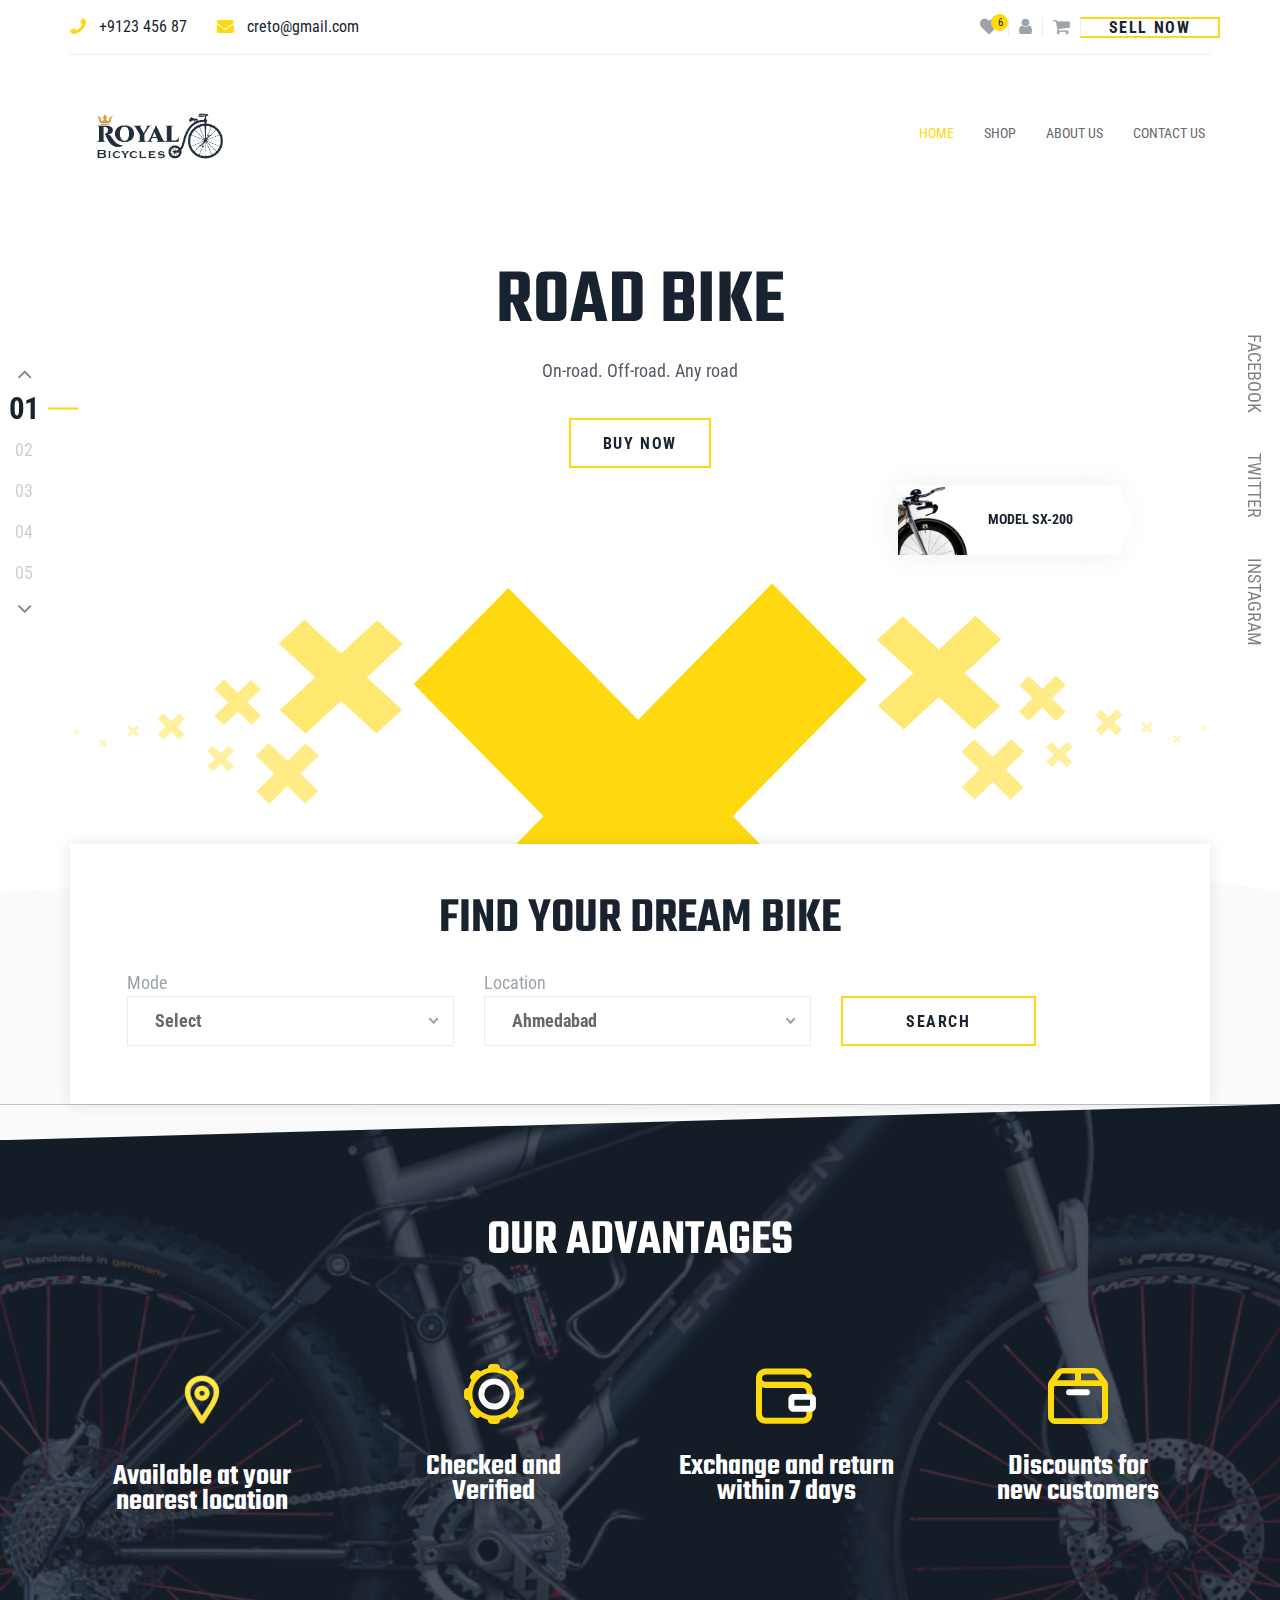
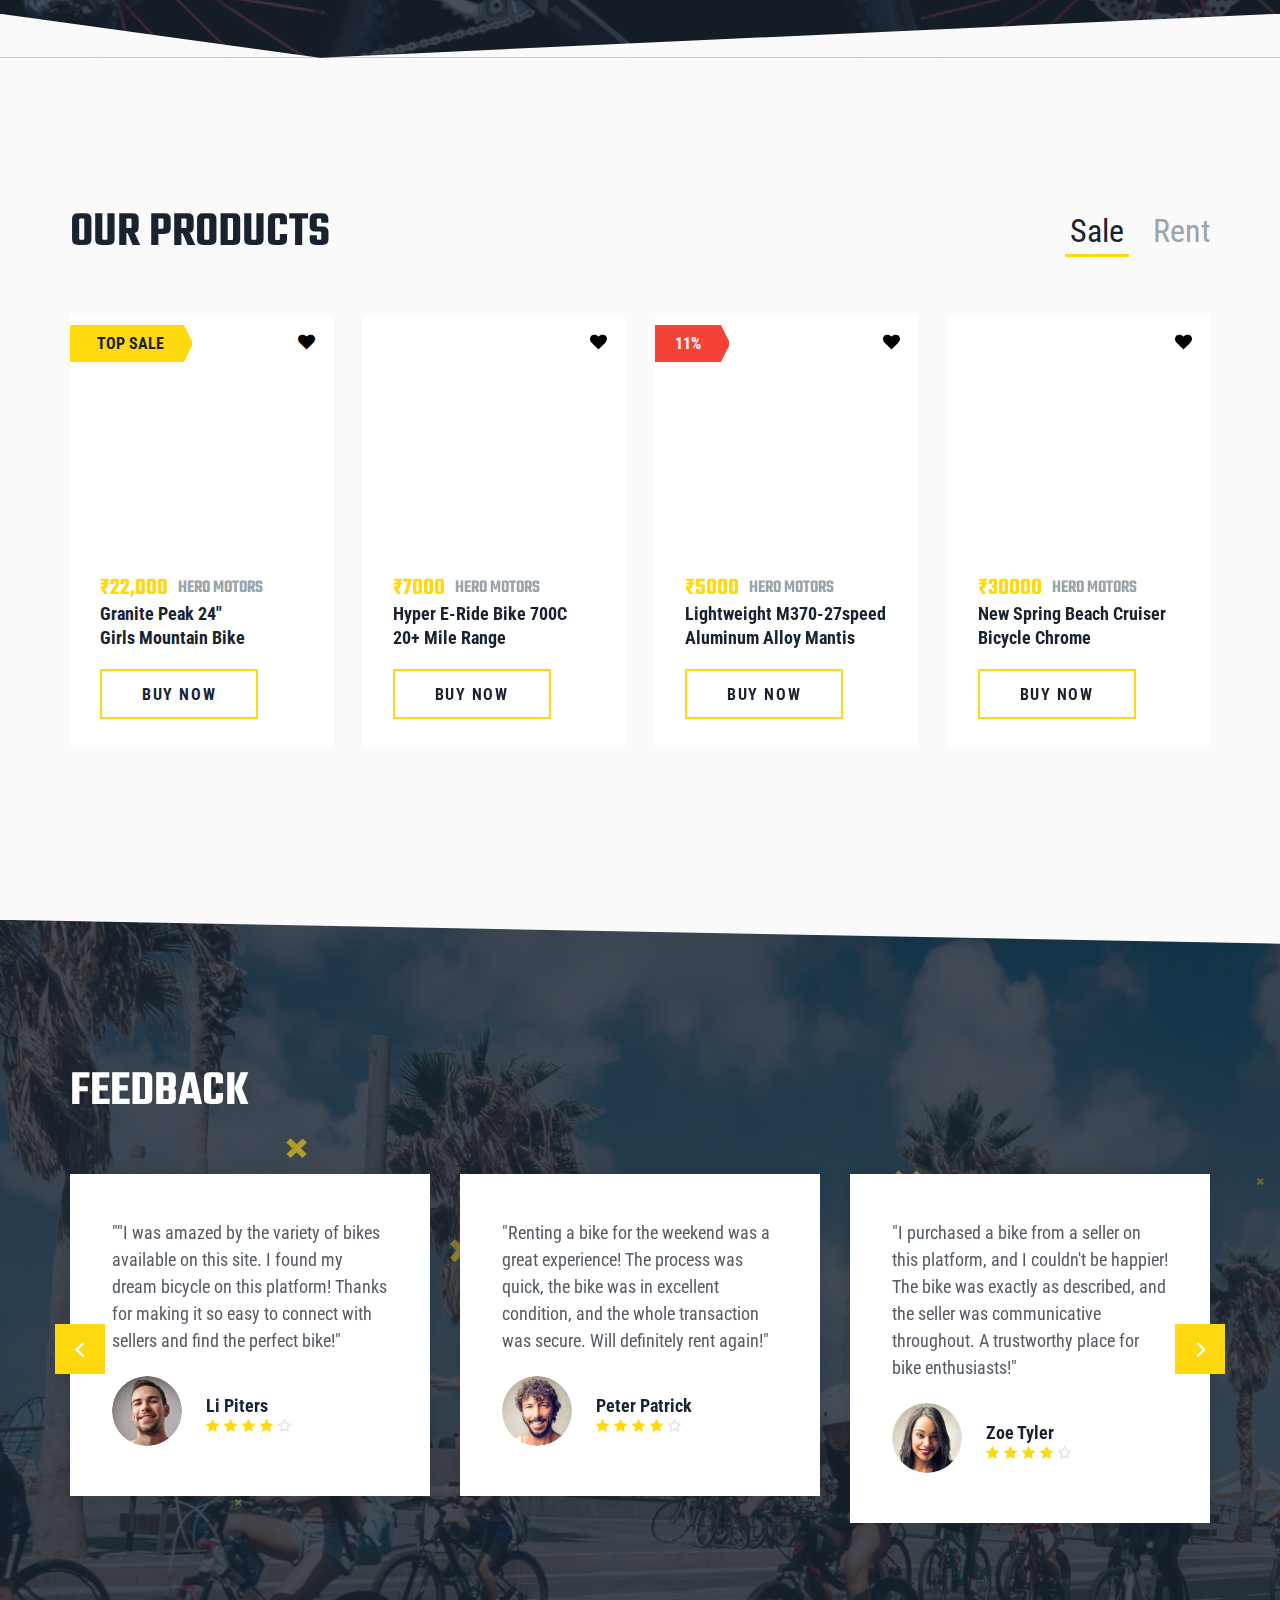
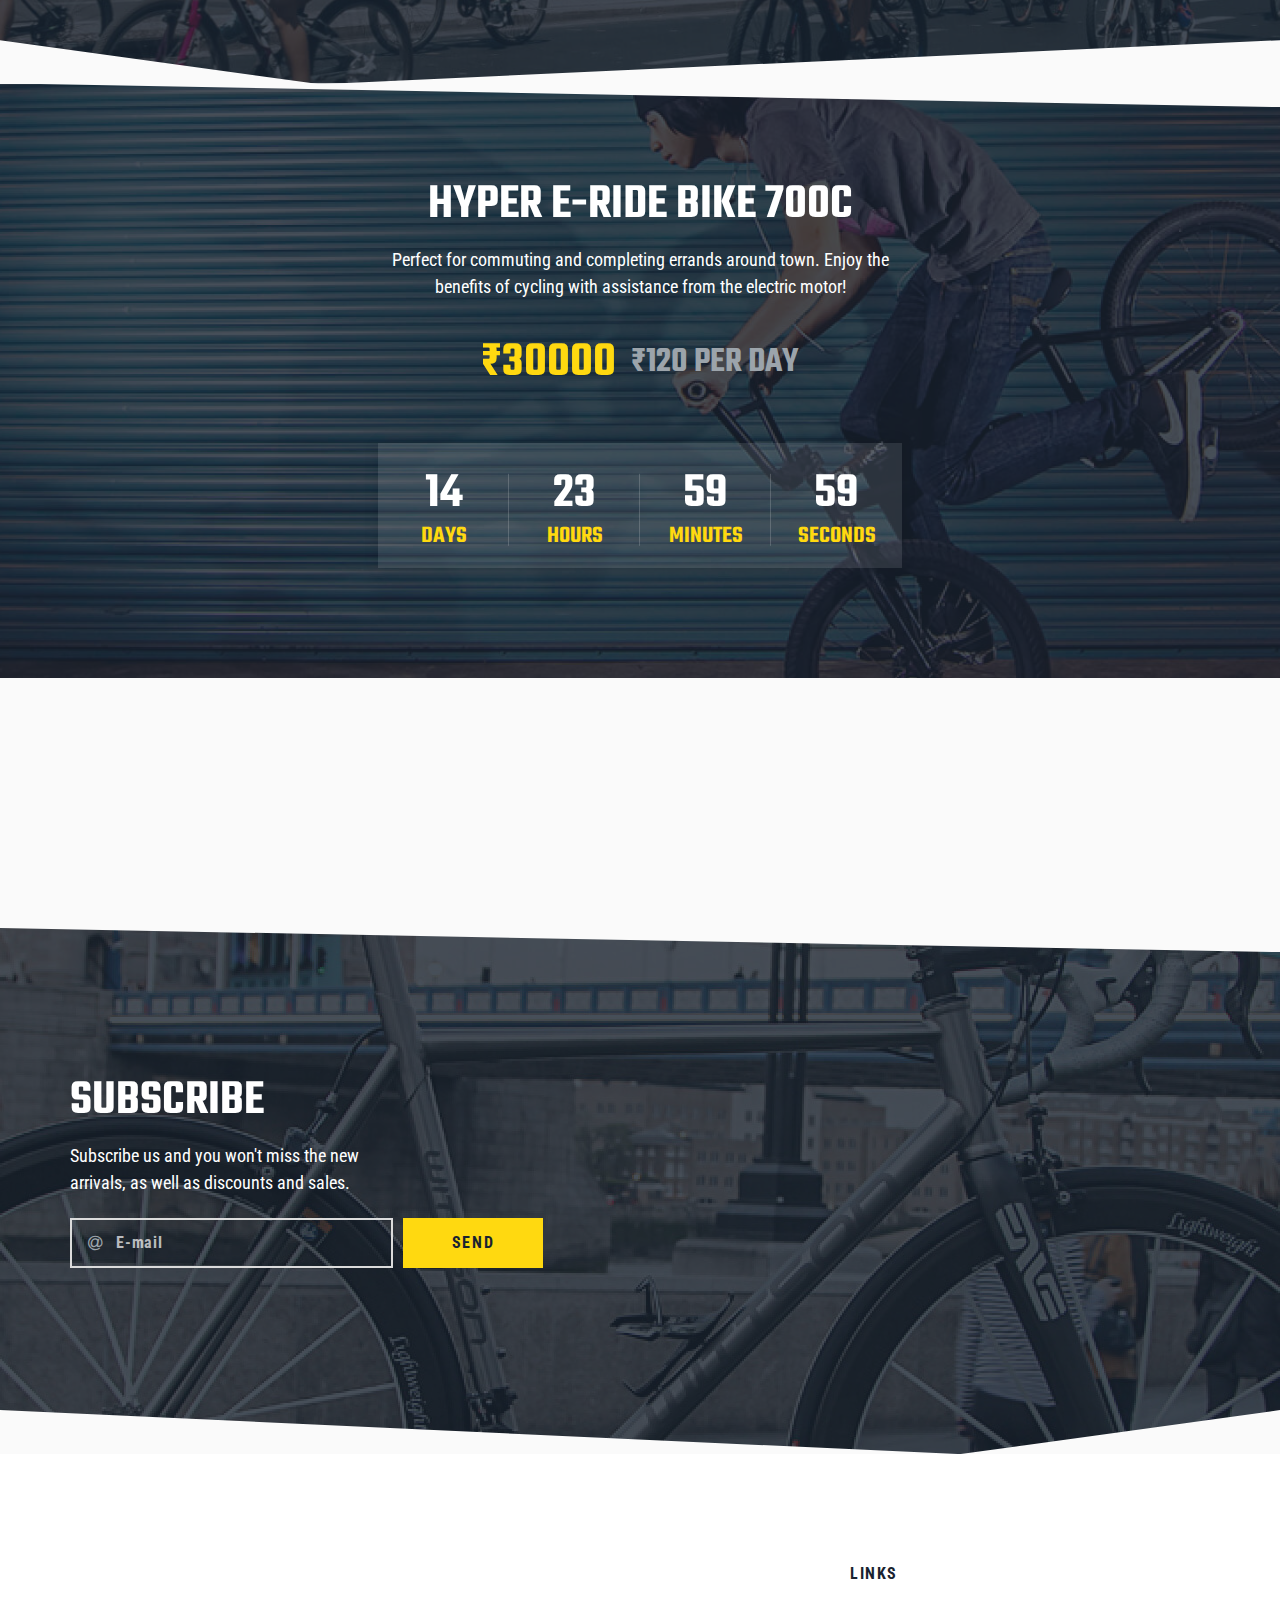
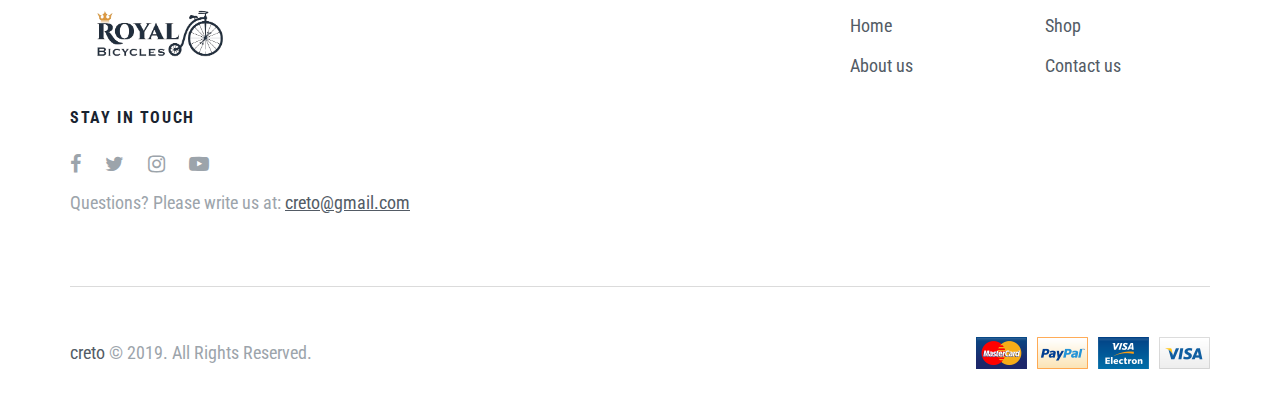
<file: index.html>
<!DOCTYPE html>
<html lang="zxx">
<head>
	<meta charset="UTF-8">
	<title>Creto</title>
	<!-- =================== META =================== -->
	<meta name="keywords" content="">
	<meta name="description" content="">
	<meta name="format-detection" content="telephone=no">
	<meta name="viewport" content="width=device-width, initial-scale=1, shrink-to-fit=no">
	<link rel="shortcut icon" href="./assets/img/favicon.png">
	<!-- =================== STYLE =================== -->
	<link rel="stylesheet" href="./assets/css/slick.min.css">
	<link rel="stylesheet" href="./assets/css/bootstrap-grid.css">
	<link rel="stylesheet" href="./assets/css/font-awesome.min.css">
	<link rel="stylesheet" href="./assets/css/nice-select.css">
	<link rel="stylesheet" href="./assets/css/animate.css">
	<link rel="stylesheet" href="./assets/css/style.css">
	<style>
		.black {
			color: black;
		}
	</style>
</head>

<body id="home" class="inner-scroll">
	<!--================ PRELOADER ================-->
	<div class="preloader-cover">
		<div class="preloader">
			<span></span>
			<span></span>
			<span></span>
			<span></span>
		</div>
	</div>
	<!--============== PRELOADER END ==============-->
	<!-- ================= HEADER ================= -->
	<header class="header">
		<a href="#" class="nav-btn">
			<span></span>
			<span></span>
			<span></span>
		</a>
		<div class="top-panel">
			<div class="container">
				<div class="top-panel-cover">
					<ul class="header-cont">
						<li><a href="tel:+912345687"><i class="fa fa-phone"></i>+9123 456 87</a></li>
						<li><a href="mailto:creto@gmail.com"><i class="fa fa-envelope" aria-hidden="true"></i>creto@gmail.com</a></li>
					</ul>
					<ul class="icon-right-list">
						<li><a class="header-like" href="login.html"><i class="fa fa-heart" aria-hidden="true"></i><span>6</span></a></li>
						<li><a class="header-user" href="login.html"><i class="fa fa-user" aria-hidden="true"></i></a></li>
						<li><a class="header-cart" href="login.html"><i class="fa fa-shopping-cart" aria-hidden="true"></i></a></li>
						<li><a class="header-sell btn" href="login.html"><span>Sell now</span></a>
					</ul>
				</div>
			</div>
		</div>
		<div class="header-menu">
			<div class="container">
				<a href="index.html" class="logo"><img src="logo.png" width="180px" alt="logo"></a>
				<nav class="nav-menu">
					<ul class="nav-list">
						
									<li class="active"><a href="index.html">Home </a></li>
									<li class=""><a href="shop.html">Shop</a></li>
									<li class=""><a href="about.html">About Us</a></li>
									<li class=""><a href="contacts.html">Contact us</a></li>
								</ul>
							</nav>
							</ul>
						</li>
						
					</ul>
				</nav>
			</div>
		</div>
	</header>
	<!-- =============== HEADER END =============== -->

	<!-- =============== main-slider =============== -->
	<section class="s-main-slider">
		<div class="main-slide-navigation"></div>
		<ul class="main-soc-list">
			<li><a href="https://www.facebook.com/">facebook</a></li>
			<li><a href="https://twitter.com/">twitter</a></li>
			<li><a href="https://www.instagram.com/">instagram</a></li>
		</ul>
		<div class="main-slider">
			<div class="main-slide">
				<div class="main-slide-bg" style="background-image: url(./assets/img/bg-slider.svg);"></div>
				<div class="container">
					<div class="main-slide-info">
						<h2 class="title">Road Bike</h2>
						<p>On-road. Off-road. Any road</p>
						<a href="single-shop.html" class="btn"><span>Buy now</span></a>
					</div>
					<div class="slide-img-cover">
						<a href="single-shop.html" class="lable-bike">
							<div class="lable-bike-img"><img src="./assets/img/bike-info-slide.jpg" alt="img"></div>
							<div class="lable-bike-item">
								<div class="model">model SX-200</div>
								
							</div>
						</a>
						<img src="./assets/img/img-slider.png" alt="img" class="slide-img">
					</div>
				</div>
			</div>
			<div class="main-slide">
				<div class="main-slide-bg" style="background-image: url(./assets/img/bg-slider-2.svg);"></div>
				<div class="container">
					<div class="main-slide-info">
						<h2 class="title">Hybrid/Comfort Bike</h2>
						<p>Where Every Journey Starts with a Pedal, unlocking the joy of exploration on two wheels</p>
						<a href="single-shop.html" class="btn"><span>buy now</span></a>
					</div>
					<div class="slide-img-cover">
						<a href="single-shop.html" class="lable-bike">
							<div class="lable-bike-img"><img src="./assets/img/bike-info-slide.jpg" alt="img"></div>
							<div class="lable-bike-item">
								<div class="model">model M-300</div>
								
							</div>
						</a>
						<img src="./assets/img/img-slider-2.png" alt="img" class="slide-img">
					</div>
				</div>
			</div>
			<div class="main-slide">
				<div class="main-slide-bg" style="background-image: url(./assets/img/bg-slider-3.svg);"></div>
				<div class="container">
					<div class="main-slide-info">
						<h2 class="title">Moutain Bike</h2>
						<p>Ride the City, Your Way</p>
						<a href="single-shop.html" class="btn"><span>buy now</span></a>
					</div>
					<div class="slide-img-cover">
						<a href="single-shop.html" class="lable-bike">
							<div class="lable-bike-img"><img src="./assets/img/bike-info-slide.jpg" alt="img"></div>
							<div class="lable-bike-item">
								<div class="model">model X-230</div>
								
							</div>
						</a>
						<img src="./assets/img/img-slider-3.png" alt="img" class="slide-img">
					</div>
				</div>
			</div>
			<div class="main-slide">
				<div class="main-slide-bg" style="background-image: url(./assets/img/bg-slider.svg);"></div>
				<div class="container">
					<div class="main-slide-info">
						<h2 class="title">Track Bike</h2>
						<p>With us, every ride is a personalized journey through the cityscape, 
							unlocking convenience and sustainability in each pedal stroke.</p>
						<a href="single-shop.html" class="btn"><span>buy now</span></a>
					</div>
					<div class="slide-img-cover">
						<a href="single-shop.html" class="lable-bike">
							<div class="lable-bike-img"><img src="./assets/img/bike-info-slide.jpg" alt="img"></div>
							<div class="lable-bike-item">
								<div class="model">model SX-200</div>
								
							</div>
						</a>
						<img src="./assets/img/img-slider.png" alt="img" class="slide-img">
					</div>
				</div>
			</div>
			<div class="main-slide">
				<div class="main-slide-bg" style="background-image: url(./assets/img/bg-slider-2.svg);"></div>
				<div class="container">
					<div class="main-slide-info">
						<h2 class="title">BMX/Trick Bike</h2>
						<p>Explore Beyond, Ride Beyond: BikeHire Freedom.</p>
						<a href="single-shop.html" class="btn"><span>buy now</span></a>
					</div>
					<div class="slide-img-cover">
						<a href="single-shop.html" class="lable-bike">
							<div class="lable-bike-img"><img src="./assets/img/bike-info-slide.jpg" alt="img"></div>
							<div class="lable-bike-item">
								<div class="model">model M-300</div>
							
							</div>
						</a>
						<img src="./assets/img/img-slider-2.png" alt="img" class="slide-img">
					</div>
				</div>
			</div>
		</div>
	</section>
	<!-- ============= main-slider end ============= -->

	<!--================ S-FIND-BIKE ================-->
	<section class="s-find-bike">
		<div class="container">
			<form class="find-bike-form" method="POST" >
				<h2 class="title">find your dream bike</h2>
				<ul class="form-wrap">
					<!-- <li>
						<label>Type</label>
						<select class="nice-select" required>
							<option selected="selected">Mountain bike</option>
							<option>Hybrid/Comfort Bike</option>
							<option>Cyclocross Bike</option>
							<option>BMX/Trick Bike</option>
							<option>Road Bike</option>
							<option>Track Bike</option>
							<option>E-Bike </option>
						</select>
					</li> -->
					<li>
						<label>Mode</label>
						<select id="mode" class="nice-select" required>
							<option selected disabled>Select</option>
							<option>Buy</option>
							<option>Rent</option>
					</select>
					</li>
					<li>
						<label>Location</label>
						<select id="location" class="nice-select" >
							<option value="Ahmedabad" selected="selected">Ahmedabad</option>
							<option value="Surat">Surat</option>
							<option value="Vadodara">Vadodara</option>
							<option value="Rajkot">Rajkot</option>
							<option value="Bhuj">Bhuj</option>
					</select>
					</li>
					<li><a href="shop.html" class="btn"><span>search</span></a></li>
					<!-- <li><input id="submit-search" class="btn" type="submit" value="Search"></li> -->
				</ul>
			</form>
		</div>
	</section>
	<!--============== S-FIND-BIKE END ==============-->

	<!--============== S-CATEGORY-BICYKLE ==============-->
	<!-- <section class="s-category-bicycle">
		<div class="container">
			<h2>Accessories Available for Rent with Bikes</h2>
			<div class="slider-categ-bicycle">
				<div class="slide-categ-bicycle">
					<div class="categ-bicycle-item">
						<img src="./assets/img/bottle1.png" alt="category">
						<div class="categ-bicycle-info">
							<h4 class="title">Cycling<br>Water Bottle
							</h4>
							<a href="shop.html" class="btn"><span>view more</span></a>
						</div>
					</div>
				</div>
				<div class="slide-categ-bicycle">
					<div class="categ-bicycle-item">
						<img src="./assets/img/categ-3.png" alt="category">
						<div class="categ-bicycle-info">
							<h4 class="title">Bicycle <br>spare parts</h4>
							<a href="shop.html" class="btn"><span>view more</span></a>
						</div>
					</div>
				</div>
				<div class="slide-categ-bicycle">
					<div class="categ-bicycle-item">
						<img src="./assets/img/categ-1.png" alt="category">
						<div class="categ-bicycle-info">
							<h4 class="title">accessories <br>& clothing</h4>
							<a href="shop.html" class="btn"><span>view more</span></a>
						</div>
					</div>
				</div>
				<div class="slide-categ-bicycle">
					<div class="categ-bicycle-item">
						<img src="./assets/img/glove.png" alt="category">
						<div class="categ-bicycle-info">
							<h4 class="title">bicycle Gear</h4>
							<a href="shop.html" class="btn"><span>view more</span></a>
						</div>
					</div>
				</div>
			</div>
		</div>
	</section> -->
	<!--============ S-CATEGORY-BICYKLE END ============-->

	<!--=============== S-OUR-ADVANTAGES ===============-->
	<section class="s-our-advantages" style="background-image: url(./assets/img/bg-advantages.jpg);">
		<span class="mask"></span>
		<div class="container">
			<h2 class="title">Our Advantages</h2>
			<div class="our-advantages-wrap">
				<div class="our-advantages-item">
					<img class="rx-lazy" src="./assets/img/locationpng1.svg" data-src="./assets/img/locationpng1.svg" alt="icon">
					<h5> Available at your nearest location</h5>
				</div>
				<div class="our-advantages-item">
					<img class="rx-lazy" src="./assets/img/advantages-2.svg" data-src="./assets/img/advantages-2.svg" alt="icon">
					<h5>Checked and<br> Verified</h5>
				</div>
				<div class="our-advantages-item">
					<img class="rx-lazy" src="./assets/img/placeholder-all.png" data-src="./assets/img/advantages-3.svg" alt="icon">
					<h5>Exchange and return <br>within 7 days</h5>
				</div>
				<div class="our-advantages-item">
					<img class="rx-lazy" src="./assets/img/placeholder-all.png" data-src="./assets/img/advantages-4.svg" alt="icon">
					<h5>Discounts for <br> new customers</h5>
				</div>
			</div>
		</div>
	</section>
	<!--============= S-OUR-ADVANTAGES END =============-->

	<!--================== S-PRODUCTS ==================-->
	<section class="s-products">
		<div class="container">
			<div class="tab-wrap">
				<div class="products-title-cover">
					<h2 class="title">our products</h2>
					<ul class="tab-nav product-tabs">
						<li class="item" rel="tab1"><span style="font-size: 2rem;">Sale</span></li>
						<li class="item" rel="tab2"><span style="font-size: 2rem;">Rent</span></li>
						
					</ul>
				</div>
				<div class="tabs-content">
					<div class="tab tab1">
						<div class="row product-cover">
							<div class="col-sm-6 col-lg-3">
								<div class="product-item">
									<span class="top-sale">top sale</span>
									<ul class="product-icon-top">
										
										<li><a><i class="fa fa-heart black" aria-hidden="true" onclick="heartbtn(this)"></i></a></li>
									</ul>
									<a href="single-shop.html" class="product-img"><img class="rx-lazy" src="./assets/img/placeholder-all.png" data-src="./assets/img/prod-1.png" alt="product"></a>
									<div class="product-item-cover">
										<div class="price-cover">
											<div class="new-price">₹22,000</div>
											<div class="old-price">Hero Motors</div>
										</div>
										<h6 class="prod-title"><a href="single-shop.html">Granite Peak 24" <br>Girls Mountain Bike</a></h6>
										<a href="single-shop.html" class="btn"><span>buy now</span></a>
									</div>
									<div class="prod-info">
										<ul class="prod-list">
											<li>Type: <span>Gear Bicycle</span></li>
												<li>City: <span>Ahmedabad</span></li>
												<li>Owner: <a href="owner.html">Sham pvt ltd</a></li>
								                <li>Age :<span>New</span></li>
										</ul>
									</div>
								</div>
							</div>
							<div class="col-sm-6 col-lg-3">
								<div class="product-item">
									<ul class="product-icon-top">
										
										<li><a><i class="fa fa-heart black" aria-hidden="true" onclick="heartbtn(this)"></i></a></li>
									</ul>
									<a href="single-shop.html" class="product-img"><img class="rx-lazy" src="./assets/img/placeholder-all.png" data-src="./assets/img/prod-2.png" alt="product"></a>
									<div class="product-item-cover">
										<div class="price-cover">
											<div class="new-price">₹7000</div>
											<div class="old-price">Hero Motors</div>
										</div>
										<h6 class="prod-title"><a href="single-shop.html">Hyper E-Ride Bike 700C <br>20+ Mile Range</a></h6>
										<a href="single-shop.html" class="btn"><span>buy now</span></a>
									</div>
									<div class="prod-info">
										<ul class="prod-list">
											<li>Type: <span>Non-Gear Bicycle</span></li>
												<li>City: <span>Mumbai</span></li>
												<li>Owner: <a href="owner.html">Sham pvt ltd</a></li>
								                <li>Age :<span>1 yrs</span></li>
										</ul>
									</div>
								</div>
							</div>
							<div class="col-sm-6 col-lg-3">
								<div class="product-item">
									<span class="sale">11%</span>
									<ul class="product-icon-top">
										
										<li><a><i class="fa fa-heart black" aria-hidden="true" onclick="heartbtn(this)"></i></a></li>
									</ul>
									<a href="single-shop.html" class="product-img"><img class="rx-lazy" src="./assets/img/placeholder-all.png" data-src="./assets/img/prod-3.png" alt="product"></a>
									<div class="product-item-cover">
										<div class="price-cover">
											<div class="new-price">₹5000</div>
											<div class="old-price">Hero Motors</div>
										</div>
										<h6 class="prod-title"><a href="single-shop.html">Lightweight M370-27speed <br>Aluminum Alloy Mantis</a></h6>
										<a href="single-shop.html" class="btn"><span>buy now</span></a>
									</div>
									<div class="prod-info">
										<ul class="prod-list">
											<li>Type: <span>Non-Gear Bicycle</span></li>
												<li>City: <span>Surat</span></li>
												<li>Owner: <a href="owner.html">Sham pvt ltd</a></li>
								                <li>Age :<span>4 yrs</span></li>
										</ul>
									</div>
								</div>
							</div>
							<div class="col-sm-6 col-lg-3">
								<div class="product-item">
									<ul class="product-icon-top">
										
										<li><a><i class="fa fa-heart black" aria-hidden="true" onclick="heartbtn(this)"></i></a></li>
									</ul>
									<a href="single-shop.html" class="product-img"><img class="rx-lazy" src="./assets/img/placeholder-all.png" data-src="./assets/img/prod-4.png" alt="product"></a>
									<div class="product-item-cover">
										<div class="price-cover">
											<div class="new-price">₹30000</div>
											<div class="old-price">Hero Motors</div>
										</div>
										<h6 class="prod-title"><a href="single-shop.html">New Spring Beach Cruiser <br>Bicycle Chrome</a></h6>
										<a href="single-shop.html" class="btn"><span>buy now</span></a>
									</div>
									<div class="prod-info">
										<ul class="prod-list">
											<li>Type: <span>Gear-Bicycle</span></li>
												<li>City: <span>Surat</span></li>
												<li>Owner: <a href="owner.html">Sham pvt ltd</a></li>
								                <li>Age :<span>5 yrs</span></li>
										</ul>
									</div>
								</div>
							</div>
							
							
							
							
						</div>
					</div>
					<div class="tab tab2">
						<div class="row product-cover">
							
							
							
							
							<div class="col-sm-6 col-lg-3">
								<div class="product-item">
									<span class="top-sale">top Rented</span>
									<ul class="product-icon-top">
										
										<li><a><i class="fa fa-heart black" aria-hidden="true" onclick="heartbtn(this)"></i></a></li>
									</ul>
									<a href="single-shop.html" class="product-img"><img class="rx-lazy" src="./assets/img/placeholder-all.png" data-src="./assets/img/prod-5.png" alt="product"></a>
									<div class="product-item-cover">
										<div class="price-cover">
											<div class="new-price">₹220/Day	</div>
											<div class="old-price">Hero Motors</div>
										</div>
										<h6 class="prod-title"><a href="single-shop.html">Granite Peak 24" <br>Girls Mountain Bike</a></h6>
										<a href="single-shop.html" class="btn"><span>Rent now</span></a>
									</div>
									<div class="prod-info">
										<ul class="prod-list">
											<li>Type: <span>Gear-Bicycle</span></li>
												<li>City: <span>Mumbai</span></li>
												<li>Owner: <a href="owner.html">Sham pvt ltd</a></li>
								                <li>Age :<span>4 yrs</span></li>
										</ul>
									</div>
								</div>
							</div>
							<div class="col-sm-6 col-lg-3">
								<div class="product-item">
									<ul class="product-icon-top">
										
										<li><a><i class="fa fa-heart black" aria-hidden="true" onclick="heartbtn(this)"></i></a></li>
									</ul>
									<a href="single-shop.html" class="product-img"><img class="rx-lazy" src="./assets/img/placeholder-all.png" data-src="./assets/img/prod-6.png" alt="product"></a>
									<div class="product-item-cover">
										<div class="price-cover">
											<div class="new-price">₹380/Day</div>
											<div class="old-price">Hero Motors</div>
										</div>
										<h6 class="prod-title"><a href="single-shop.html">Aluminum and Fork <br>Mountain Sr-26omg</a></h6>
										<a href="single-shop.html" class="btn"><span>Rent now</span></a>
									</div>
									<div class="prod-info">
										<ul class="prod-list">
											<li>Type: <span>Gear-Bicycle</span></li>
												<li>City: <span>Ahmedabad</span></li>
												<li>Owner: <a href="owner.html">Sham pvt ltd</a></li>
								                <li>Age :<span>3 yrs</span></li>
										</ul>
									</div>
								</div>
							</div>
							<div class="col-sm-6 col-lg-3">
								<div class="product-item">
									<ul class="product-icon-top">
										
										<li><a><i class="fa fa-heart black" aria-hidden="true" onclick="heartbtn(this)"></i></a></li>
									</ul>
									<a href="single-shop.html" class="product-img"><img class="rx-lazy" src="./assets/img/placeholder-all.png" data-src="./assets/img/prod-7.png" alt="product"></a>
									<div class="product-item-cover">
										<div class="price-cover">
											<div class="new-price">₹150/Day</div>
											<div class="old-price">Hero Motors</div>
										</div>
										<h6 class="prod-title"><a href="single-shop.html">Steel Frame MTB Bike <br>with 21 Speed</a></h6>
										<a href="single-shop.html" class="btn"><span>Rent now</span></a>
									</div>
									<div class="prod-info">
										<ul class="prod-list">
											<li>Type: <span>Gear-Bicycle</span></li>
												<li>City: <span>Ahmedabad</span></li>
												<li>Owner: <a href="owner.html">Sham pvt ltd</a></li>
								                <li>Age :<span>6 yrs</span></li>
										</ul>
									</div>
								</div>
							</div>
							<div class="col-sm-6 col-lg-3">
								<div class="product-item">
									<ul class="product-icon-top">
										
										<li><a><i class="fa fa-heart black" aria-hidden="true" onclick="heartbtn(this)"></i></a></li>
									</ul>
									<a href="single-shop.html" class="product-img"><img class="rx-lazy" src="./assets/img/placeholder-all.png" data-src="./assets/img/prod-8.png" alt="product"></a>
									<div class="product-item-cover">
										<div class="price-cover">
											<div class="new-price">₹ 270/Day</div>
											<div class="old-price">Hero Motors</div>
										</div>
										<h6 class="prod-title"><a href="single-shop.html">Leopard Rider No Chain <br>Mountain Bicycle</a></h6>
										<a href="single-shop.html" class="btn"><span>Rent now</span></a>
									</div>
									<div class="prod-info">
										<ul class="prod-list">
											<li>Type: <span>Gear-Bicycle</span></li>
												<li>City: <span>Mumbai</span></li>
												<li>Number of speeds: <span>22</span></li>
												<li>Age : <span>India</span></li>
										</ul>
									</div>
								</div>
							</div>
						</div>
					</div>
					
					
				</div>
			</div>
		</div>
	</section>
	<!--================ S-PRODUCTS END ================-->

	<!--================== S-SUBSCRIBE ==================-->

	<!--================ S-SUBSCRIBE END ================-->

	<!--================== S-TOP-SALE ==================-->

	<!--================ S-TOP-SALE END ================-->

	<!--================== S-FEEDBACK ==================-->
	<section class="s-feedback" style="background-image: url(./assets/img/bg-feedback.jpg);">
		<span class="effwct-bg-feedback" style="background-image: url(./assets/img/effect-bg-feedback.svg);"></span>
		<span class="mask"></span>
		<div class="container">
			<h2 class="title">feedback</h2>
			<div class="feedback-slider">
				<div class="feedback-slide">
					<div class="feedback-item">
						<div class="feedback-content">
							<p>""I was amazed by the variety of bikes available on this site. I found my dream bicycle on this platform! Thanks for making it so easy to connect with sellers and find the perfect bike!"</p>
						</div>
						<div class="feedback-item-top">
							<img src="./assets/img/feedback-photo-1.png" alt="photo">
							<div class="feedback-title">
								<h5 class="title"><span>Li piters</span></h5>
								<ul class="rating">
									<li class="star-bg"><i class="fa fa-star" aria-hidden="true"></i></li>
									<li class="star-bg"><i class="fa fa-star" aria-hidden="true"></i></li>
									<li class="star-bg"><i class="fa fa-star" aria-hidden="true"></i></li>
									<li class="star-bg"><i class="fa fa-star" aria-hidden="true"></i></li>
									<li class="star-not-bg"><i class="fa fa-star-o" aria-hidden="true"></i></li>
								</ul>
							</div>
						</div>
					</div>
				</div>
				<div class="feedback-slide">
					<div class="feedback-item">
						<div class="feedback-content">
							<p>"Renting a bike for the weekend was a great experience! The process was quick, the bike was in excellent condition, and the whole transaction was secure. Will definitely rent again!"</p>
						</div>
						<div class="feedback-item-top">
							<img src="./assets/img/feedback-photo-2.png" alt="photo">
							<div class="feedback-title">
								<h5 class="title"><span>Peter Patrick</span></h5>
								<ul class="rating">
									<li class="star-bg"><i class="fa fa-star" aria-hidden="true"></i></li>
									<li class="star-bg"><i class="fa fa-star" aria-hidden="true"></i></li>
									<li class="star-bg"><i class="fa fa-star" aria-hidden="true"></i></li>
									<li class="star-bg"><i class="fa fa-star" aria-hidden="true"></i></li>
									<li class="star-not-bg"><i class="fa fa-star-o" aria-hidden="true"></i></li>
								</ul>
							</div>
						</div>
					</div>
				</div>
				<div class="feedback-slide">
					<div class="feedback-item">
						<div class="feedback-content">
							<p>"I purchased a bike from a seller on this platform, and I couldn't be happier! The bike was exactly as described, and the seller was communicative throughout. A trustworthy place for bike enthusiasts!"</p>
						</div>
						<div class="feedback-item-top">
							<img src="./assets/img/feedback-photo-3.png" alt="photo">
							<div class="feedback-title">
								<h5 class="title"><span>Zoe Tyler</span></h5>
								<ul class="rating">
									<li class="star-bg"><i class="fa fa-star" aria-hidden="true"></i></li>
									<li class="star-bg"><i class="fa fa-star" aria-hidden="true"></i></li>
									<li class="star-bg"><i class="fa fa-star" aria-hidden="true"></i></li>
									<li class="star-bg"><i class="fa fa-star" aria-hidden="true"></i></li>
									<li class="star-not-bg"><i class="fa fa-star-o" aria-hidden="true"></i></li>
								</ul>
							</div>
						</div>
					</div>
				</div>
				<div class="feedback-slide">
					<div class="feedback-item">
						<div class="feedback-content">
							<p>"As a first-time bike buyer, I was a bit nervous, but the process on this site was so user-friendly. The reviews and ratings helped me make an informed decision. Now I'm a proud bike owner!"</p>
						</div>
						<div class="feedback-item-top">
							<img src="./assets/img/feedback-photo-2.png" alt="photo">
							<div class="feedback-title">
								<h5 class="title"><span>Sam Barton</span></h5>
								<ul class="rating">
									<li class="star-bg"><i class="fa fa-star" aria-hidden="true"></i></li>
									<li class="star-bg"><i class="fa fa-star" aria-hidden="true"></i></li>
									<li class="star-bg"><i class="fa fa-star" aria-hidden="true"></i></li>
									<li class="star-bg"><i class="fa fa-star" aria-hidden="true"></i></li>
									<li class="star-not-bg"><i class="fa fa-star-o" aria-hidden="true"></i></li>
								</ul>
							</div>
						</div>
					</div>
				</div>
			</div>
		</div>
	</section>

	

	<!--================ S-FEEDBACK END ================-->

	<!--================== S-OUR-NEWS ==================-->
	<!-- <section class="s-our-news">
		<div class="container">
			<h2 class="title">Our News</h2>
			<div class="news-cover row">
				<div class="col-12 col-md-6 col-lg-4">
					<div class="news-item">
						<h6 class="title"><a href="news.html">doloremque laudantium, totam rem aperiam, eaque ipsa quae</a></h6>
						<div class="news-post-thumbnail">
							<a href="news.html"><img class="rx-lazy" src="./assets/img/placeholder-all.png" data-src="./assets/img/news-1.jpg" alt="news"></a>
						</div>
						<div class="meta">
							<span class="date"><i class="fa fa-calendar" aria-hidden="true"></i> Dec 26,2019</span>
							<span class="post-by"><i class="fa fa-user" aria-hidden="true"></i> By <a href="#">Samson</a></span>
						</div>
						<div class="post-content">
							<p>Sed ut perspiciatis unde omnis iste natus  sit voluptatem accusantium doloremque lauda ntium, totam rem aperiam, eaque.</p>
						</div>
						<a href="news.html" class="btn-news">read more</a>
					</div>
				</div>
				<div class="col-12 col-md-6 col-lg-4">
					<div class="news-item">
						<h6 class="title"><a href="news.html">At vero eos et accusamus et iusto odio dignissimos ducim</a></h6>
						<div class="news-post-thumbnail">
							<a href="single-news.html"><img class="rx-lazy" src="./assets/img/placeholder-all.png" data-src="./assets/img/news-2.jpg" alt="news"></a>
						</div>
						<div class="meta">
							<span class="date"><i class="fa fa-calendar" aria-hidden="true"></i> Dec 26,2019</span>
							<span class="post-by"><i class="fa fa-user" aria-hidden="true"></i> By <a href="#">Samson</a></span>
						</div>
						<div class="post-content">
							<p>Corrupti quos dolores et quas molestias excepturi sint occaecati cupiditate non provident, similique sunt in culpa qui.</p>
						</div>
						<a href="single-news.html" class="btn-news">read more</a>
					</div>
				</div>
				<div class="col-12 col-md-6 col-lg-4">
					<div class="news-item">
						<h6 class="title"><a href="news.html">On the other hand, we denounce with righteous indignation a</a></h6>
						<div class="news-post-thumbnail">
							<a href="news.html"><img class="rx-lazy" src="./assets/img/placeholder-all.png" data-src="./assets/img/news-3.jpg" alt="news"></a>
						</div>
						<div class="meta">
							<span class="date"><i class="fa fa-calendar" aria-hidden="true"></i> Dec 26,2019</span>
							<span class="post-by"><i class="fa fa-user" aria-hidden="true"></i> By <a href="#">Samson</a></span>
						</div>
						<div class="post-content">
							<p>Blinded by desire, that they cannot foresee the pain and trouble that are bound to ensue; and equal blame belongs to those.</p>
						</div>
						<a href="single-news.html" class="btn-news">read more</a>
					</div>
				</div>
			</div>
			<div class="btn-cover"><a class="btn" href="news.html"><span>view more</span></a></div>
		</div>
	</section> -->
	<!--================ S-OUR-NEWS END ================-->

	<!--=================== S-CLIENTS ===================-->
	
	<!-- <section class="s-clients">
		<div class="container">
			<div class="clients-cover">
				<div class="client-slide">
					<div class="client-slide-cover">
						<img src="./assets/img/client-1.svg" alt="img">
					</div>
				</div>
				<div class="client-slide">
					<div class="client-slide-cover">
						<img src="./assets/img/client-2.svg" alt="img">
					</div>
				</div>
				<div class="client-slide">
					<div class="client-slide-cover">
						<img src="./assets/img/client-4.svg" alt="img">
					</div>
				</div>
				<div class="client-slide">
					<div class="client-slide-cover">
						<img src="./assets/img/client-5.svg" alt="img">
					</div>
				</div>
				<div class="client-slide">
					<div class="client-slide-cover">
						<img src="./assets/img/client-6.svg" alt="img">
					</div>
				</div>
			</div>
		</div>
	</section> -->
	<!--================= S-CLIENTS END =================-->

	<!--=================== S-BANNER ===================-->
	<section class="s-banner" style="background-image: url(./assets/img/bg-section-banner.jpg);">
		<span class="mask"></span>
		<div class="banner-img">
			<div class="banner-img-bg wow fadeIn" data-wow-duration=".6s" style="background-image: url(./assets/img/effect-section-banner.svg);"></div>
			<img class="rx-lazy wow fadeInLeftBlur" data-wow-duration=".8s" data-wow-delay=".3s" src="./assets/img/placeholder-all.png" data-src="./assets/img/bike-banner.png" alt="img">
		</div>
		<div class="container">
			<h2 class="title">Hyper E-Ride Bike 700C</h2>
			<p class="slogan">Perfect for commuting and completing errands around town. Enjoy the benefits of cycling with assistance from the electric motor!</p>
			<div class="banner-price">
				<div class="new-price">₹30000</div>
				<div class="old-price">₹120 per day</div>
			</div>
			<div id="clockdiv">
				<div>
					<span class="days"></span>
					<div class="smalltext">Days</div>
				</div>
				<div>
					<span class="hours"></span>
					<div class="smalltext">Hours</div>
				</div>
				<div>
					<span class="minutes"></span>
					<div class="smalltext">Minutes</div>
				</div>
				<div>
					<span class="seconds"></span>
					<div class="smalltext">Seconds</div>
				</div>
			</div>
		</div>
	</section>
	<!--================= S-BANNER END =================-->

	<!--================== S-INSTAGRAM ==================-->
	<section class="s-instagram">
		<div class="instagram-cover">
			<a class="instagram-item">
				
				<img class="rx-lazy" src="./assets/img/placeholder-all.png" data-src="./assets/img/instagram-1.jpg" alt="img">
			</a>
			<a class="instagram-item">
				
				<img class="rx-lazy" src="./assets/img/placeholder-all.png" data-src="./assets/img/instagram-2.jpg" alt="img">
			</a>
			<a class="instagram-item">
				
				<img class="rx-lazy" src="./assets/img/placeholder-all.png" data-src="./assets/img/instagram-3.jpg" alt="img">
			</a>
			<a class="instagram-item">
				
				<img class="rx-lazy" src="./assets/img/placeholder-all.png" data-src="./assets/img/instagram-4.jpg" alt="img">
			</a>
			<a class="instagram-item">
				
				<img class="rx-lazy" src="./assets/img/placeholder-all.png" data-src="./assets/img/instagram-5.jpg" alt="img">
			</a>
		</div>
	</section>
	<!--================ S-INSTAGRAM END ================-->

	<section class="s-subscribe" style="background-image: url(./assets/img/bg-subscribe.jpg);">
		<span class="mask"></span>
		<span class="subscribe-effect wow fadeIn" data-wow-duration="1s" style="background-image: url(./assets/img/subscribe-effect.svg);"></span>
		<div class="container">
			<div class="subscribe-left">
				<h2 class="title"><span>Subscribe</span></h2>
				<p>Subscribe us and you won't miss the new arrivals, as well as discounts and sales.</p>
				<form class="subscribe-form">
					<i class="fa fa-at" aria-hidden="true"></i>
					<input class="inp-form" type="email" name="subscribe" placeholder="E-mail">
					<button type="submit" class="btn btn-form btn-yellow"><span>send</span></button>
				</form>
			</div>
			<img class="wow fadeInRightBlur rx-lazy" data-wow-duration=".8s" data-wow-delay=".3s" src="./assets/img/placeholder-all.png" data-src="./assets/img/subscribe-img.png" alt="img">
		</div>
	</section>


	<!--==================== FOOTER ====================-->
	<footer>
		<div class="container">
			
			<div class="row footer-item-cover">
				<div class="footer-touch col-md-7 col-lg-8">
					<a href="index.html"><img src="logo.png" width="180px" alt="logo"></a>
					<h6>stay in touch</h6>
					<ul class="footer-soc social-list">
						<li><a target="_blank" href="https://www.facebook.com/"><i class="fa fa-facebook" aria-hidden="true"></i></a></li>
						<li><a target="_blank" href="https://twitter.com/"><i class="fa fa-twitter" aria-hidden="true"></i></a></li>
						<li><a target="_blank" href="https://www.instagram.com"><i class="fa fa-instagram" aria-hidden="true"></i></a></li>
						<li><a target="_blank" href="https://www.youtube.com"><i class="fa fa-youtube-play" aria-hidden="true"></i></a></li>
					</ul>
					<div class="footer-autor">Questions? Please write us at: <a href="mailto:creto@gmail.com">creto@gmail.com</a></div>
				</div>
				<div class="footer-item col-md-5 col-lg-4">
					<h6>Links</h6>
					<ul class="footer-list">
						<li><a href="index.html">Home</a></li>
						<li><a href="shop.html">Shop</a></li>
						<li><a href="about.html">About us</a></li>
						<li><a href="contacts.html">Contact us</a></li>
					</ul>
				</div>
			</div>
			<div class="footer-bottom">
				<div class="footer-copyright"><a target="_blank" href="index.html">creto</a> © 2019. All Rights Reserved.</div>
				<ul class="footer-pay">
					<li><a href="#"><img src="./assets/img/footer-pay-1.png" alt="img"></a></li>
					<li><a href="#"><img src="./assets/img/footer-pay-2.png" alt="img"></a></li>
					<li><a href="#"><img src="./assets/img/footer-pay-3.png" alt="img"></a></li>
					<li><a href="#"><img src="./assets/img/footer-pay-4.png" alt="img"></a></li>
				</ul>
			</div>
		</div>
	</footer>
	<!--================== FOOTER END ==================-->

	<!--===================== TO TOP =====================-->
	<a class="to-top" href="#home">
		<i class="fa fa-angle-double-up" aria-hidden="true"></i>
	</a>
	<!--=================== TO TOP END ===================-->
	<!--==================== SCRIPT	====================-->
	<script src="./assets/js/jquery-2.2.4.min.js"></script>
	<script src="./assets/js/slick.min.js"></script>
	<script src="./assets/js/rx-lazy.js"></script>
	<script src="./assets/js/jquery.nice-select.js"></script>
	<script src="./assets/js/wow.js"></script>
	<script src="./assets/js/scripts.js"></script>
	<script>
		// function searchf(){
		// 	var mode = $("#mode").val();
		// 	var location = $("#location").val();
		// 	window.onload = function(){
		// 	window.location = 'shop.html?mode='+mode+'&l='+location;
		// 	}
		// }

		function heartbtn(x) {
			x.style.color = (x.style.color === "red") ? "black" : "red";
			// Get all elements with class "favorite"
		}
	</script>
</body>
</html>
</file>
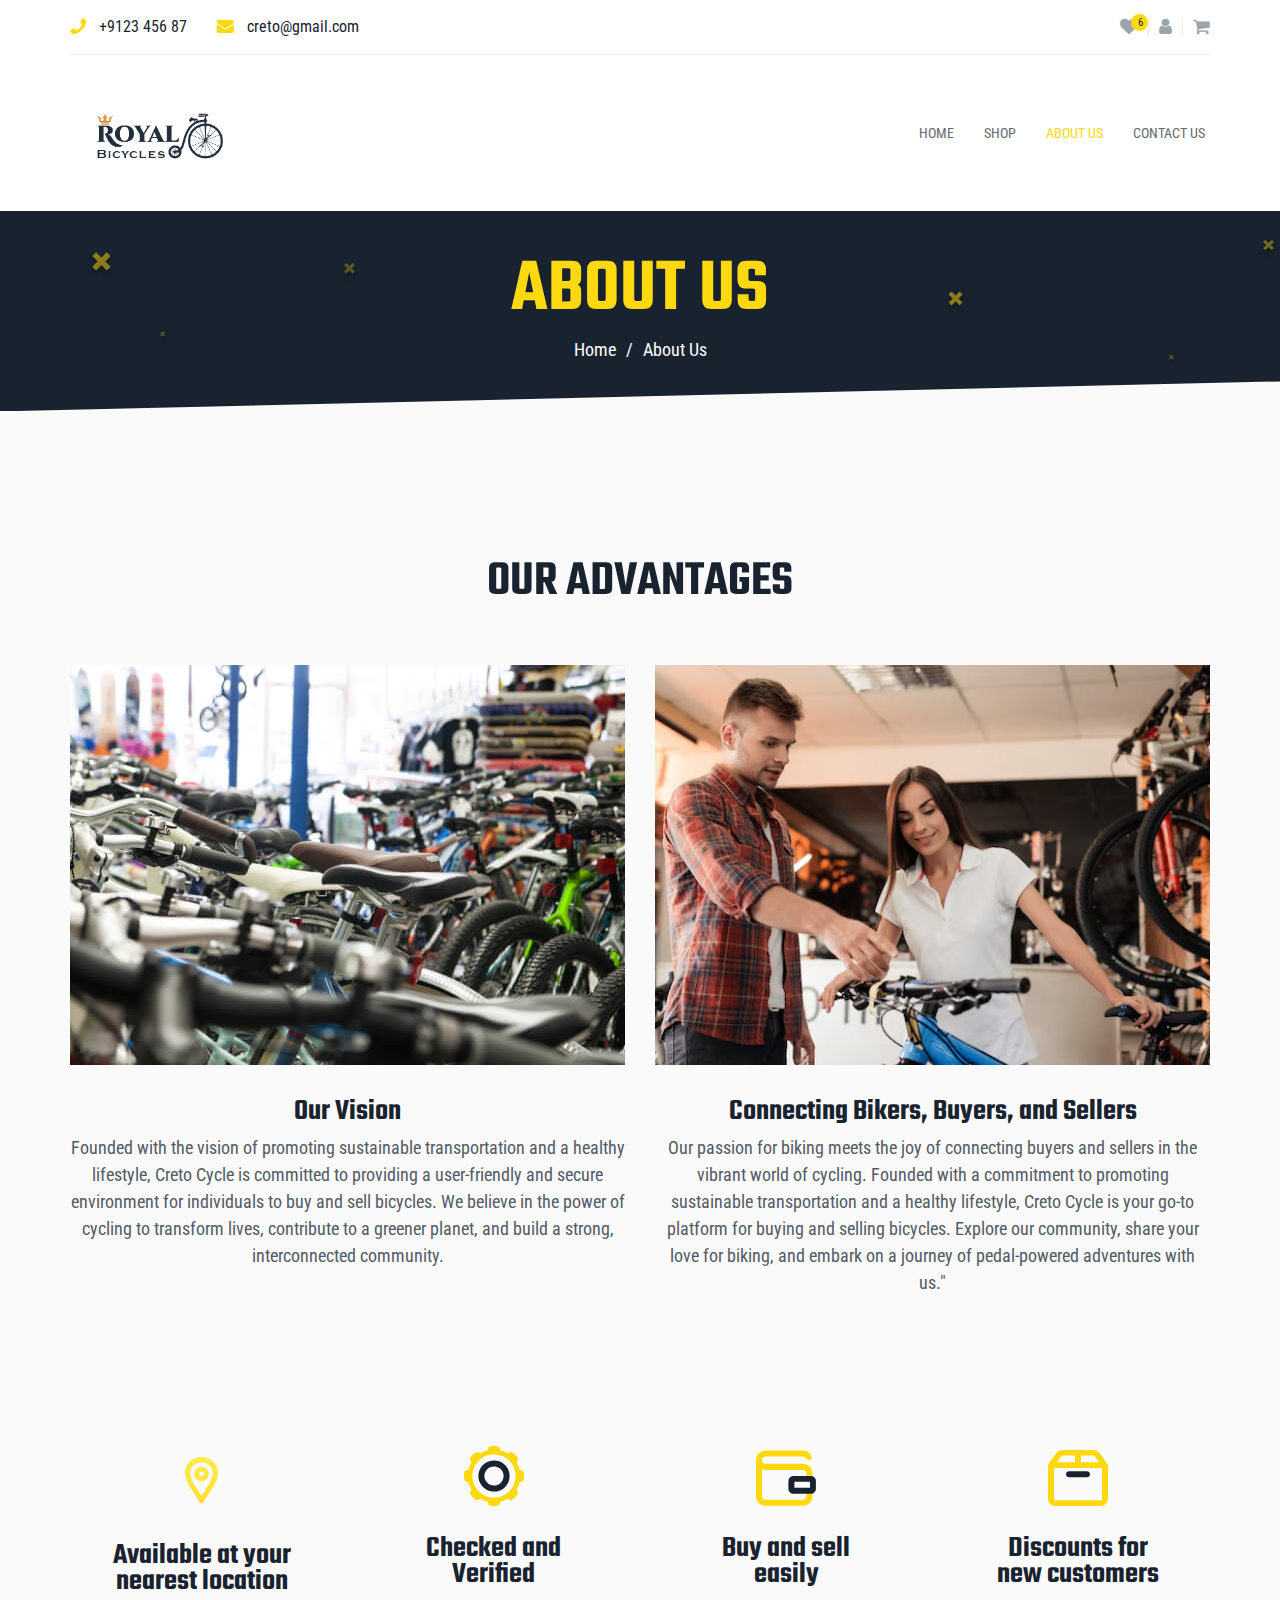
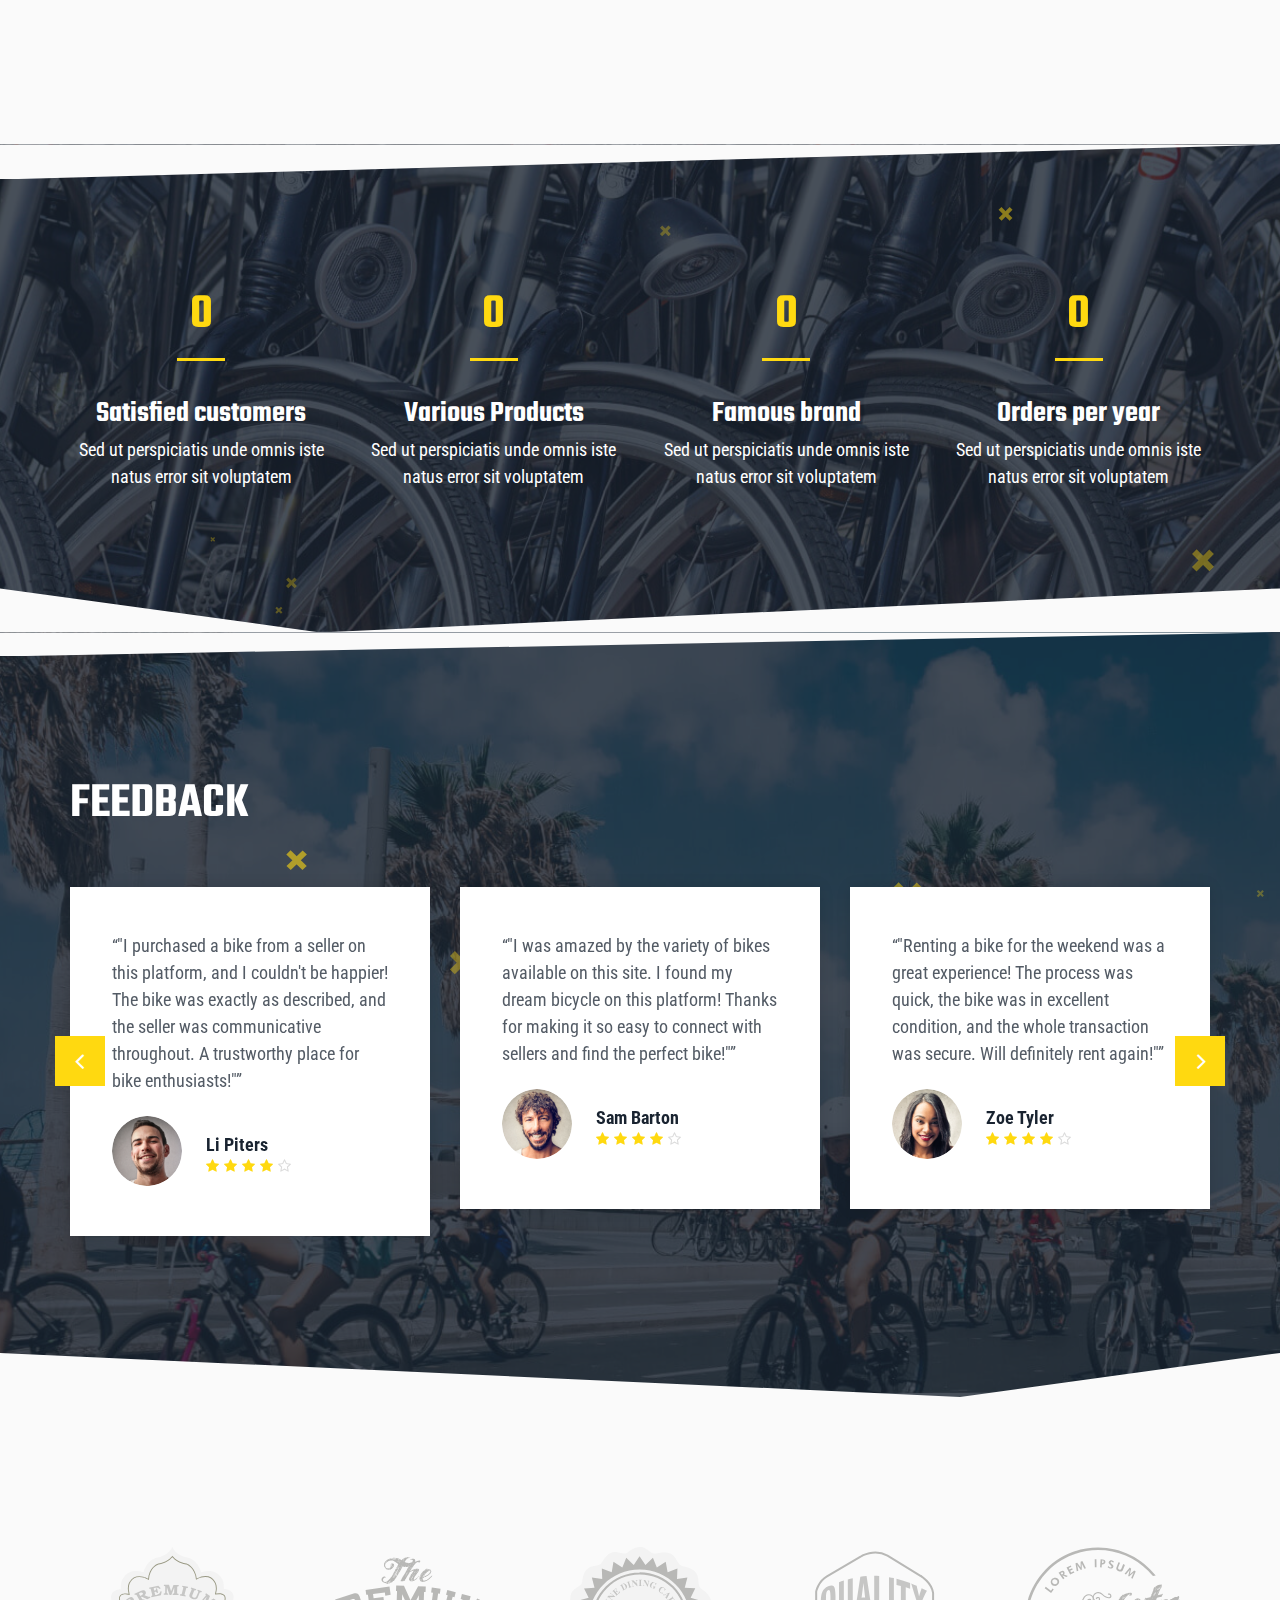
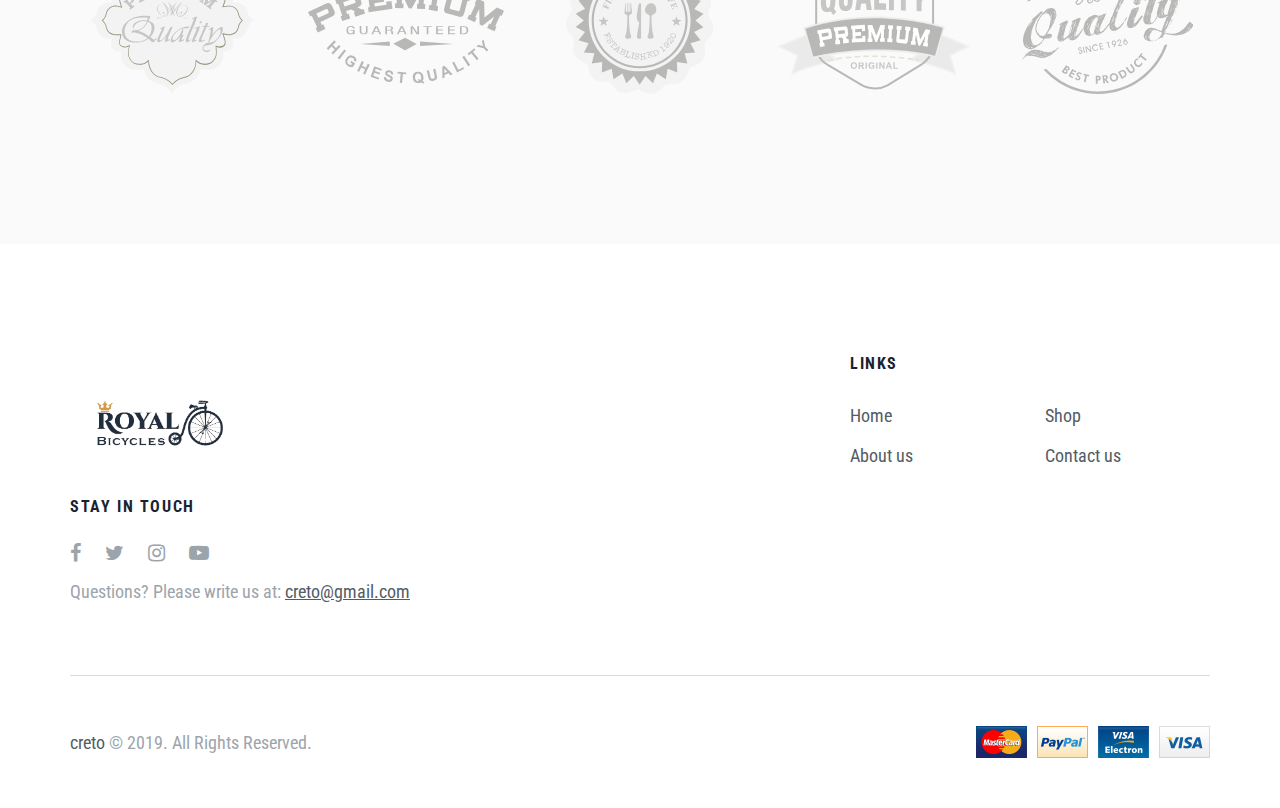
<file: about.html>
<!DOCTYPE html>
<html lang="zxx">
<head>
	<meta charset="UTF-8">
	<title>Creto - About Us</title>
	<!-- =================== META =================== -->
	<meta name="keywords" content="">
	<meta name="description" content="">
	<meta name="format-detection" content="telephone=no">
	<meta name="viewport" content="width=device-width, initial-scale=1, shrink-to-fit=no">
	<link rel="shortcut icon" href="assets/img/favicon.png">
	<!-- =================== STYLE =================== -->
	<link rel="stylesheet" href="assets/css/slick.min.css">
	<link rel="stylesheet" href="assets/css/bootstrap-grid.css">
	<link rel="stylesheet" href="assets/css/font-awesome.min.css">
	<link rel="stylesheet" href="assets/css/style.css">
</head>

<body id="home">
	<!--================ PRELOADER ================-->
	<div class="preloader-cover">
		<div class="preloader">
			<span></span>
			<span></span>
			<span></span>
			<span></span>
		</div>
	</div>
	<!--============== PRELOADER END ==============-->
	<!-- ================= HEADER ================= -->
	<header class="header">
		<a href="#" class="nav-btn">
			<span></span>
			<span></span>
			<span></span>
		</a>
		<div class="top-panel">
			<div class="container">
				<div class="top-panel-cover">
					<ul class="header-cont">
						<li><a href="tel:+912345687"><i class="fa fa-phone"></i>+9123 456 87</a></li>
						<li><a href="mailto:creto@gmail.com"><i class="fa fa-envelope" aria-hidden="true"></i>creto@gmail.com</a></li>
					</ul>
					<ul class="icon-right-list">
						<li><a class="header-like" href="#"><i class="fa fa-heart" aria-hidden="true"></i><span>6</span></a></li>
						<li><a class="header-user" href="#"><i class="fa fa-user" aria-hidden="true"></i></a></li>
						<li><a class="header-cart" href="#"><i class="fa fa-shopping-cart" aria-hidden="true"></i></a></li>
					</ul>
				</div>
			</div>
		</div>
		<div class="header-menu">
			<div class="container">
				<a href="index.html" class="logo"><img src="logo.png" width="180px" alt="logo"></a>
				<nav class="nav-menu">
					<ul class="nav-list">
						
									<li class=""><a href="index.html">Home </a></li>
									<li class=""><a href="shop.html">Shop</a></li>
									<li class="active"><a href="about.html">About Us</a></li>
									<li class=""><a href="contacts.html">Contact us</a></li>
								</ul>
							</nav>
							</ul>
						</li>
						
					</ul>
				</nav>
			</div>
	
	</header>
	<!-- =============== HEADER END =============== -->
	
	<!-- ================ HEADER-TITLE ================ -->
	<section class="s-header-title">
		<div class="container">
			<h1>About Us</h1>
			<ul class="breadcrambs">
				<li><a href="index.html">Home</a></li>
				<li>About Us</li>
			</ul>
		</div>
	</section>
	<!-- ============== HEADER-TITLE END ============== -->

	<!-- <section style="padding-top: 35px;">
		<div class="container pt-5">
			<div class="row">

				<div class="col-6">
					<img src="assets/img/sham.jpeg" style="mix-blend-mode: multiply;" width="100%">
				</div>
			
				<div class="col-6 text-center" style="text-align: center;align-self: center;">
					<h3 class="title">Sham pvt ltd</h3>
					<p class="py-3 px-3">About the company, ipsum dolor sit amet consectetur adipisicing elit. Eos sapiente sunt quia nulla perspiciatis, temporibus vel eveniet nesciunt nostrum animi error ut aliquam, recusandae distinctio? Temporibus molestiae quas laborum modi?</p>
				</div>
			</div>
	</div>
	</section> -->

	<!-- ============== ABOUT-ADVANTAGES ============== -->
	<section class="s-about-advantages">
		<div class="container">
			<h2 class="title"><span>Our advantages</span></h2>
			<div class="row about-adv-cover">
				<div class="cil-12 col-md-6 about-adv-item">
					<img src="assets/img/about-1.jpg" alt="img">
					<h5 class="title">Our Vision</h5>
					<p>Founded with the vision of promoting sustainable transportation and a healthy lifestyle, Creto Cycle is committed to providing a user-friendly and secure environment for individuals to buy and sell bicycles. We believe in the power of cycling to transform lives, contribute to a greener planet, and build a strong, interconnected community.</p>
				</div>
				<div class="cil-12 col-md-6 about-adv-item">
					<img src="assets/img/about-2.jpg" alt="img">
					<h5 class="title"> Connecting Bikers, Buyers, and Sellers</h5>
					<p>Our passion for biking meets the joy of connecting buyers and sellers in the vibrant world of cycling. Founded with a commitment to promoting sustainable transportation and a healthy lifestyle, Creto Cycle is your go-to platform for buying and selling bicycles. Explore our community, share your love for biking, and embark on a journey of pedal-powered adventures with us."</p>
				</div>
			</div>
			<div class="our-advantages-wrap advantages-wrap-about">
				<div class="our-advantages-item">
					<img src="assets/img/locationpng1.svg" width="67px" alt="icon">
					<h5>Available at your nearest location</h5>
				</div>
				<div class="our-advantages-item wow fadeInUp" data-wow-duration=".6s" data-wow-delay=".25s">
					<img src="assets/img/advantages-about-2.svg" alt="icon">
					<h5>Checked and <br>
						Verified</h5>
				</div>
				<div class="our-advantages-item wow fadeInUp" data-wow-duration=".6s" data-wow-delay=".35s">
					<img src="assets/img/advantages-about-3.svg" alt="icon">
					<h5>Buy and sell <br> easily</h5>
				</div>
				<div class="our-advantages-item wow fadeInUp" data-wow-duration=".6s" data-wow-delay=".45s">
					<img src="assets/img/advantages-about-4.svg" alt="icon">
					<h5>Discounts for <br>new customers</h5>
				</div>
			</div>
		</div>
	</section>
	<!-- ============ ABOUT-ADVANTAGES END ============ -->

	<!--================= S-ABOUT-COUNT =================-->
	<section class="s-about-count counter-animate counter-active" style="background-image: url(assets/img/bg-about-count.jpg);">
		<span class="mask"></span>
		<span class="effwct-bg-about" style="background-image: url(assets/img/effect-bg-about.svg);"></span>
		<div class="container">
			<div class="row about-count-cover">
				<div class="col-sm-6 col-md-3 about-count-item">
					<div class="number"><span data-number="2200">0</span></div>
					<h5>Satisfied customers</h5>
					<p>Sed ut perspiciatis unde omnis iste natus error sit voluptatem</p>
				</div>
				<div class="col-sm-6 col-md-3 about-count-item">
					<div class="number"><span data-number="1650">0</span></div>
					<h5>Various Products</h5>
					<p>Sed ut perspiciatis unde omnis iste natus error sit voluptatem</p>
				</div>
				<div class="col-sm-6 col-md-3 about-count-item">
					<div class="number"><span data-number="125">0</span></div>
					<h5>Famous brand</h5>
					<p>Sed ut perspiciatis unde omnis iste natus error sit voluptatem</p>
				</div>
				<div class="col-sm-6 col-md-3 about-count-item">
					<div class="number"><span data-number="1988">0</span></div>
					<h5>Orders per year</h5>
					<p>Sed ut perspiciatis unde omnis iste natus error sit voluptatem</p>
				</div>
			</div>
		</div>
	</section>
	<!--=============== S-ABOUT-COUNT END ===============-->

	<!--================== S-OUR-TEAM ==================-->
	<!-- <section class="s-our-team">
		<div class="container">
			<h2 class="title"><span>our teem</span></h2>
			<div class="row team-cover">
				<div class="col-sm-6 col-md-3 team-item">
					<img src="assets/img/about-team-1.jpg" alt="img">
					<h5 class="title">Melissa Small</h5>
					<div class="prof">Director</div>
					<ul class="social-list">
						<li><a target="_blank" href="https://www.facebook.com/rovadex"><i class="fa fa-facebook" aria-hidden="true"></i></a></li>
						<li><a target="_blank" href="https://twitter.com/RovadexStudio"><i class="fa fa-twitter" aria-hidden="true"></i></a></li>
						<li><a target="_blank" href="https://www.instagram.com/rovadex"><i class="fa fa-instagram" aria-hidden="true"></i></a></li>
						<li><a target="_blank" href="https://www.youtube.com"><i class="fa fa-youtube-play" aria-hidden="true"></i></a></li>
					</ul>
				</div>
				<div class="col-sm-6 col-md-3 team-item">
					<img src="assets/img/about-team-2.jpg" alt="img">
					<h5 class="title">Peregrine Harris</h5>
					<div class="prof">Sales Manager</div>
					<ul class="social-list">
						<li><a target="_blank" href="https://www.facebook.com/rovadex"><i class="fa fa-facebook" aria-hidden="true"></i></a></li>
						<li><a target="_blank" href="https://twitter.com/RovadexStudio"><i class="fa fa-twitter" aria-hidden="true"></i></a></li>
						<li><a target="_blank" href="https://www.instagram.com/rovadex"><i class="fa fa-instagram" aria-hidden="true"></i></a></li>
						<li><a target="_blank" href="https://www.youtube.com"><i class="fa fa-youtube-play" aria-hidden="true"></i></a></li>
					</ul>
				</div>
				<div class="col-sm-6 col-md-3 team-item">
					<img src="assets/img/about-team-3.jpg" alt="img">
					<h5 class="title">Agatha Allison</h5>
					<div class="prof">Sanager</div>
					<ul class="social-list">
						<li><a target="_blank" href="https://www.facebook.com/rovadex"><i class="fa fa-facebook" aria-hidden="true"></i></a></li>
						<li><a target="_blank" href="https://twitter.com/RovadexStudio"><i class="fa fa-twitter" aria-hidden="true"></i></a></li>
						<li><a target="_blank" href="https://www.instagram.com/rovadex"><i class="fa fa-instagram" aria-hidden="true"></i></a></li>
						<li><a target="_blank" href="https://www.youtube.com"><i class="fa fa-youtube-play" aria-hidden="true"></i></a></li>
					</ul>
				</div>
				<div class="col-sm-6 col-md-3 team-item">
					<img src="assets/img/about-team-4.jpg" alt="img">
					<h5 class="title">Mark Simpson</h5>
					<div class="prof">Seller</div>
					<ul class="social-list">
						<li><a target="_blank" href="https://www.facebook.com/rovadex"><i class="fa fa-facebook" aria-hidden="true"></i></a></li>
						<li><a target="_blank" href="https://twitter.com/RovadexStudio"><i class="fa fa-twitter" aria-hidden="true"></i></a></li>
						<li><a target="_blank" href="https://www.instagram.com/rovadex"><i class="fa fa-instagram" aria-hidden="true"></i></a></li>
						<li><a target="_blank" href="https://www.youtube.com"><i class="fa fa-youtube-play" aria-hidden="true"></i></a></li>
					</ul>
				</div>
			</div>
		</div>
	</section> -->
	<!--================ S-OUR-TEAM END ================-->

	<!--================== S-FEEDBACK ==================-->
	<section class="s-feedback page-serv-feedback" style="background-image: url(assets/img/bg-feedback.jpg);">
		<span class="effwct-bg-feedback" style="background-image: url(assets/img/effect-bg-feedback.svg);"></span>
		<span class="mask"></span>
		<div class="container">
			<h2 class="title"><span>feedback</span></h2>
			<div class="feedback-slider">
				<div class="feedback-slide">
					<div class="feedback-item">
						<div class="feedback-content">
							<p>“"I purchased a bike from a seller on this platform, and I couldn't be happier! The bike was exactly as described, and the seller was communicative throughout. A trustworthy place for bike enthusiasts!"”</p>
						</div>
						<div class="feedback-item-top">
							<img src="assets/img/feedback-photo-1.png" alt="photo">
							<div class="feedback-title">
								<h5 class="title"><span>Li piters</span></h5>
								<ul class="rating">
									<li class="star-bg"><i class="fa fa-star" aria-hidden="true"></i></li>
									<li class="star-bg"><i class="fa fa-star" aria-hidden="true"></i></li>
									<li class="star-bg"><i class="fa fa-star" aria-hidden="true"></i></li>
									<li class="star-bg"><i class="fa fa-star" aria-hidden="true"></i></li>
									<li class="star-not-bg"><i class="fa fa-star-o" aria-hidden="true"></i></li>
								</ul>
							</div>
						</div>
					</div>
				</div>
				<div class="feedback-slide">
					<div class="feedback-item">
						<div class="feedback-content">
							<p>“"I was amazed by the variety of bikes available on this site. I found my dream bicycle on this platform! Thanks for making it so easy to connect with sellers and find the perfect bike!"”</p>
						</div>
						<div class="feedback-item-top">
							<img src="assets/img/feedback-photo-2.png" alt="photo">
							<div class="feedback-title">
								<h5 class="title"><span>Sam Barton</span></h5>
								<ul class="rating">
									<li class="star-bg"><i class="fa fa-star" aria-hidden="true"></i></li>
									<li class="star-bg"><i class="fa fa-star" aria-hidden="true"></i></li>
									<li class="star-bg"><i class="fa fa-star" aria-hidden="true"></i></li>
									<li class="star-bg"><i class="fa fa-star" aria-hidden="true"></i></li>
									<li class="star-not-bg"><i class="fa fa-star-o" aria-hidden="true"></i></li>
								</ul>
							</div>
						</div>
					</div>
				</div>
				<div class="feedback-slide">
					<div class="feedback-item">
						<div class="feedback-content">
							<p>“"Renting a bike for the weekend was a great experience! The process was quick, the bike was in excellent condition, and the whole transaction was secure. Will definitely rent again!"”</p>
						</div>
						<div class="feedback-item-top">
							<img src="assets/img/feedback-photo-3.png" alt="photo">
							<div class="feedback-title">
								<h5 class="title"><span>Zoe Tyler</span></h5>
								<ul class="rating">
									<li class="star-bg"><i class="fa fa-star" aria-hidden="true"></i></li>
									<li class="star-bg"><i class="fa fa-star" aria-hidden="true"></i></li>
									<li class="star-bg"><i class="fa fa-star" aria-hidden="true"></i></li>
									<li class="star-bg"><i class="fa fa-star" aria-hidden="true"></i></li>
									<li class="star-not-bg"><i class="fa fa-star-o" aria-hidden="true"></i></li>
								</ul>
							</div>
						</div>
					</div>
				</div>
				<div class="feedback-slide">
					<div class="feedback-item">
						<div class="feedback-content">
							<p>“"As a first-time bike buyer, I was a bit nervous, but the process on this site was so user-friendly. The reviews and ratings helped me make an informed decision. Now I'm a proud bike owner!"”</p>
						</div>
						<div class="feedback-item-top">
							<img src="assets/img/feedback-photo-2.png" alt="photo">
							<div class="feedback-title">
								<h5 class="title"><span>Sam Barton</span></h5>
								<ul class="rating">
									<li class="star-bg"><i class="fa fa-star" aria-hidden="true"></i></li>
									<li class="star-bg"><i class="fa fa-star" aria-hidden="true"></i></li>
									<li class="star-bg"><i class="fa fa-star" aria-hidden="true"></i></li>
									<li class="star-bg"><i class="fa fa-star" aria-hidden="true"></i></li>
									<li class="star-not-bg"><i class="fa fa-star-o" aria-hidden="true"></i></li>
								</ul>
							</div>
						</div>
					</div>
				</div>
			</div>
		</div>
	</section>
	<!--================ S-FEEDBACK END ================-->

	<!--=================== S-CLIENTS ===================-->
	<section class="s-clients about-clients">
		<div class="container">
			<div class="clients-cover">
				<div class="client-slide">
					<div class="client-slide-cover">
						<img src="assets/img/client-1.svg" alt="img">
					</div>
				</div>
				<div class="client-slide">
					<div class="client-slide-cover">
						<img src="assets/img/client-2.svg" alt="img">
					</div>
				</div>
				<div class="client-slide">
					<div class="client-slide-cover">
						<img src="assets/img/client-4.svg" alt="img">
					</div>
				</div>
				<div class="client-slide">
					<div class="client-slide-cover">
						<img src="assets/img/client-5.svg" alt="img">
					</div>
				</div>
				<div class="client-slide">
					<div class="client-slide-cover">
						<img src="assets/img/client-6.svg" alt="img">
					</div>
				</div>
			</div>
		</div>
	</section>
	<!--================= S-CLIENTS END =================-->

	<!--==================== FOOTER ====================-->
	<footer>
		<div class="container">
			
			<div class="row footer-item-cover">
				<div class="footer-touch col-md-7 col-lg-8">
					<a href="index.html"><img src="logo.png" width="180px" alt="logo"></a>
					<h6>stay in touch</h6>
					<ul class="footer-soc social-list">
						<li><a target="_blank" href="https://www.facebook.com/rovadex"><i class="fa fa-facebook" aria-hidden="true"></i></a></li>
						<li><a target="_blank" href="https://twitter.com/RovadexStudio"><i class="fa fa-twitter" aria-hidden="true"></i></a></li>
						<li><a target="_blank" href="https://www.instagram.com/rovadex"><i class="fa fa-instagram" aria-hidden="true"></i></a></li>
						<li><a target="_blank" href="https://www.youtube.com"><i class="fa fa-youtube-play" aria-hidden="true"></i></a></li>
					</ul>
					<div class="footer-autor">Questions? Please write us at: <a href="mailto:creto@gmail.com">creto@gmail.com</a></div>
				</div>
				<div class="footer-item col-md-5 col-lg-4">
					<h6>Links</h6>
					<ul class="footer-list">
						<li><a href="index.html">Home</a></li>
						<li><a href="shop.html">Shop</a></li>
						<li><a href="about.html">About us</a></li>
						<li><a href="contacts.html">Contact us</a></li>
					</ul>
				</div>
			</div>
			<div class="footer-bottom">
				<div class="footer-copyright"><a target="_blank" href="index.html">creto</a> © 2019. All Rights Reserved.</div>
				<ul class="footer-pay">
					<li><a href="#"><img src="assets/img/footer-pay-1.png" alt="img"></a></li>
					<li><a href="#"><img src="assets/img/footer-pay-2.png" alt="img"></a></li>
					<li><a href="#"><img src="assets/img/footer-pay-3.png" alt="img"></a></li>
					<li><a href="#"><img src="assets/img/footer-pay-4.png" alt="img"></a></li>
				</ul>
			</div>
		</div>
	</footer>
	<!--================== FOOTER END ==================-->

	<!--===================== TO TOP =====================-->
	<a class="to-top" href="#home">
		<i class="fa fa-angle-double-up" aria-hidden="true"></i>
	</a>
	<!--=================== TO TOP END ===================-->
	<!--=================== SCRIPT	===================-->
	<script src="assets/js/jquery-2.2.4.min.js"></script>
	<script src="assets/js/slick.min.js"></script>
	<script src="assets/js/scripts.js"></script>
</body>
</html>
</file>
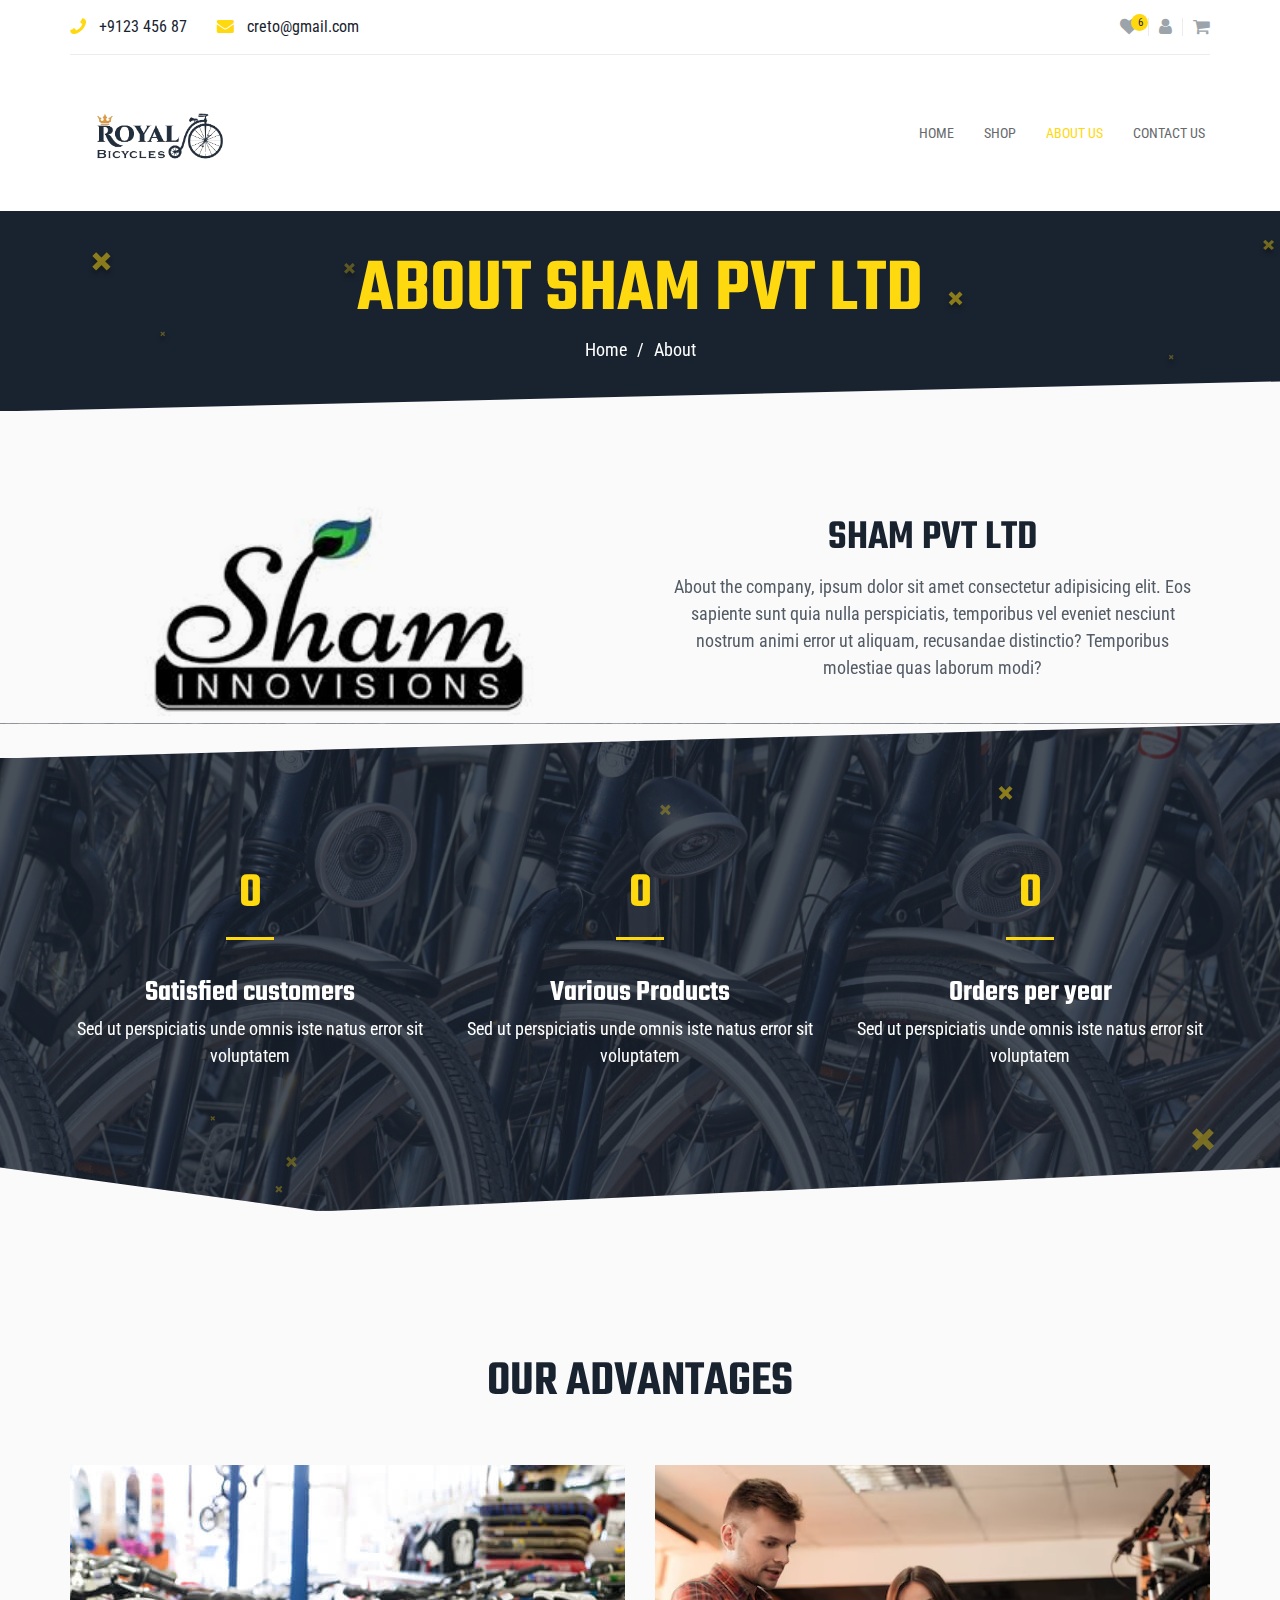
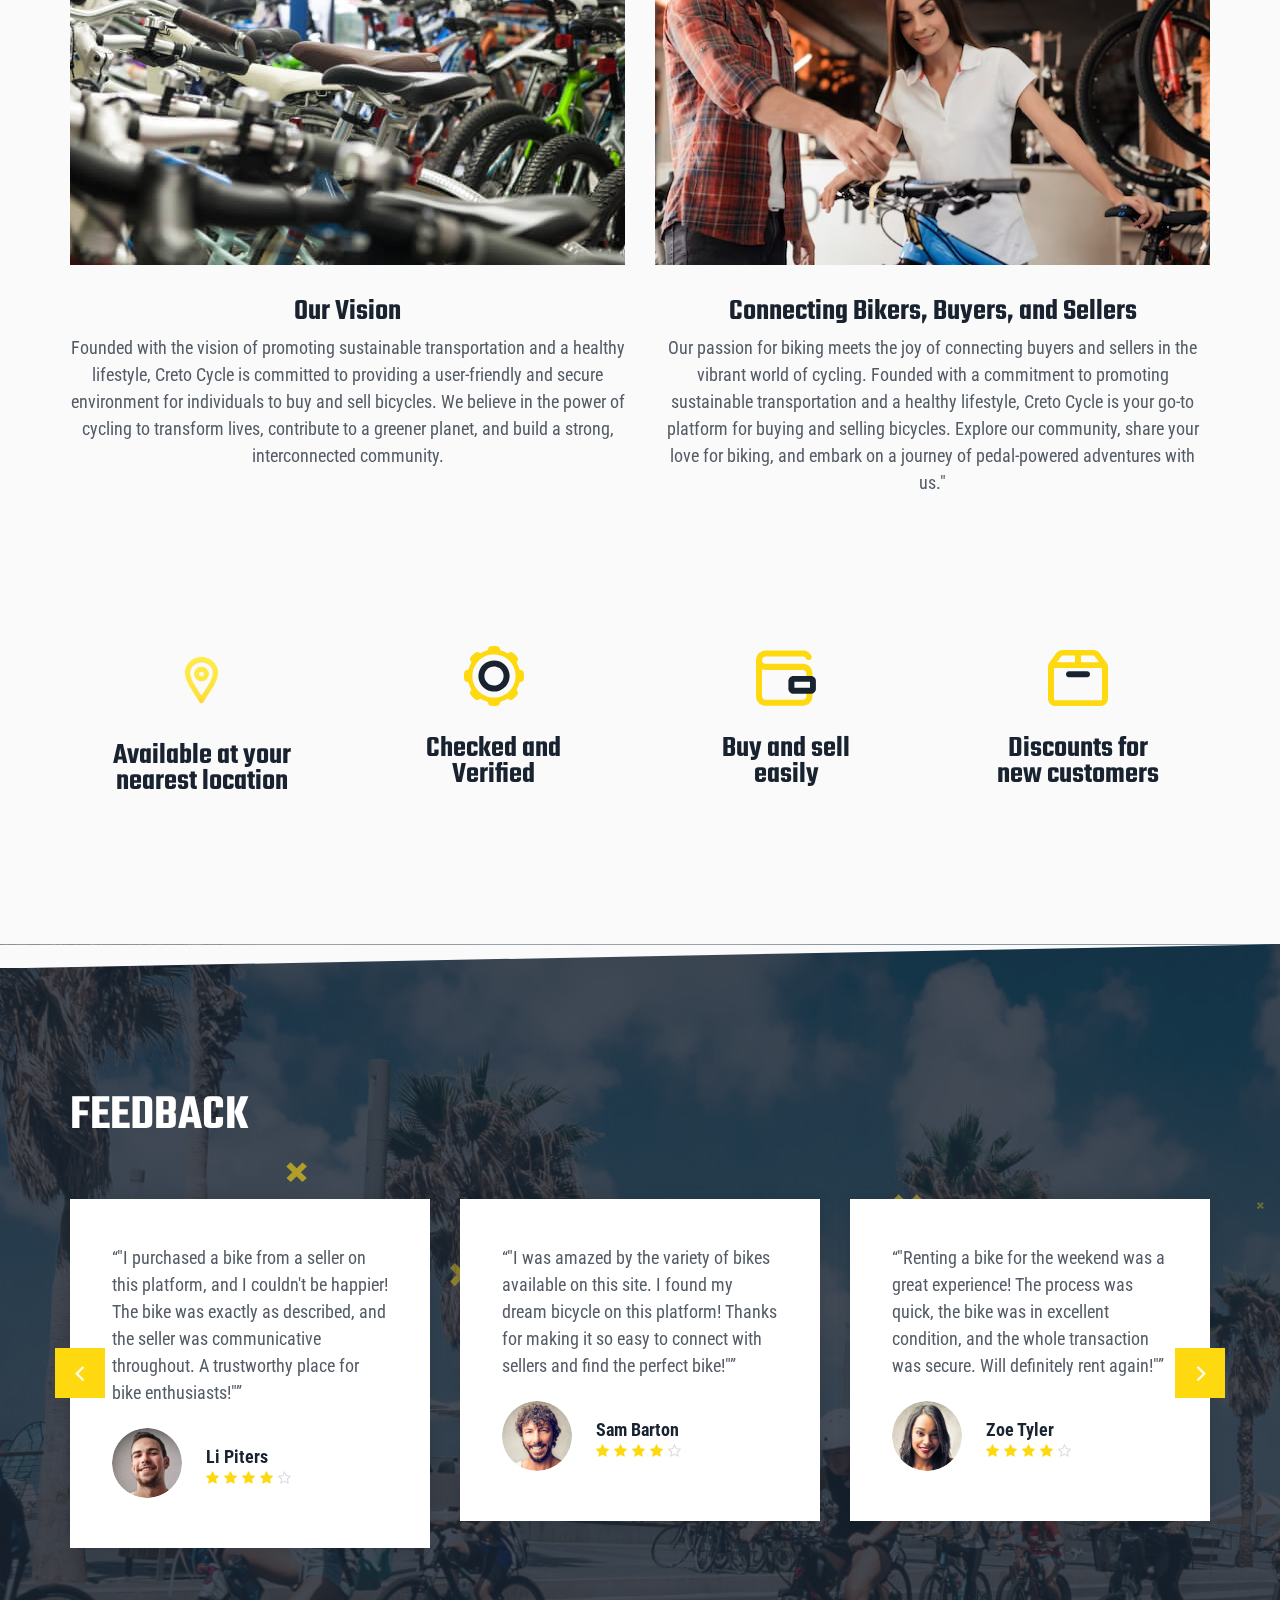
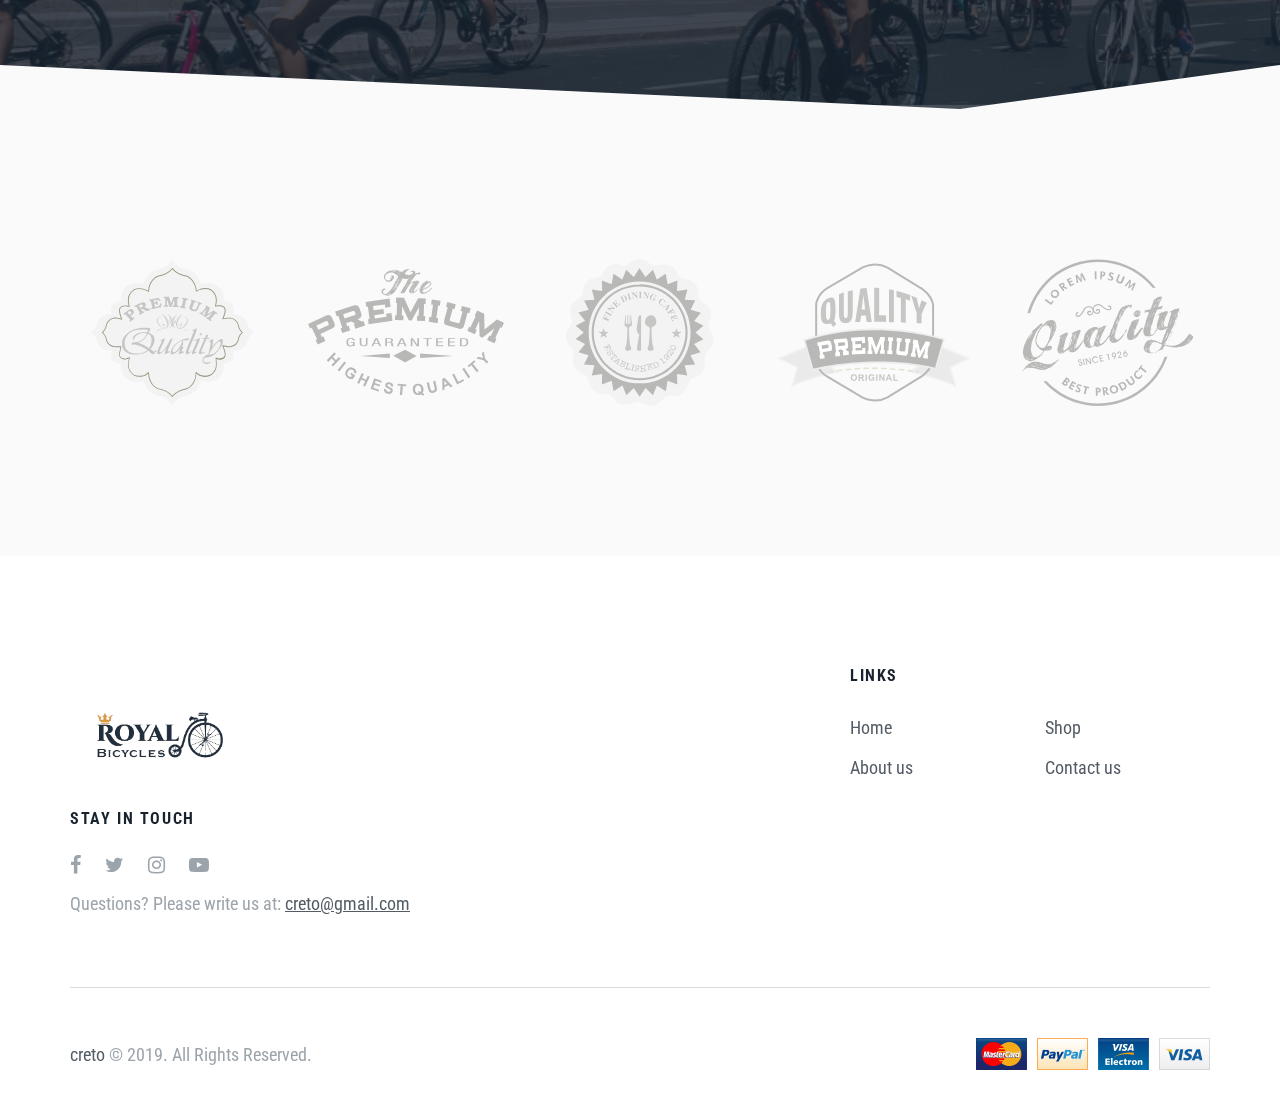
<file: owner.html>
<!DOCTYPE html>
<html lang="zxx">
<head>
	<meta charset="UTF-8">
	<title>Creto - About Us</title>
	<!-- =================== META =================== -->
	<meta name="keywords" content="">
	<meta name="description" content="">
	<meta name="format-detection" content="telephone=no">
	<meta name="viewport" content="width=device-width, initial-scale=1, shrink-to-fit=no">
	<link rel="shortcut icon" href="assets/img/favicon.png">
	<!-- =================== STYLE =================== -->
	<link rel="stylesheet" href="assets/css/slick.min.css">
	<link rel="stylesheet" href="assets/css/bootstrap-grid.css">
	<link rel="stylesheet" href="assets/css/font-awesome.min.css">
	<link rel="stylesheet" href="assets/css/style.css">
</head>

<body id="home">
	<!--================ PRELOADER ================-->
	<div class="preloader-cover">
		<div class="preloader">
			<span></span>
			<span></span>
			<span></span>
			<span></span>
		</div>
	</div>
	<!--============== PRELOADER END ==============-->
	<!-- ================= HEADER ================= -->
	<header class="header">
		<a href="#" class="nav-btn">
			<span></span>
			<span></span>
			<span></span>
		</a>
		<div class="top-panel">
			<div class="container">
				<div class="top-panel-cover">
					<ul class="header-cont">
						<li><a href="tel:+912345687"><i class="fa fa-phone"></i>+9123 456 87</a></li>
						<li><a href="mailto:creto@gmail.com"><i class="fa fa-envelope" aria-hidden="true"></i>creto@gmail.com</a></li>
					</ul>
					<ul class="icon-right-list">
						<li><a class="header-like" href="#"><i class="fa fa-heart" aria-hidden="true"></i><span>6</span></a></li>
						<li><a class="header-user" href="#"><i class="fa fa-user" aria-hidden="true"></i></a></li>
						<li><a class="header-cart" href="#"><i class="fa fa-shopping-cart" aria-hidden="true"></i></a></li>
					</ul>
				</div>
			</div>
		</div>
		<div class="header-menu">
			<div class="container">
				<a href="index.html" class="logo"><img src="logo.png" width="180px" alt="logo"></a>
				<nav class="nav-menu">
					<ul class="nav-list">
						
									<li class=""><a href="index.html">Home </a></li>
									<li class=""><a href="shop.html">Shop</a></li>
									<li class="active"><a href="about.html">About Us</a></li>
									<li class=""><a href="contacts.html">Contact us</a></li>
								</ul>
							</nav>
							</ul>
						</li>
						
					</ul>
				</nav>
			</div>
	
	</header>
	<!-- =============== HEADER END =============== -->
	
	<!-- ================ HEADER-TITLE ================ -->
	<section class="s-header-title">
		<div class="container">
			<h1>About Sham pvt ltd</h1>
			<ul class="breadcrambs">
				<li><a href="index.html">Home</a></li>
				<li>About</li>
			</ul>
		</div>
	</section>
	<!-- ============== HEADER-TITLE END ============== -->

	<section style="padding-top: 35px;">
		<div class="container pt-5">
			<div class="row">

				<div class="col-6">
					<img src="assets/img/sham.jpeg" style="mix-blend-mode: multiply;" width="100%">
				</div>
			
				<div class="col-6 text-center" style="text-align: center;align-self: center;">
					<h3 class="title">Sham pvt ltd</h3>
					<p class="py-3 px-3">About the company, ipsum dolor sit amet consectetur adipisicing elit. Eos sapiente sunt quia nulla perspiciatis, temporibus vel eveniet nesciunt nostrum animi error ut aliquam, recusandae distinctio? Temporibus molestiae quas laborum modi?</p>
				</div>
			</div>
	</div>
	</section>

    <!--================= S-ABOUT-COUNT =================-->
	<section class="s-about-count counter-animate counter-active" style="background-image: url(assets/img/bg-about-count.jpg);">
		<span class="mask"></span>
		<span class="effwct-bg-about" style="background-image: url(assets/img/effect-bg-about.svg);"></span>
		<div class="container">
			<div class="row about-count-cover">
				<div class="col-sm-6 col-md-4 about-count-item">
					<div class="number"><span data-number="5690">0</span></div>
					<h5>Satisfied customers</h5>
					<p>Sed ut perspiciatis unde omnis iste natus error sit voluptatem</p>
				</div>
				<div class="col-sm-6 col-md-4 about-count-item">
					<div class="number"><span data-number="3">0</span></div>
					<h5>Various Products</h5>
					<p>Sed ut perspiciatis unde omnis iste natus error sit voluptatem</p>
				</div>
				
				<div class="col-sm-6 col-md-4 about-count-item">
					<div class="number"><span data-number="5981">0</span></div>
					<h5>Orders per year</h5>
					<p>Sed ut perspiciatis unde omnis iste natus error sit voluptatem</p>
				</div>
			</div>
		</div>
	</section>
	<!--=============== S-ABOUT-COUNT END ===============-->

	

	<!-- ============== ABOUT-ADVANTAGES ============== -->
	<section class="s-about-advantages">
		<div class="container">
			<h2 class="title"><span>Our advantages</span></h2>
			<div class="row about-adv-cover">
				<div class="cil-12 col-md-6 about-adv-item">
					<img src="assets/img/about-1.jpg" alt="img">
					<h5 class="title">Our Vision</h5>
					<p>Founded with the vision of promoting sustainable transportation and a healthy lifestyle, Creto Cycle is committed to providing a user-friendly and secure environment for individuals to buy and sell bicycles. We believe in the power of cycling to transform lives, contribute to a greener planet, and build a strong, interconnected community.</p>
				</div>
				<div class="cil-12 col-md-6 about-adv-item">
					<img src="assets/img/about-2.jpg" alt="img">
					<h5 class="title"> Connecting Bikers, Buyers, and Sellers</h5>
					<p>Our passion for biking meets the joy of connecting buyers and sellers in the vibrant world of cycling. Founded with a commitment to promoting sustainable transportation and a healthy lifestyle, Creto Cycle is your go-to platform for buying and selling bicycles. Explore our community, share your love for biking, and embark on a journey of pedal-powered adventures with us."</p>
				</div>
			</div>
			<div class="our-advantages-wrap advantages-wrap-about">
				<div class="our-advantages-item">
					<img src="assets/img/locationpng1.svg" width="67px" alt="icon">
					<h5>Available at your nearest location</h5>
				</div>
				<div class="our-advantages-item wow fadeInUp" data-wow-duration=".6s" data-wow-delay=".25s">
					<img src="assets/img/advantages-about-2.svg" alt="icon">
					<h5>Checked and <br>
						Verified</h5>
				</div>
				<div class="our-advantages-item wow fadeInUp" data-wow-duration=".6s" data-wow-delay=".35s">
					<img src="assets/img/advantages-about-3.svg" alt="icon">
					<h5>Buy and sell <br> easily</h5>
				</div>
				<div class="our-advantages-item wow fadeInUp" data-wow-duration=".6s" data-wow-delay=".45s">
					<img src="assets/img/advantages-about-4.svg" alt="icon">
					<h5>Discounts for <br>new customers</h5>
				</div>
			</div>
		</div>
	</section>
	<!-- ============ ABOUT-ADVANTAGES END ============ -->

	

	<!--================== S-OUR-TEAM ==================-->
	<!-- <section class="s-our-team">
		<div class="container">
			<h2 class="title"><span>our teem</span></h2>
			<div class="row team-cover">
				<div class="col-sm-6 col-md-3 team-item">
					<img src="assets/img/about-team-1.jpg" alt="img">
					<h5 class="title">Melissa Small</h5>
					<div class="prof">Director</div>
					<ul class="social-list">
						<li><a target="_blank" href="https://www.facebook.com/rovadex"><i class="fa fa-facebook" aria-hidden="true"></i></a></li>
						<li><a target="_blank" href="https://twitter.com/RovadexStudio"><i class="fa fa-twitter" aria-hidden="true"></i></a></li>
						<li><a target="_blank" href="https://www.instagram.com/rovadex"><i class="fa fa-instagram" aria-hidden="true"></i></a></li>
						<li><a target="_blank" href="https://www.youtube.com"><i class="fa fa-youtube-play" aria-hidden="true"></i></a></li>
					</ul>
				</div>
				<div class="col-sm-6 col-md-3 team-item">
					<img src="assets/img/about-team-2.jpg" alt="img">
					<h5 class="title">Peregrine Harris</h5>
					<div class="prof">Sales Manager</div>
					<ul class="social-list">
						<li><a target="_blank" href="https://www.facebook.com/rovadex"><i class="fa fa-facebook" aria-hidden="true"></i></a></li>
						<li><a target="_blank" href="https://twitter.com/RovadexStudio"><i class="fa fa-twitter" aria-hidden="true"></i></a></li>
						<li><a target="_blank" href="https://www.instagram.com/rovadex"><i class="fa fa-instagram" aria-hidden="true"></i></a></li>
						<li><a target="_blank" href="https://www.youtube.com"><i class="fa fa-youtube-play" aria-hidden="true"></i></a></li>
					</ul>
				</div>
				<div class="col-sm-6 col-md-3 team-item">
					<img src="assets/img/about-team-3.jpg" alt="img">
					<h5 class="title">Agatha Allison</h5>
					<div class="prof">Sanager</div>
					<ul class="social-list">
						<li><a target="_blank" href="https://www.facebook.com/rovadex"><i class="fa fa-facebook" aria-hidden="true"></i></a></li>
						<li><a target="_blank" href="https://twitter.com/RovadexStudio"><i class="fa fa-twitter" aria-hidden="true"></i></a></li>
						<li><a target="_blank" href="https://www.instagram.com/rovadex"><i class="fa fa-instagram" aria-hidden="true"></i></a></li>
						<li><a target="_blank" href="https://www.youtube.com"><i class="fa fa-youtube-play" aria-hidden="true"></i></a></li>
					</ul>
				</div>
				<div class="col-sm-6 col-md-3 team-item">
					<img src="assets/img/about-team-4.jpg" alt="img">
					<h5 class="title">Mark Simpson</h5>
					<div class="prof">Seller</div>
					<ul class="social-list">
						<li><a target="_blank" href="https://www.facebook.com/rovadex"><i class="fa fa-facebook" aria-hidden="true"></i></a></li>
						<li><a target="_blank" href="https://twitter.com/RovadexStudio"><i class="fa fa-twitter" aria-hidden="true"></i></a></li>
						<li><a target="_blank" href="https://www.instagram.com/rovadex"><i class="fa fa-instagram" aria-hidden="true"></i></a></li>
						<li><a target="_blank" href="https://www.youtube.com"><i class="fa fa-youtube-play" aria-hidden="true"></i></a></li>
					</ul>
				</div>
			</div>
		</div>
	</section> -->
	<!--================ S-OUR-TEAM END ================-->

	<!--================== S-FEEDBACK ==================-->
	<section class="s-feedback page-serv-feedback" style="background-image: url(assets/img/bg-feedback.jpg);">
		<span class="effwct-bg-feedback" style="background-image: url(assets/img/effect-bg-feedback.svg);"></span>
		<span class="mask"></span>
		<div class="container">
			<h2 class="title"><span>feedback</span></h2>
			<div class="feedback-slider">
				<div class="feedback-slide">
					<div class="feedback-item">
						<div class="feedback-content">
							<p>“"I purchased a bike from a seller on this platform, and I couldn't be happier! The bike was exactly as described, and the seller was communicative throughout. A trustworthy place for bike enthusiasts!"”</p>
						</div>
						<div class="feedback-item-top">
							<img src="assets/img/feedback-photo-1.png" alt="photo">
							<div class="feedback-title">
								<h5 class="title"><span>Li piters</span></h5>
								<ul class="rating">
									<li class="star-bg"><i class="fa fa-star" aria-hidden="true"></i></li>
									<li class="star-bg"><i class="fa fa-star" aria-hidden="true"></i></li>
									<li class="star-bg"><i class="fa fa-star" aria-hidden="true"></i></li>
									<li class="star-bg"><i class="fa fa-star" aria-hidden="true"></i></li>
									<li class="star-not-bg"><i class="fa fa-star-o" aria-hidden="true"></i></li>
								</ul>
							</div>
						</div>
					</div>
				</div>
				<div class="feedback-slide">
					<div class="feedback-item">
						<div class="feedback-content">
							<p>“"I was amazed by the variety of bikes available on this site. I found my dream bicycle on this platform! Thanks for making it so easy to connect with sellers and find the perfect bike!"”</p>
						</div>
						<div class="feedback-item-top">
							<img src="assets/img/feedback-photo-2.png" alt="photo">
							<div class="feedback-title">
								<h5 class="title"><span>Sam Barton</span></h5>
								<ul class="rating">
									<li class="star-bg"><i class="fa fa-star" aria-hidden="true"></i></li>
									<li class="star-bg"><i class="fa fa-star" aria-hidden="true"></i></li>
									<li class="star-bg"><i class="fa fa-star" aria-hidden="true"></i></li>
									<li class="star-bg"><i class="fa fa-star" aria-hidden="true"></i></li>
									<li class="star-not-bg"><i class="fa fa-star-o" aria-hidden="true"></i></li>
								</ul>
							</div>
						</div>
					</div>
				</div>
				<div class="feedback-slide">
					<div class="feedback-item">
						<div class="feedback-content">
							<p>“"Renting a bike for the weekend was a great experience! The process was quick, the bike was in excellent condition, and the whole transaction was secure. Will definitely rent again!"”</p>
						</div>
						<div class="feedback-item-top">
							<img src="assets/img/feedback-photo-3.png" alt="photo">
							<div class="feedback-title">
								<h5 class="title"><span>Zoe Tyler</span></h5>
								<ul class="rating">
									<li class="star-bg"><i class="fa fa-star" aria-hidden="true"></i></li>
									<li class="star-bg"><i class="fa fa-star" aria-hidden="true"></i></li>
									<li class="star-bg"><i class="fa fa-star" aria-hidden="true"></i></li>
									<li class="star-bg"><i class="fa fa-star" aria-hidden="true"></i></li>
									<li class="star-not-bg"><i class="fa fa-star-o" aria-hidden="true"></i></li>
								</ul>
							</div>
						</div>
					</div>
				</div>
				<div class="feedback-slide">
					<div class="feedback-item">
						<div class="feedback-content">
							<p>“"As a first-time bike buyer, I was a bit nervous, but the process on this site was so user-friendly. The reviews and ratings helped me make an informed decision. Now I'm a proud bike owner!"”</p>
						</div>
						<div class="feedback-item-top">
							<img src="assets/img/feedback-photo-2.png" alt="photo">
							<div class="feedback-title">
								<h5 class="title"><span>Sam Barton</span></h5>
								<ul class="rating">
									<li class="star-bg"><i class="fa fa-star" aria-hidden="true"></i></li>
									<li class="star-bg"><i class="fa fa-star" aria-hidden="true"></i></li>
									<li class="star-bg"><i class="fa fa-star" aria-hidden="true"></i></li>
									<li class="star-bg"><i class="fa fa-star" aria-hidden="true"></i></li>
									<li class="star-not-bg"><i class="fa fa-star-o" aria-hidden="true"></i></li>
								</ul>
							</div>
						</div>
					</div>
				</div>
			</div>
		</div>
	</section>
	<!--================ S-FEEDBACK END ================-->

	<!--=================== S-CLIENTS ===================-->
	<section class="s-clients about-clients">
		<div class="container">
			<div class="clients-cover">
				<div class="client-slide">
					<div class="client-slide-cover">
						<img src="assets/img/client-1.svg" alt="img">
					</div>
				</div>
				<div class="client-slide">
					<div class="client-slide-cover">
						<img src="assets/img/client-2.svg" alt="img">
					</div>
				</div>
				<div class="client-slide">
					<div class="client-slide-cover">
						<img src="assets/img/client-4.svg" alt="img">
					</div>
				</div>
				<div class="client-slide">
					<div class="client-slide-cover">
						<img src="assets/img/client-5.svg" alt="img">
					</div>
				</div>
				<div class="client-slide">
					<div class="client-slide-cover">
						<img src="assets/img/client-6.svg" alt="img">
					</div>
				</div>
			</div>
		</div>
	</section>
	<!--================= S-CLIENTS END =================-->

	<!--==================== FOOTER ====================-->
	<footer>
		<div class="container">
			
			<div class="row footer-item-cover">
				<div class="footer-touch col-md-7 col-lg-8">
					<a href="index.html"><img src="logo.png" width="180px" alt="logo"></a>
					<h6>stay in touch</h6>
					<ul class="footer-soc social-list">
						<li><a target="_blank" href="https://www.facebook.com/rovadex"><i class="fa fa-facebook" aria-hidden="true"></i></a></li>
						<li><a target="_blank" href="https://twitter.com/RovadexStudio"><i class="fa fa-twitter" aria-hidden="true"></i></a></li>
						<li><a target="_blank" href="https://www.instagram.com/rovadex"><i class="fa fa-instagram" aria-hidden="true"></i></a></li>
						<li><a target="_blank" href="https://www.youtube.com"><i class="fa fa-youtube-play" aria-hidden="true"></i></a></li>
					</ul>
					<div class="footer-autor">Questions? Please write us at: <a href="mailto:creto@gmail.com">creto@gmail.com</a></div>
				</div>
				<div class="footer-item col-md-5 col-lg-4">
					<h6>Links</h6>
					<ul class="footer-list">
						<li><a href="index.html">Home</a></li>
						<li><a href="shop.html">Shop</a></li>
						<li><a href="about.html">About us</a></li>
						<li><a href="contacts.html">Contact us</a></li>
					</ul>
				</div>
			</div>
			<div class="footer-bottom">
				<div class="footer-copyright"><a target="_blank" href="index.html">creto</a> © 2019. All Rights Reserved.</div>
				<ul class="footer-pay">
					<li><a href="#"><img src="assets/img/footer-pay-1.png" alt="img"></a></li>
					<li><a href="#"><img src="assets/img/footer-pay-2.png" alt="img"></a></li>
					<li><a href="#"><img src="assets/img/footer-pay-3.png" alt="img"></a></li>
					<li><a href="#"><img src="assets/img/footer-pay-4.png" alt="img"></a></li>
				</ul>
			</div>
		</div>
	</footer>
	<!--================== FOOTER END ==================-->

	<!--===================== TO TOP =====================-->
	<a class="to-top" href="#home">
		<i class="fa fa-angle-double-up" aria-hidden="true"></i>
	</a>
	<!--=================== TO TOP END ===================-->
	<!--=================== SCRIPT	===================-->
	<script src="assets/js/jquery-2.2.4.min.js"></script>
	<script src="assets/js/slick.min.js"></script>
	<script src="assets/js/scripts.js"></script>
</body>
</html>
</file>
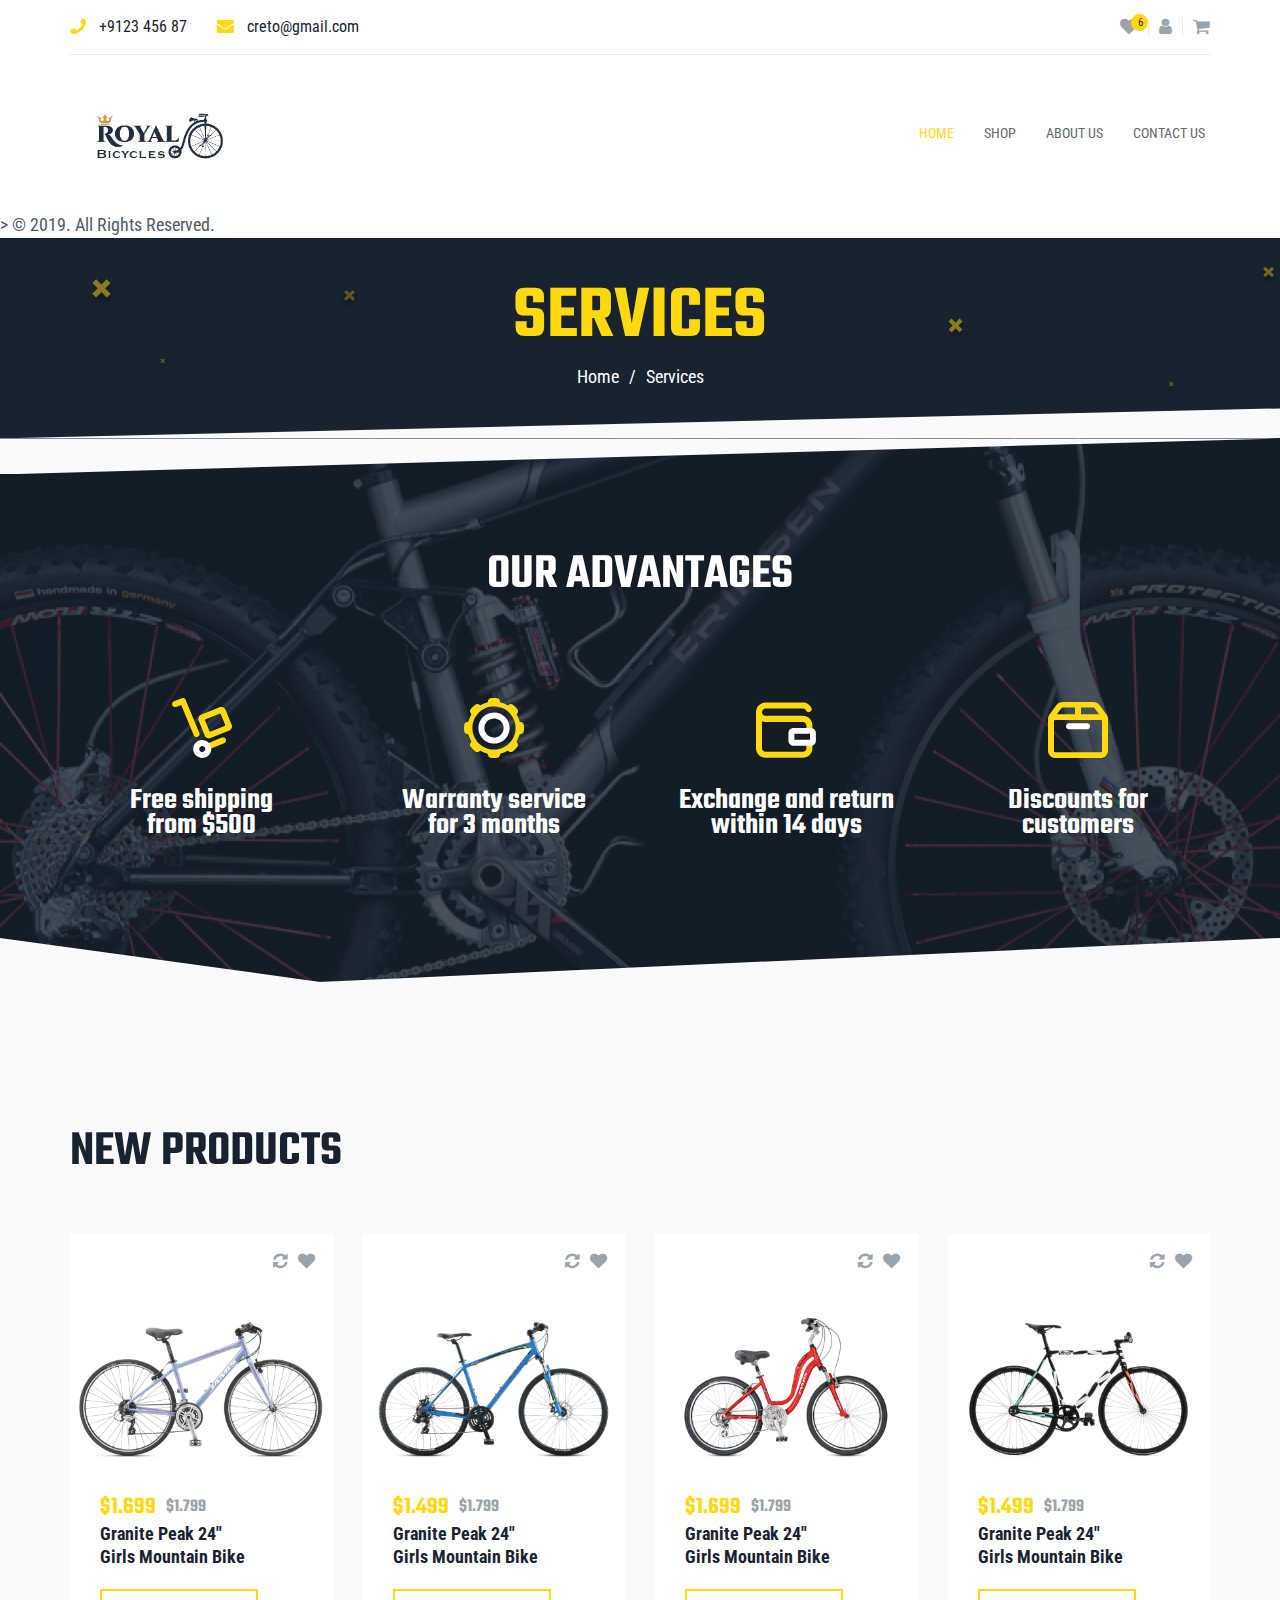
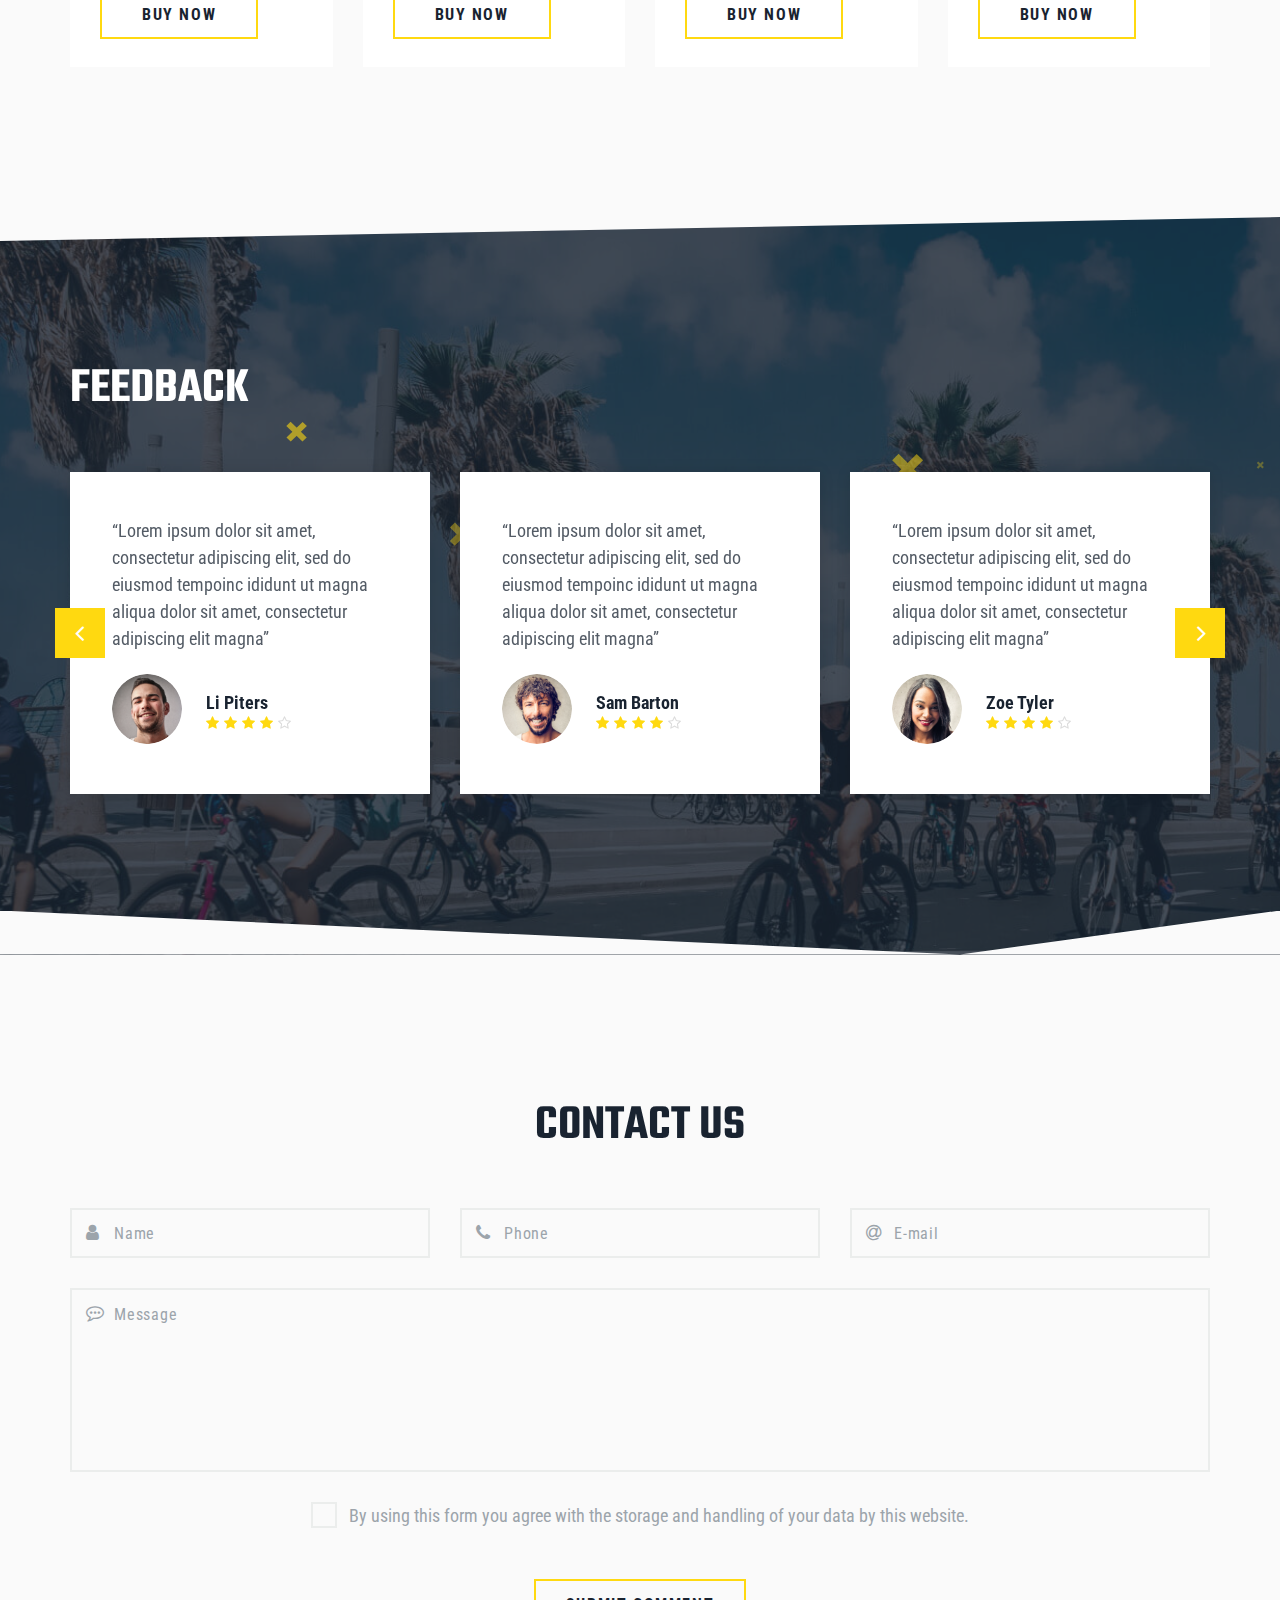
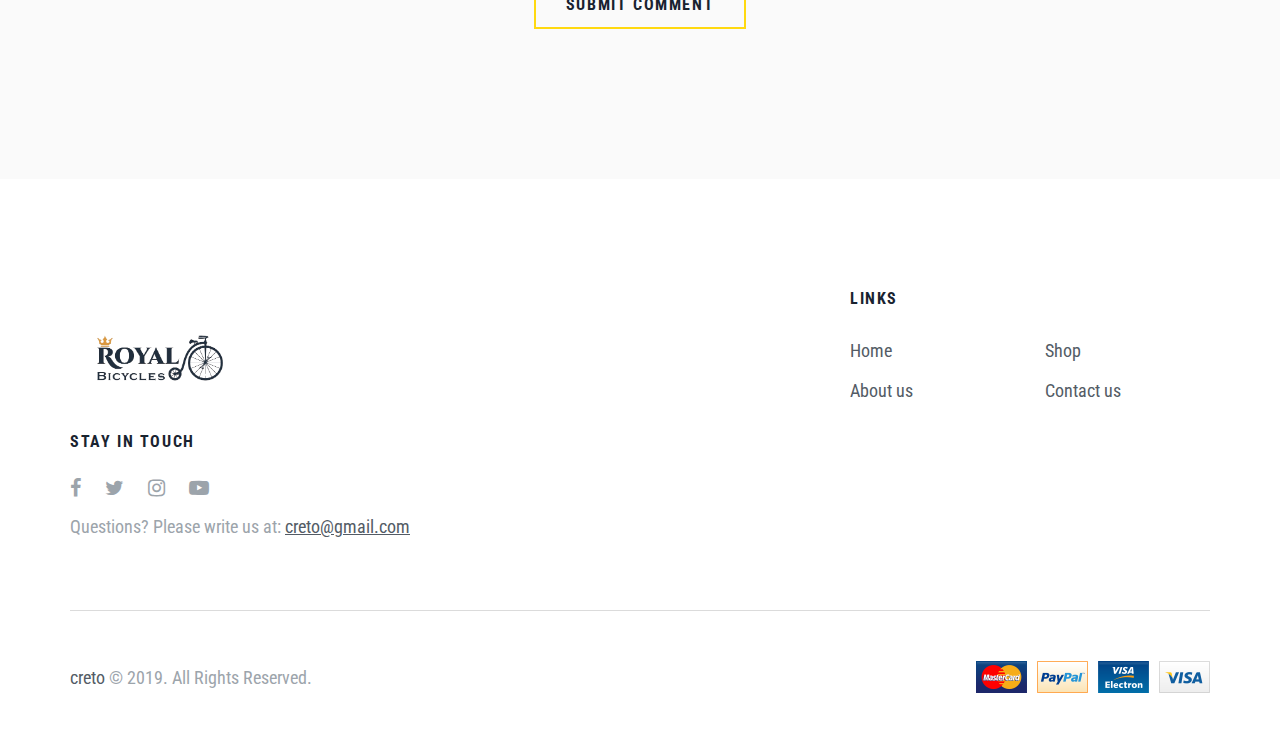
<file: services.html>
<!DOCTYPE html>
<html lang="zxx">
<head>
	<meta charset="UTF-8">
	<title>Creto - Services</title>
	<!-- =================== META =================== -->
	<meta name="keywords" content="">
	<meta name="description" content="">
	<meta name="format-detection" content="telephone=no">
	<meta name="viewport" content="width=device-width, initial-scale=1, shrink-to-fit=no">
	<link rel="shortcut icon" href="assets/img/favicon.png">
	<!-- =================== STYLE =================== -->
	<link rel="stylesheet" href="assets/css/slick.min.css">
	<link rel="stylesheet" href="assets/css/bootstrap-grid.css">
	<link rel="stylesheet" href="assets/css/font-awesome.min.css">
	<link rel="stylesheet" href="assets/css/style.css">
</head>

<body id="home">
	<!--================ PRELOADER ================-->
	<div class="preloader-cover">
		<div class="preloader">
			<span></span>
			<span></span>
			<span></span>
			<span></span>
		</div>
	</div>
	<!--============== PRELOADER END ==============-->
	<!-- =================== HEADER =================== -->
	<header class="header">
		<a href="#" class="nav-btn">
			<span></span>
			<span></span>
			<span></span>
		</a>
		<div class="top-panel">
			<div class="container">
				<div class="top-panel-cover">
					<ul class="header-cont">
						<li><a href="tel:+912345687"><i class="fa fa-phone"></i>+9123 456 87</a></li>
						<li><a href="mailto:creto@gmail.com"><i class="fa fa-envelope" aria-hidden="true"></i>creto@gmail.com</a></li>
					</ul>
					<ul class="icon-right-list">
						<li><a class="header-like" href="#"><i class="fa fa-heart" aria-hidden="true"></i><span>6</span></a></li>
						<li><a class="header-user" href="#"><i class="fa fa-user" aria-hidden="true"></i></a></li>
						<li><a class="header-cart" href="#"><i class="fa fa-shopping-cart" aria-hidden="true"></i></a></li>
					</ul>
				</div>
			</div>
		</div>
		<div class="header-menu">
			<div class="container">
				<a href="index.html" class="logo"><img src="logo.png" width="180px" alt="logo"></a>
				<nav class="nav-menu">
					<ul class="nav-list">
						
									<li class="active"><a href="index.html">Home </a></li>
									<li class=""><a href="shop.html">Shop</a></li>
									<li class=""><a href="about.html">About Us</a></li>
									<li class=""><a href="contacts.html">Contact us</a></li>
								</ul>
							</nav>
							</ul>
						</li>
						
					</ul>
				</nav>
			</div>
		</div>> © 2019. All Rights Reserved.</div>
	</header>
	<!-- ================= HEADER END ================= -->
	
	<!-- ================ HEADER-TITLE ================ -->
	<section class="s-header-title">
		<div class="container">
			<h1>Services</h1>
			<ul class="breadcrambs">
				<li><a href="index.html">Home</a></li>
				<li>Services</li>
			</ul>
		</div>
	</section>
	<!-- ============== HEADER-TITLE END ============== -->

	<!--============== S-CATEGORY-BICYKLE ==============-->
	<!-- <section class="s-category-bicycle page-services">
		<div class="container">
			<h2 class="title">Our Services</h2>
			<div class="slider-categ-bicycle">
				<div class="slide-categ-bicycle">
					<div class="categ-bicycle-item">
						<img src="assets/img/categ-1.png" alt="category">
						<div class="categ-bicycle-info">
							<h4 class="title"><span>mountain & road bikes</span></h4>
							<a href="shop.html" class="btn"><span>view more</span></a>
						</div>
					</div>
				</div>
				<div class="slide-categ-bicycle">
					<div class="categ-bicycle-item">
						<img src="assets/img/categ-2.png" alt="category">
						<div class="categ-bicycle-info">
							<h4 class="title"><span>bicycle spare parts</span></h4>
							<a href="shop.html" class="btn"><span>view more</span></a>
						</div>
					</div>
				</div>
				<div class="slide-categ-bicycle">
					<div class="categ-bicycle-item">
						<img src="assets/img/categ-3.png" alt="category">
						<div class="categ-bicycle-info">
							<h4 class="title"><span>accessories & clothing</span></h4>
							<a href="shop.html" class="btn"><span>view more</span></a>
						</div>
					</div>
				</div>
				<div class="slide-categ-bicycle">
					<div class="categ-bicycle-item">
						<img src="assets/img/categ-2.png" alt="category">
						<div class="categ-bicycle-info">
							<h4 class="title"><span>bicycle spare parts</span></h4>
							<a href="shop.html" class="btn"><span>view more</span></a>
						</div>
					</div>
				</div>
			</div>
		</div>
	</section> -->
	<!--============ S-CATEGORY-BICYKLE END ============-->

	<!--=============== S-OUR-ADVANTAGES ===============-->
	<section class="s-our-advantages" style="background-image: url(assets/img/bg-advantages.jpg);">
		<span class="mask"></span>
		<div class="container">
			<h2 class="title">Our Advantages</h2>
			<div class="our-advantages-wrap">
				<div class="our-advantages-item">
					<img src="assets/img/advantages-1.svg" alt="icon">
					<h5>Free shipping <br>from $500</h5>
				</div>
				<div class="our-advantages-item">
					<img src="assets/img/advantages-2.svg" alt="icon">
					<h5>Warranty service <br>for 3 months</h5>
				</div>
				<div class="our-advantages-item">
					<img src="assets/img/advantages-3.svg" alt="icon">
					<h5>Exchange and return <br>within 14 days</h5>
				</div>
				<div class="our-advantages-item">
					<img src="assets/img/advantages-4.svg" alt="icon">
					<h5>Discounts for <br>customers</h5>
				</div>
			</div>
		</div>
	</section>
	<!--============= S-OUR-ADVANTAGES END =============-->

	<!--================== S-TOP-SALE ==================-->
	<section class="s-top-sale">
		<div class="container">
			<h2 class="title">new products</h2>
			<div class="row product-cover">
				<div class="col-sm-6 col-lg-3">
					<div class="product-item">
						<ul class="product-icon-top">
							<li><a href="#"><i class="fa fa-refresh" aria-hidden="true"></i></a></li>
							<li><a href="#"><i class="fa fa-heart" aria-hidden="true"></i></a></li>
						</ul>
						<a href="single-shop.html" class="product-img"><img src="assets/img/prod-9.png" alt="product"></a>
						<div class="product-item-cover">
							<div class="price-cover">
								<div class="new-price">$1.699</div>
								<div class="old-price">$1.799</div>
							</div>
							<h6 class="prod-title"><a href="single-shop.html">Granite Peak 24" <br>Girls Mountain Bike</a></h6>
							<a href="single-shop.html" class="btn"><span>buy now</span></a>
						</div>
						<div class="prod-info">
							<ul class="prod-list">
								<li>Type: <span>Gear Bicycle</span></li>
												<li>City: <span>Ahmedabad</span></li>
												<li>Sale<span>Rent/Buy</span></li>
								                <li>Age :<span>4 yrs</span></li>
							</ul>
						</div>
					</div>
				</div>
				<div class="col-sm-6 col-lg-3">
					<div class="product-item">
						<ul class="product-icon-top">
							<li><a href="#"><i class="fa fa-refresh" aria-hidden="true"></i></a></li>
							<li><a href="#"><i class="fa fa-heart" aria-hidden="true"></i></a></li>
						</ul>
						<a href="single-shop.html" class="product-img"><img src="assets/img/prod-10.png" alt="product"></a>
						<div class="product-item-cover">
							<div class="price-cover">
								<div class="new-price">$1.499</div>
								<div class="old-price">$1.799</div>
							</div>
							<h6 class="prod-title"><a href="single-shop.html">Granite Peak 24" <br>Girls Mountain Bike</a></h6>
							<a href="single-shop.html" class="btn"><span>buy now</span></a>
						</div>
						<div class="prod-info">
							<ul class="prod-list">
								<li>Frame Size: <span>17</span></li>
								<li>Class: <span>City</span></li>
								<li>Number of speeds: <span>7</span></li>
								<li>Type: <span>Rigid</span></li>
								<li>Country registration: <span>USA</span></li>
							</ul>
						</div>
					</div>
				</div>
				<div class="col-sm-6 col-lg-3">
					<div class="product-item">
						<ul class="product-icon-top">
							<li><a href="#"><i class="fa fa-refresh" aria-hidden="true"></i></a></li>
							<li><a href="#"><i class="fa fa-heart" aria-hidden="true"></i></a></li>
						</ul>
						<a href="single-shop.html" class="product-img"><img src="assets/img/prod-11.png" alt="product"></a>
						<div class="product-item-cover">
							<div class="price-cover">
								<div class="new-price">$1.699</div>
								<div class="old-price">$1.799</div>
							</div>
							<h6 class="prod-title"><a href="single-shop.html">Granite Peak 24" <br>Girls Mountain Bike</a></h6>
							<a href="single-shop.html" class="btn"><span>buy now</span></a>
						</div>
						<div class="prod-info">
							<ul class="prod-list">
								<li>Type: <span>Gear Bicycle</span></li>
												<li>City: <span>Ahmedabad</span></li>
												<li>Sale<span>Rent/Buy</span></li>
								                <li>Age :<span>4 yrs</span></li>
							</ul>
						</div>
					</div>
				</div>
				<div class="col-sm-6 col-lg-3">
					<div class="product-item">
						<ul class="product-icon-top">
							<li><a href="#"><i class="fa fa-refresh" aria-hidden="true"></i></a></li>
							<li><a href="#"><i class="fa fa-heart" aria-hidden="true"></i></a></li>
						</ul>
						<a href="single-shop.html" class="product-img"><img src="assets/img/prod-12.png" alt="product"></a>
						<div class="product-item-cover">
							<div class="price-cover">
								<div class="new-price">$1.499</div>
								<div class="old-price">$1.799</div>
							</div>
							<h6 class="prod-title"><a href="single-shop.html">Granite Peak 24" <br>Girls Mountain Bike</a></h6>
							<a href="single-shop.html" class="btn"><span>buy now</span></a>
						</div>
						<div class="prod-info">
							<ul class="prod-list">
								<li>Frame Size: <span>17</span></li>
								<li>Class: <span>City</span></li>
								<li>Number of speeds: <span>7</span></li>
								<li>Type: <span>Rigid</span></li>
								<li>Country registration: <span>USA</span></li>
							</ul>
						</div>
					</div>
				</div>
			</div>
		</div>
	</section>
	<!--================ S-TOP-SALE END ================-->

	<!--================== S-FEEDBACK ==================-->
		<section class="s-feedback page-serv-feedback" style="background-image: url(assets/img/bg-feedback.jpg);">
		<span class="effwct-bg-feedback"style="background-image: url(assets/img/effect-bg-feedback.svg);"></span>
		<span class="mask"></span>
		<div class="container">
			<h2 class="title">feedback</h2>
			<div class="feedback-slider">
				<div class="feedback-slide">
					<div class="feedback-item">
						<div class="feedback-content">
							<p>“Lorem ipsum dolor sit amet, consectetur adipiscing elit, sed do eiusmod tempoinc ididunt ut magna aliqua dolor sit amet, consectetur adipiscing elit magna”</p>
						</div>
						<div class="feedback-item-top">
							<img src="assets/img/feedback-photo-1.png" alt="photo">
							<div class="feedback-title">
								<h5 class="title"><span>Li piters</span></h5>
								<ul class="rating">
									<li class="star-bg"><i class="fa fa-star" aria-hidden="true"></i></li>
									<li class="star-bg"><i class="fa fa-star" aria-hidden="true"></i></li>
									<li class="star-bg"><i class="fa fa-star" aria-hidden="true"></i></li>
									<li class="star-bg"><i class="fa fa-star" aria-hidden="true"></i></li>
									<li class="star-not-bg"><i class="fa fa-star-o" aria-hidden="true"></i></li>
								</ul>
							</div>
						</div>
					</div>
				</div>
				<div class="feedback-slide">
					<div class="feedback-item">
						<div class="feedback-content">
							<p>“Lorem ipsum dolor sit amet, consectetur adipiscing elit, sed do eiusmod tempoinc ididunt ut magna aliqua dolor sit amet, consectetur adipiscing elit magna”</p>
						</div>
						<div class="feedback-item-top">
							<img src="assets/img/feedback-photo-2.png" alt="photo">
							<div class="feedback-title">
								<h5 class="title"><span>Sam Barton</span></h5>
								<ul class="rating">
									<li class="star-bg"><i class="fa fa-star" aria-hidden="true"></i></li>
									<li class="star-bg"><i class="fa fa-star" aria-hidden="true"></i></li>
									<li class="star-bg"><i class="fa fa-star" aria-hidden="true"></i></li>
									<li class="star-bg"><i class="fa fa-star" aria-hidden="true"></i></li>
									<li class="star-not-bg"><i class="fa fa-star-o" aria-hidden="true"></i></li>
								</ul>
							</div>
						</div>
					</div>
				</div>
				<div class="feedback-slide">
					<div class="feedback-item">
						<div class="feedback-content">
							<p>“Lorem ipsum dolor sit amet, consectetur adipiscing elit, sed do eiusmod tempoinc ididunt ut magna aliqua dolor sit amet, consectetur adipiscing elit magna”</p>
						</div>
						<div class="feedback-item-top">
							<img src="assets/img/feedback-photo-3.png" alt="photo">
							<div class="feedback-title">
								<h5 class="title"><span>Zoe Tyler</span></h5>
								<ul class="rating">
									<li class="star-bg"><i class="fa fa-star" aria-hidden="true"></i></li>
									<li class="star-bg"><i class="fa fa-star" aria-hidden="true"></i></li>
									<li class="star-bg"><i class="fa fa-star" aria-hidden="true"></i></li>
									<li class="star-bg"><i class="fa fa-star" aria-hidden="true"></i></li>
									<li class="star-not-bg"><i class="fa fa-star-o" aria-hidden="true"></i></li>
								</ul>
							</div>
						</div>
					</div>
				</div>
				<div class="feedback-slide">
					<div class="feedback-item">
						<div class="feedback-content">
							<p>“Lorem ipsum dolor sit amet, consectetur adipiscing elit, sed do eiusmod tempoinc ididunt ut magna aliqua dolor sit amet, consectetur adipiscing elit magna”</p>
						</div>
						<div class="feedback-item-top">
							<img src="assets/img/feedback-photo-2.png" alt="photo">
							<div class="feedback-title">
								<h5 class="title"><span>Sam Barton</span></h5>
								<ul class="rating">
									<li class="star-bg"><i class="fa fa-star" aria-hidden="true"></i></li>
									<li class="star-bg"><i class="fa fa-star" aria-hidden="true"></i></li>
									<li class="star-bg"><i class="fa fa-star" aria-hidden="true"></i></li>
									<li class="star-bg"><i class="fa fa-star" aria-hidden="true"></i></li>
									<li class="star-not-bg"><i class="fa fa-star-o" aria-hidden="true"></i></li>
								</ul>
							</div>
						</div>
					</div>
				</div>
			</div>
		</div>
	</section>
	<!--================ S-FEEDBACK END ================-->

	<!--=================== S-CONTACTS ===================-->
	<section class="s-contacts">
		<div class="container s-anim">
			<h2 class="title">Contact us</h2>
			<form id='contactform' action="assets/php/contact.php" name="contactform">
				<ul class="form-cover">
					<li class="inp-name"><input id="name" type="text" name="your-name" placeholder="Name"></li>
					<li class="inp-phone"><input id="phone" type="tel" name="your-phone" placeholder="Phone"></li>
					<li class="inp-email"><input id="email" type="email" name="your-email" placeholder="E-mail"></li>
					<li class="inp-text"><textarea id="comments" name="your-text" placeholder="Message"></textarea></li>
				</ul>
				<div class="checkbox-wrap">
					<div class="checkbox-cover">
						<input type="checkbox">
						<p>By using this form you agree with the storage and handling of your data by this website.</p>
					</div>
				</div>
				<div class="btn-form-cover">
					<button id="#submit" type="submit" class="btn"><span>submit comment</span></button>
				</div>
			</form>
			<div id="message"></div>
		</div>
	</section>
	<!--================= S-CONTACTS END =================-->

	<!--==================== FOOTER ====================-->
	<footer>
		<div class="container">
			
			<div class="row footer-item-cover">
				<div class="footer-touch col-md-7 col-lg-8">
					<a href="index.html"><img src="logo.png" width="180px" alt="logo"></a>
					<h6>stay in touch</h6>
					<ul class="footer-soc social-list">
						<li><a target="_blank" href="https://www.facebook.com/rovadex"><i class="fa fa-facebook" aria-hidden="true"></i></a></li>
						<li><a target="_blank" href="https://twitter.com/RovadexStudio"><i class="fa fa-twitter" aria-hidden="true"></i></a></li>
						<li><a target="_blank" href="https://www.instagram.com/rovadex"><i class="fa fa-instagram" aria-hidden="true"></i></a></li>
						<li><a target="_blank" href="https://www.youtube.com"><i class="fa fa-youtube-play" aria-hidden="true"></i></a></li>
					</ul>
					<div class="footer-autor">Questions? Please write us at: <a href="mailto:creto@gmail.com">creto@gmail.com</a></div>
				</div>
				<div class="footer-item col-md-5 col-lg-4">
					<h6>Links</h6>
					<ul class="footer-list">
						<li><a href="index.html">Home</a></li>
						<li><a href="shop.html">Shop</a></li>
						<li><a href="about.html">About us</a></li>
						<li><a href="contacts.html">Contact us</a></li>
					</ul>
				</div>
			</div>
			<div class="footer-bottom">
				<div class="footer-copyright"><a target="_blank" href="index.html">creto</a> © 2019. All Rights Reserved.</div>
				<ul class="footer-pay">
					<li><a href="#"><img src="assets/img/footer-pay-1.png" alt="img"></a></li>
					<li><a href="#"><img src="assets/img/footer-pay-2.png" alt="img"></a></li>
					<li><a href="#"><img src="assets/img/footer-pay-3.png" alt="img"></a></li>
					<li><a href="#"><img src="assets/img/footer-pay-4.png" alt="img"></a></li>
				</ul>
			</div>
		</div>
	</footer>
	<!--================== FOOTER END ==================-->

	<!--===================== TO TOP =====================-->
	<a class="to-top" href="#home">
		<i class="fa fa-angle-double-up" aria-hidden="true"></i>
	</a>
	<!--=================== TO TOP END ===================-->
	<!--=================== SCRIPT	===================-->
	<script src="assets/js/jquery-2.2.4.min.js"></script>
	<script src="assets/js/slick.min.js"></script>
	<script src="assets/js/scripts.js"></script>
</body>
</html>
</file>
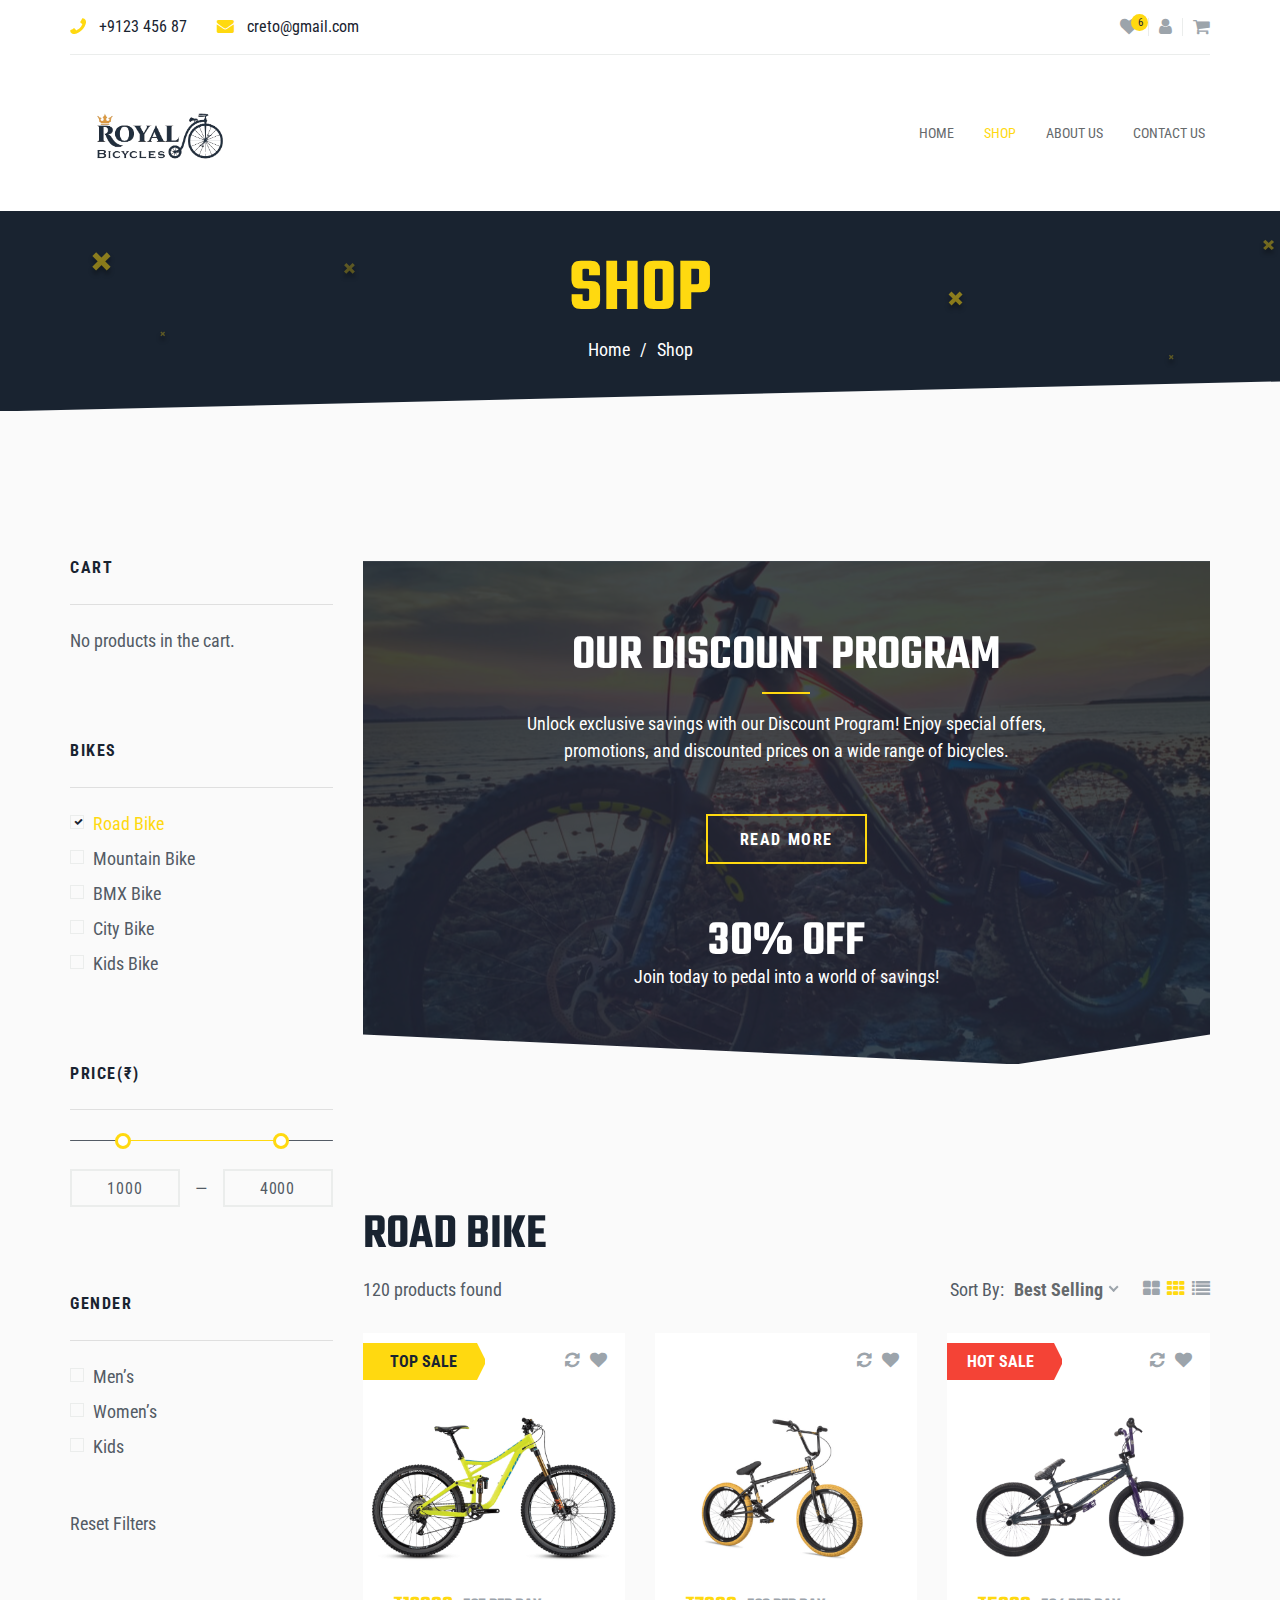
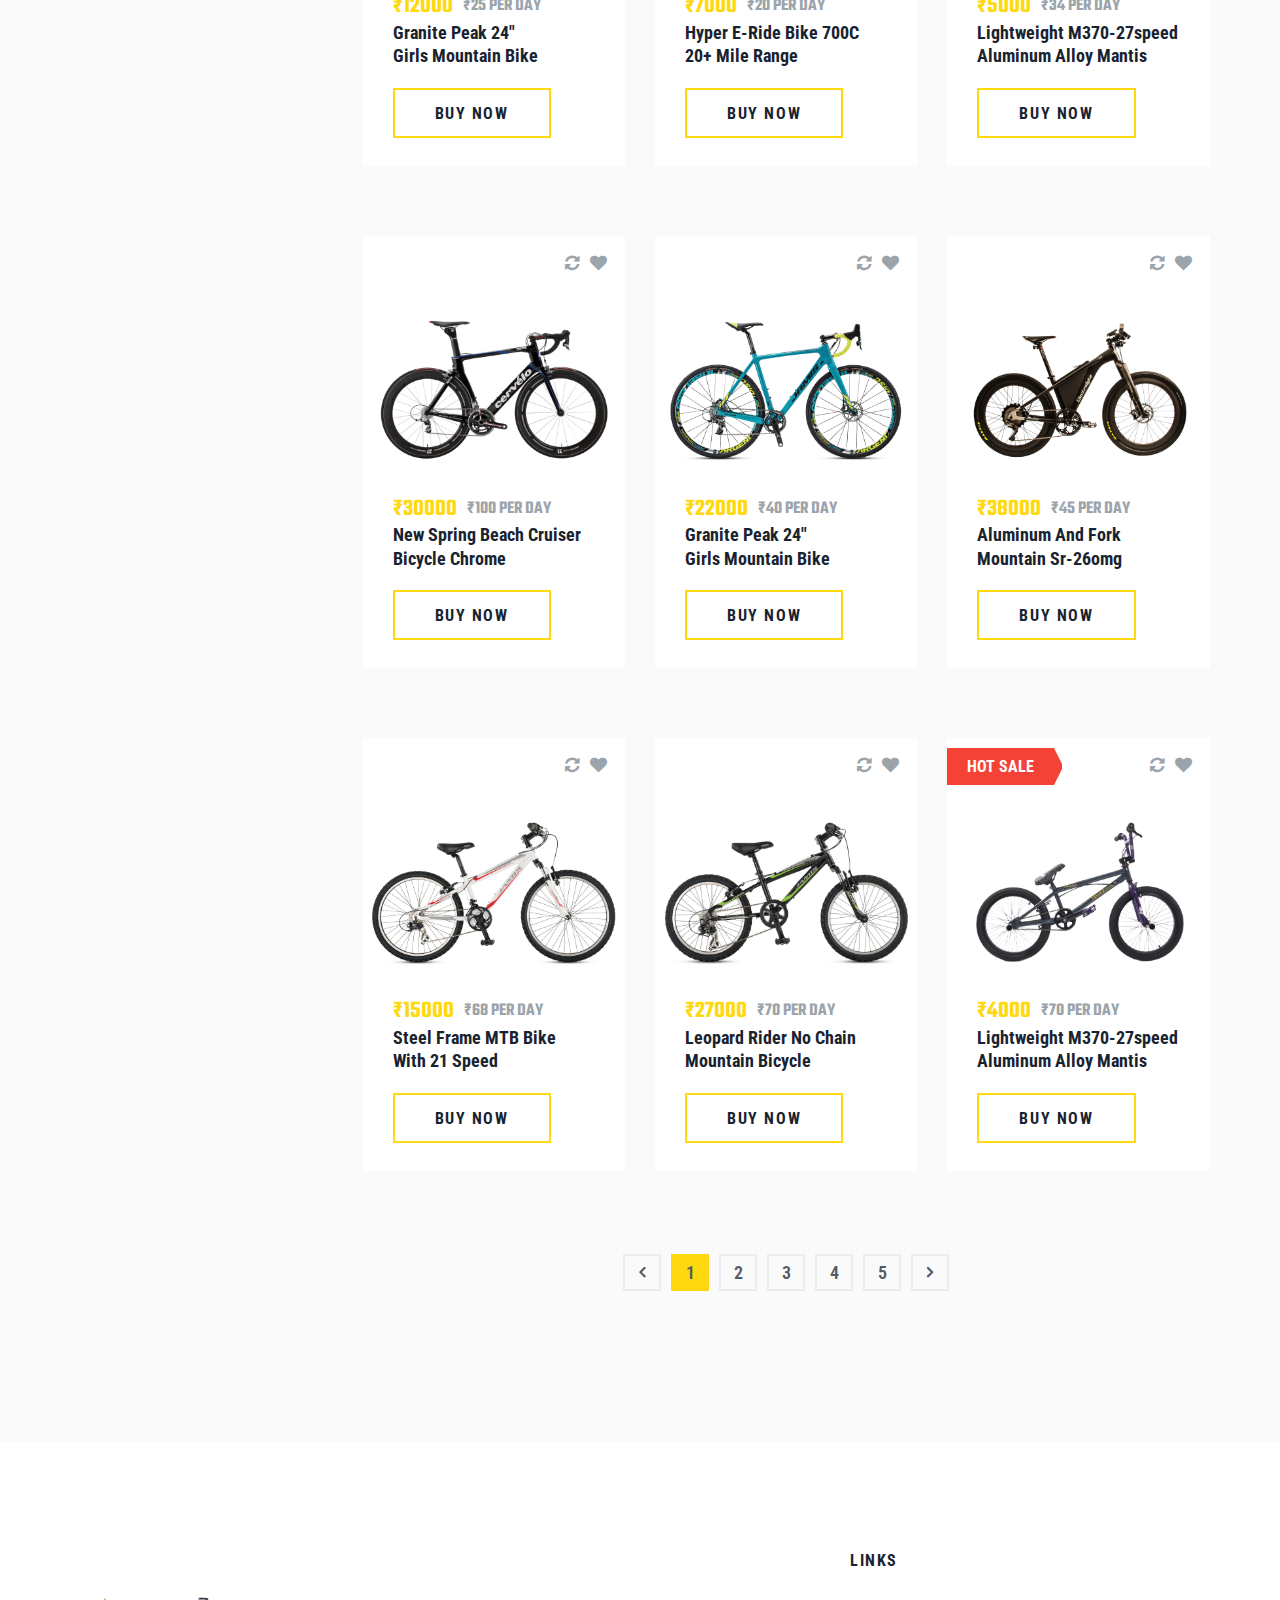
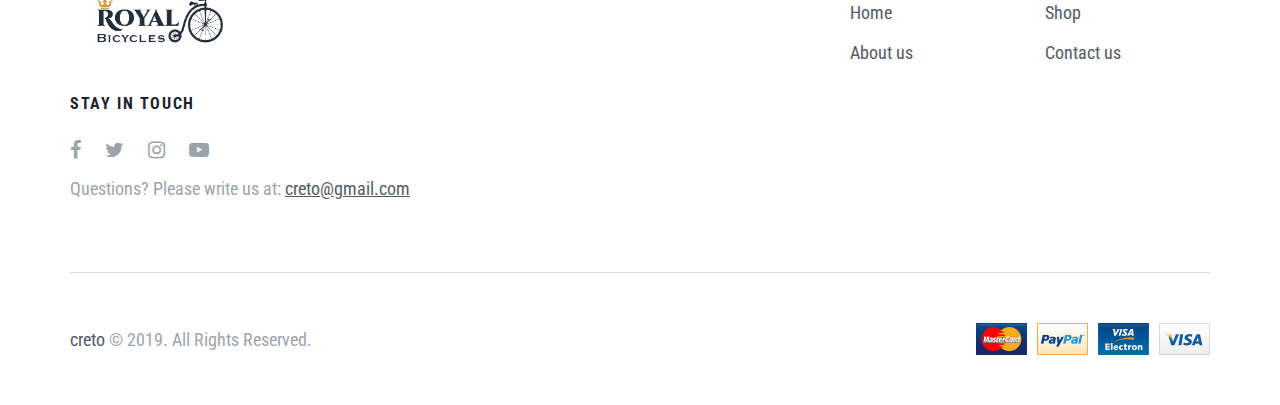
<file: shop.html>
<!DOCTYPE html>
<html lang="zxx">
<head>
	<meta charset="UTF-8">
	<title>Creto - Shop</title>
	<!-- =================== META =================== -->
	<meta name="keywords" content="">
	<meta name="description" content="">
	<meta name="format-detection" content="telephone=no">
	<meta name="viewport" content="width=device-width, initial-scale=1, shrink-to-fit=no">
	<link rel="shortcut icon" href="./assets/img/favicon.png">
	<!-- =================== STYLE =================== -->
	<link rel="stylesheet" href="./assets/css/slick.min.css">
	<link rel="stylesheet" href="./assets/css/bootstrap-grid.css">
	<link rel="stylesheet" href="./assets/css/font-awesome.min.css">
	<link rel="stylesheet" href="./assets/css/jquery-ui.css">
	<link rel="stylesheet" href="./assets/css/nice-select.css">
	<link rel="stylesheet" href="./assets/css/style.css">
</head>

<body id="home">
	<!--================ PRELOADER ================-->
	<div class="preloader-cover">
		<div class="preloader">
			<span></span>
			<span></span>
			<span></span>
			<span></span>
		</div>
	</div>
	<!--============== PRELOADER END ==============-->
	<!-- ================= HEADER ================= -->
	<header class="header">
		<a href="#" class="nav-btn">
			<span></span>
			<span></span>
			<span></span>
		</a>
		<div class="top-panel">
			<div class="container">
				<div class="top-panel-cover">
					<ul class="header-cont">
						<li><a href="tel:+912345687"><i class="fa fa-phone"></i>+9123 456 87</a></li>
						<li><a href="mailto:creto@gmail.com"><i class="fa fa-envelope" aria-hidden="true"></i>creto@gmail.com</a></li>
					</ul>
					<ul class="icon-right-list">
						<li><a class="header-like" href="#"><i class="fa fa-heart" aria-hidden="true"></i><span>6</span></a></li>
						<li><a class="header-user" href="#"><i class="fa fa-user" aria-hidden="true"></i></a></li>
						<li><a class="header-cart" href="#"><i class="fa fa-shopping-cart" aria-hidden="true"></i></a></li>
					</ul>
				</div>
			</div>
		</div>
		<div class="header-menu">
			<div class="container">
				<a href="index.html" class="logo"><img src="logo.png" width="180px" alt="logo"></a>
				<nav class="nav-menu">
					<ul class="nav-list">
						
									<li class=""><a href="index.html">Home </a></li>
									<li class="active"><a href="shop.html">Shop</a></li>
									<li class=""><a href="about.html">About Us</a></li>
									<li class=""><a href="contacts.html">Contact us</a></li>
								</ul>
							</nav>
							</ul>
						</li>
						
					</ul>
				</nav>
			</div>
		</div>
	</header>
	<!-- =============== HEADER END =============== -->
	
	<!-- ================ HEADER-TITLE ================ -->
	<section class="s-header-title">
		<div class="container">
			<h1>Shop</h1>
			<ul class="breadcrambs">
				<li><a href="index.html">Home</a></li>
				<li>Shop</li>
			</ul>
		</div>
	</section>
	<!-- ============== HEADER-TITLE END ============== -->

	<!--===================== SHOP =====================-->
	<section class="s-shop">
		<div class="container">
			<div class="shop-sidebar-btn btn"><span>filter</span></div>
			<div class="row">
				<div class="col-12 col-lg-3 shop-sidebar">
					<ul class="widgets wigets-shop">
						<li class="widget wiget-cart">
							<h5 class="title">Cart</h5>
							<p class="not-product">No products in the cart.</p>
						</li>
						<li class="widget wiget-shop-category">
							<h5 class="title">bikes</h5>
							<ul>
								<li><p><input type="checkbox" checked><span>Road Bike</span></p></li>
								<li><p><input type="checkbox"><span>Mountain Bike</span></p></li>
								<li><p><input type="checkbox"><span>BMX Bike</span></p></li>
								<li><p><input type="checkbox"><span>City Bike</span></p></li>
								<li><p><input type="checkbox"><span>Kids Bike</span></p></li>
							</ul>
						</li>
						<li class="widget wiget-price">
							<h5 class="title">price(₹)</h5>
							<div id="slider-range"></div>
							<div class="amount-cover">
								<input type="text" id="amount-min">
								<span>&mdash;</span>
								<input type="text" id="amount-max">
							</div>
						</li>
						<li class="widget wiget-gender">
							<h5 class="title">gender</h5>
							<ul>
								<li><p><input type="checkbox"><span>Men’s</span></p></li>
								<li><p><input type="checkbox"><span>Women’s</span></p></li>
								<li><p><input type="checkbox"><span>Kids</span></p></li>
							</ul>
						</li>
						<!-- <li class="widget wiget-brand">
							<h5 class="title">brand</h5>
							<ul>
								<li><p><input type="checkbox"><span>Focus</span></p></li>
								<li><p><input type="checkbox"><span>Radon</span></p></li>
								<li><p><input type="checkbox"><span>Cube</span></p></li>
								<li><p><input type="checkbox"><span>Bikes</span></p></li>
								<li><p><input type="checkbox"><span>Cruzee</span></p></li>
							</ul>
						</li> -->
						<!-- <li class="widget wiget-color">
							<h5 class="title">color</h5>
							<ul>
								<li style="background: #f3deca"></li>
								<li style="background: #fa9483"></li>
								<li style="background: #2d4057"></li>
								<li style="background: #4097aa"></li>
								<li style="background: #0ac693"></li>
								<li style="background: #0c5061"></li>
								<li style="background: #f74440"></li>
								<li style="background: #e0e44a"></li>
							</ul>
						</li> -->
					</ul>
					<a href="#" class="reset-filter-btn">Reset Filters</a>
				</div>
				<div class="col-12 col-lg-9 shop-cover">
					<div class="baner-shop">
						<span class="mask"></span>
						<img src="./assets/img/banner-shop.jpg" alt="img">
						<div class="baner-item-content">
							<h2>our discount program</h2>
							<p>Unlock exclusive savings with our Discount Program! Enjoy special offers, promotions, and discounted prices on a wide range of bicycles.</p>
							<a href="single-shop.html" class="btn"><span>read more</span></a>
							<div class="banner-sale-cover">
								<div class="banner-sale">30% off</div>
								<p>Join today to pedal into a world of savings!</p>
							</div>
						</div>
					</div>
					<h2 class="title">road bike</h2>
					<div class="shop-sort-cover">
						<div class="sort-left">120 products found</div>
						<div class="sort-right">
							<div class="sort-by">
								<span class="sort-name">sort by:</span>
								<select class="nice-select">
									<option selected="selected" disabled>best selling</option>
									<option>new product</option>
									<option>sale product</option>
								</select>
							</div>
							<ul class="sort-form">
								<li data-atr="large"><i class="fa fa-th-large" aria-hidden="true"></i></li>
								<li data-atr="block" class="active"><i class="fa fa-th" aria-hidden="true"></i></li>
								<li data-atr="list"><i class="fa fa-list" aria-hidden="true"></i></li>
							</ul>
						</div>
					</div>
					<div class="shop-product-cover">
						<div class="row product-cover block">
							<div class="col-12 col-sm-4 prod-item-col">
								<div class="product-item">
									<span class="top-sale">top sale</span>
									<ul class="product-icon-top">
										<li><a href="#"><i class="fa fa-refresh" aria-hidden="true"></i></a></li>
										<li><a href="#"><i class="fa fa-heart" aria-hidden="true"></i></a></li>
									</ul>
									<a href="single-shop.html" class="product-img"><img src="./assets/img/prod-1.png" alt="product"></a>
									<div class="product-item-wrap">
										<div class="product-item-cover">
											<div class="price-cover">
												<div class="new-price">₹12000</div>
												<div class="old-price">₹25 per day</div>
											</div>
											<h6 class="prod-title"><a href="single-shop.html">Granite Peak 24" <br>Girls Mountain Bike</a></h6>
											<a href="single-shop.html" class="btn"><span>buy now</span></a>
										</div>
										<div class="prod-info">
											<ul class="prod-list">
												<li>Type: <span>Gear Bicycle</span></li>
												<li>City: <span>Ahmedabad</span></li>
											    <li>Sale<span>Rent/Buy</span></li>
								                <li>Age :<span>4 yrs</span></li>
											</ul>
										</div>
									</div>
								</div>
							</div>
							<div class="col-12 col-sm-4 prod-item-col">
								<div class="product-item">
									<ul class="product-icon-top">
										<li><a href="#"><i class="fa fa-refresh" aria-hidden="true"></i></a></li>
										<li><a href="#"><i class="fa fa-heart" aria-hidden="true"></i></a></li>
									</ul>
									<a href="single-shop.html" class="product-img"><img src="./assets/img/prod-2.png" alt="product"></a>
									<div class="product-item-wrap">
										<div class="product-item-cover">
											<div class="price-cover">
												<div class="new-price">₹7000</div>
												<div class="old-price">₹20 per day</div>
												
											</div>
											<h6 class="prod-title"><a href="single-shop.html">Hyper E-Ride Bike 700C <br>20+ Mile Range</a></h6>
											<a href="single-shop.html" class="btn"><span>buy now</span></a>
										</div>
										<div class="prod-info">
											<ul class="prod-list">
												<li>Type: <span>Gear Bicycle</span></li>
												<li>City: <span>Ahmedabad</span></li>
											    <li>Sale<span>Rent/Buy</span></li>
								                <li>Age :<span>2 yrs</span></li>
											</ul>
										</div>
									</div>
								</div>
							</div>
							<div class="col-12 col-sm-4 prod-item-col">
								<div class="product-item">
									<span class="sale">Hot sale</span>
									<ul class="product-icon-top">
										<li><a href="#"><i class="fa fa-refresh" aria-hidden="true"></i></a></li>
										<li><a href="#"><i class="fa fa-heart" aria-hidden="true"></i></a></li>
									</ul>
									<a href="single-shop.html" class="product-img"><img src="./assets/img/prod-3.png" alt="product"></a>
									<div class="product-item-wrap">
										<div class="product-item-cover">
											<div class="price-cover">
												<div class="new-price">₹5000</div>
												<div class="old-price">₹34 per day</div>
											</div>
											<h6 class="prod-title"><a href="single-shop.html">Lightweight M370-27speed <br>Aluminum Alloy Mantis</a></h6>
											<a href="single-shop.html" class="btn"><span>buy now</span></a>
										</div>
										<div class="prod-info">
											<ul class="prod-list">
												<li>Type: <span>Gear Bicycle</span></li>
												<li>City: <span>Ahmedabad</span></li>
											    <li>Sale<span>Rent/Buy</span></li>
								                <li>Age :<span>3 yrs</span></li>
											</ul>
										</div>
									</div>
								</div>
							</div>
							<div class="col-12 col-sm-4 prod-item-col">
								<div class="product-item">
									<ul class="product-icon-top">
										<li><a href="#"><i class="fa fa-refresh" aria-hidden="true"></i></a></li>
										<li><a href="#"><i class="fa fa-heart" aria-hidden="true"></i></a></li>
									</ul>
									<a href="single-shop.html" class="product-img"><img src="./assets/img/prod-4.png" alt="product"></a>
									<div class="product-item-wrap">
										<div class="product-item-cover">
											<div class="price-cover">
												<div class="new-price">₹30000</div>
												<div class="old-price">₹100 per day</div>

											</div>
											<h6 class="prod-title"><a href="single-shop.html">New Spring Beach Cruiser <br>Bicycle Chrome</a></h6>
											<a href="single-shop.html" class="btn"><span>buy now</span></a>
										</div>
										<div class="prod-info">
											<ul class="prod-list">
												<li>Type: <span>Gear Bicycle</span></li>
												<li>City: <span>Ahmedabad</span></li>
											    <li>Sale<span>Rent/Buy</span></li>
								                <li>Age :<span>2 yrs</span></li>
											</ul>
										</div>
									</div>
								</div>
							</div>
							<div class="col-12 col-sm-4 prod-item-col">
								<div class="product-item">
									<ul class="product-icon-top">
										<li><a href="#"><i class="fa fa-refresh" aria-hidden="true"></i></a></li>
										<li><a href="#"><i class="fa fa-heart" aria-hidden="true"></i></a></li>
									</ul>
									<a href="single-shop.html" class="product-img"><img src="./assets/img/prod-5.png" alt="product"></a>
									<div class="product-item-wrap">
										<div class="product-item-cover">
											<div class="price-cover">
												<div class="new-price">₹22000</div>
												<div class="old-price">₹40 per day</div>
											</div>
											<h6 class="prod-title"><a href="single-shop.html">Granite Peak 24" <br>Girls Mountain Bike</a></h6>
											<a href="single-shop.html" class="btn"><span>buy now</span></a>
										</div>
										<div class="prod-info">
											<ul class="prod-list">
												<li>Type: <span>Gear Bicycle</span></li>
												<li>City: <span>Ahmedabad</span></li>
											    <li>Sale<span>Rent/Buy</span></li>
								                <li>Age :<span>1 yrs</span></li>
											</ul>
										</div>
									</div>
								</div>
							</div>
							<div class="col-12 col-sm-4 prod-item-col">
								<div class="product-item">
									<ul class="product-icon-top">
										<li><a href="#"><i class="fa fa-refresh" aria-hidden="true"></i></a></li>
										<li><a href="#"><i class="fa fa-heart" aria-hidden="true"></i></a></li>
									</ul>
									<a href="single-shop.html" class="product-img"><img src="./assets/img/prod-6.png" alt="product"></a>
									<div class="product-item-wrap">
										<div class="product-item-cover">
											<div class="price-cover">
												<div class="new-price">₹38000</div>
												<div class="old-price">₹45 per day</div>
											</div>
											<h6 class="prod-title"><a href="single-shop.html">Aluminum and Fork <br>Mountain Sr-26omg</a></h6>
											<a href="single-shop.html" class="btn"><span>buy now</span></a>
										</div>
										<div class="prod-info">
											<ul class="prod-list">
												<li>Type: <span>Gear Bicycle</span></li>
												<li>City: <span>Ahmedabad</span></li>
											    <li>Sale<span>Rent/Buy</span></li>
								                <li>Age :<span>2 yrs</span></li>
											</ul>
										</div>
									</div>
								</div>
							</div>
							<div class="col-12 col-sm-4 prod-item-col">
								<div class="product-item">
									<ul class="product-icon-top">
										<li><a href="#"><i class="fa fa-refresh" aria-hidden="true"></i></a></li>
										<li><a href="#"><i class="fa fa-heart" aria-hidden="true"></i></a></li>
									</ul>
									<a href="single-shop.html" class="product-img"><img src="./assets/img/prod-7.png" alt="product"></a>
									<div class="product-item-wrap">
										<div class="product-item-cover">
											<div class="price-cover">
												<div class="new-price">₹15000</div>
												<div class="old-price">₹68 per day</div>
											</div>
											<h6 class="prod-title"><a href="single-shop.html">Steel Frame MTB Bike <br>with 21 Speed</a></h6>
											<a href="single-shop.html" class="btn"><span>buy now</span></a>
										</div>
										<div class="prod-info">
											<ul class="prod-list">
												<li>Type: <span>Gear Bicycle</span></li>
												<li>City: <span>Ahmedabad</span></li>
											    <li>Sale<span>Rent/Buy</span></li>
								                <li>Age :<span>1 yrs</span></li>
											</ul>
										</div>
									</div>
								</div>
							</div>
							<div class="col-12 col-sm-4 prod-item-col">
								<div class="product-item">
									<ul class="product-icon-top">
										<li><a href="#"><i class="fa fa-refresh" aria-hidden="true"></i></a></li>
										<li><a href="#"><i class="fa fa-heart" aria-hidden="true"></i></a></li>
									</ul>
									<a href="single-shop.html" class="product-img"><img src="./assets/img/prod-8.png" alt="product"></a>
									<div class="product-item-wrap">
										<div class="product-item-cover">
											<div class="price-cover">
												<div class="new-price">₹27000</div>
												<div class="old-price">₹70 per day</div>
											</div>
											<h6 class="prod-title"><a href="single-shop.html">Leopard Rider No Chain <br>Mountain Bicycle</a></h6>
											<a href="single-shop.html" class="btn"><span>buy now</span></a>
										</div>
										<div class="prod-info">
											<ul class="prod-list">
												<li>Type: <span>Gear Bicycle</span></li>
												<li>City: <span>Ahmedabad</span></li>
											    <li>Sale<span>Rent/Buy</span></li>
								                <li>Age :<span>3 yrs</span></li>
											</ul>
										</div>
									</div>
								</div>
							</div>
							<div class="col-12 col-sm-4 prod-item-col">
								<div class="product-item">
									<span class="sale">Hot Sale</span>
									<ul class="product-icon-top">
										<li><a href="#"><i class="fa fa-refresh" aria-hidden="true"></i></a></li>
										<li><a href="#"><i class="fa fa-heart" aria-hidden="true"></i></a></li>
									</ul>
									<a href="single-shop.html" class="product-img"><img src="./assets/img/prod-3.png" alt="product"></a>
									<div class="product-item-wrap">
										<div class="product-item-cover">
											<div class="price-cover">
												<div class="new-price">₹4000</div>
												<div class="old-price">₹70 per day</div>
											</div>
											<h6 class="prod-title"><a href="single-shop.html">Lightweight M370-27speed <br>Aluminum Alloy Mantis</a></h6>
											<a href="single-shop.html" class="btn"><span>buy now</span></a>
										</div>
										<div class="prod-info">
											<ul class="prod-list">
												<li>Type: <span>Gear Bicycle</span></li>
												<li>City: <span>Ahmedabad</span></li>
											    <li>Sale<span>Rent/Buy</span></li>
								                <li>Age :<span>1 yrs</span></li>
											</ul>
										</div>
									</div>
								</div>
							</div>
						</div>
						<div class="pagination-cover">
							<ul class="pagination">
								<li class="pagination-item item-prev"><a href="#"><i class="fa fa-angle-left" aria-hidden="true"></i></a></li>
								<li class="pagination-item active"><a href="#">1</a></li>
								<li class="pagination-item"><a href="#">2</a></li>
								<li class="pagination-item"><a href="#">3</a></li>
								<li class="pagination-item"><a href="#">4</a></li>
								<li class="pagination-item"><a href="#">5</a></li>
								<li class="pagination-item item-next"><a href="#"><i class="fa fa-angle-right" aria-hidden="true"></i></a></li>
							</ul>
						</div>
					</div>
				</div>
			</div>
		</div>
	</section>
	<!--=================== SHOP END ===================-->

	<!--==================== FOOTER ====================-->
	<footer>
		<div class="container">
			
			<div class="row footer-item-cover">
				<div class="footer-touch col-md-7 col-lg-8">
					<a href="index.html"><img src="logo.png" width="180px" alt="logo"></a>
					<h6>stay in touch</h6>
					<ul class="footer-soc social-list">
						<li><a target="_blank" href="https://www.facebook.com/rovadex"><i class="fa fa-facebook" aria-hidden="true"></i></a></li>
						<li><a target="_blank" href="https://twitter.com/RovadexStudio"><i class="fa fa-twitter" aria-hidden="true"></i></a></li>
						<li><a target="_blank" href="https://www.instagram.com/rovadex"><i class="fa fa-instagram" aria-hidden="true"></i></a></li>
						<li><a target="_blank" href="https://www.youtube.com"><i class="fa fa-youtube-play" aria-hidden="true"></i></a></li>
					</ul>
					<div class="footer-autor">Questions? Please write us at: <a href="mailto:creto@gmail.com">creto@gmail.com</a></div>
				</div>
				<div class="footer-item col-md-5 col-lg-4">
					<h6>Links</h6>
					<ul class="footer-list">
						<li><a href="index.html">Home</a></li>
						<li><a href="shop.html">Shop</a></li>
						<li><a href="about.html">About us</a></li>
						<li><a href="contacts.html">Contact us</a></li>
					</ul>
				</div>
			</div>
			<div class="footer-bottom">
				<div class="footer-copyright"><a target="_blank" href="index.html">creto</a> © 2019. All Rights Reserved.</div>
				<ul class="footer-pay">
					<li><a href="#"><img src="./assets/img/footer-pay-1.png" alt="img"></a></li>
					<li><a href="#"><img src="./assets/img/footer-pay-2.png" alt="img"></a></li>
					<li><a href="#"><img src="./assets/img/footer-pay-3.png" alt="img"></a></li>
					<li><a href="#"><img src="./assets/img/footer-pay-4.png" alt="img"></a></li>
				</ul>
			</div>
		</div>
	</footer>
	<!--================== FOOTER END ==================-->

	<!--===================== TO TOP =====================-->
	<a class="to-top" href="#home">
		<i class="fa fa-angle-double-up" aria-hidden="true"></i>
	</a>
	<!--=================== TO TOP END ===================-->
	<!--=================== SCRIPT	===================-->
	<script src="./assets/js/jquery-2.2.4.min.js"></script>
	<script src="./assets/js/slick.min.js"></script>
	<script src="./assets/js/jquery-ui.js"></script>
	<script src="./assets/js/jquery.nice-select.js"></script>
	<script src="./assets/js/scripts.js"></script>
</body>
</html>
</file>
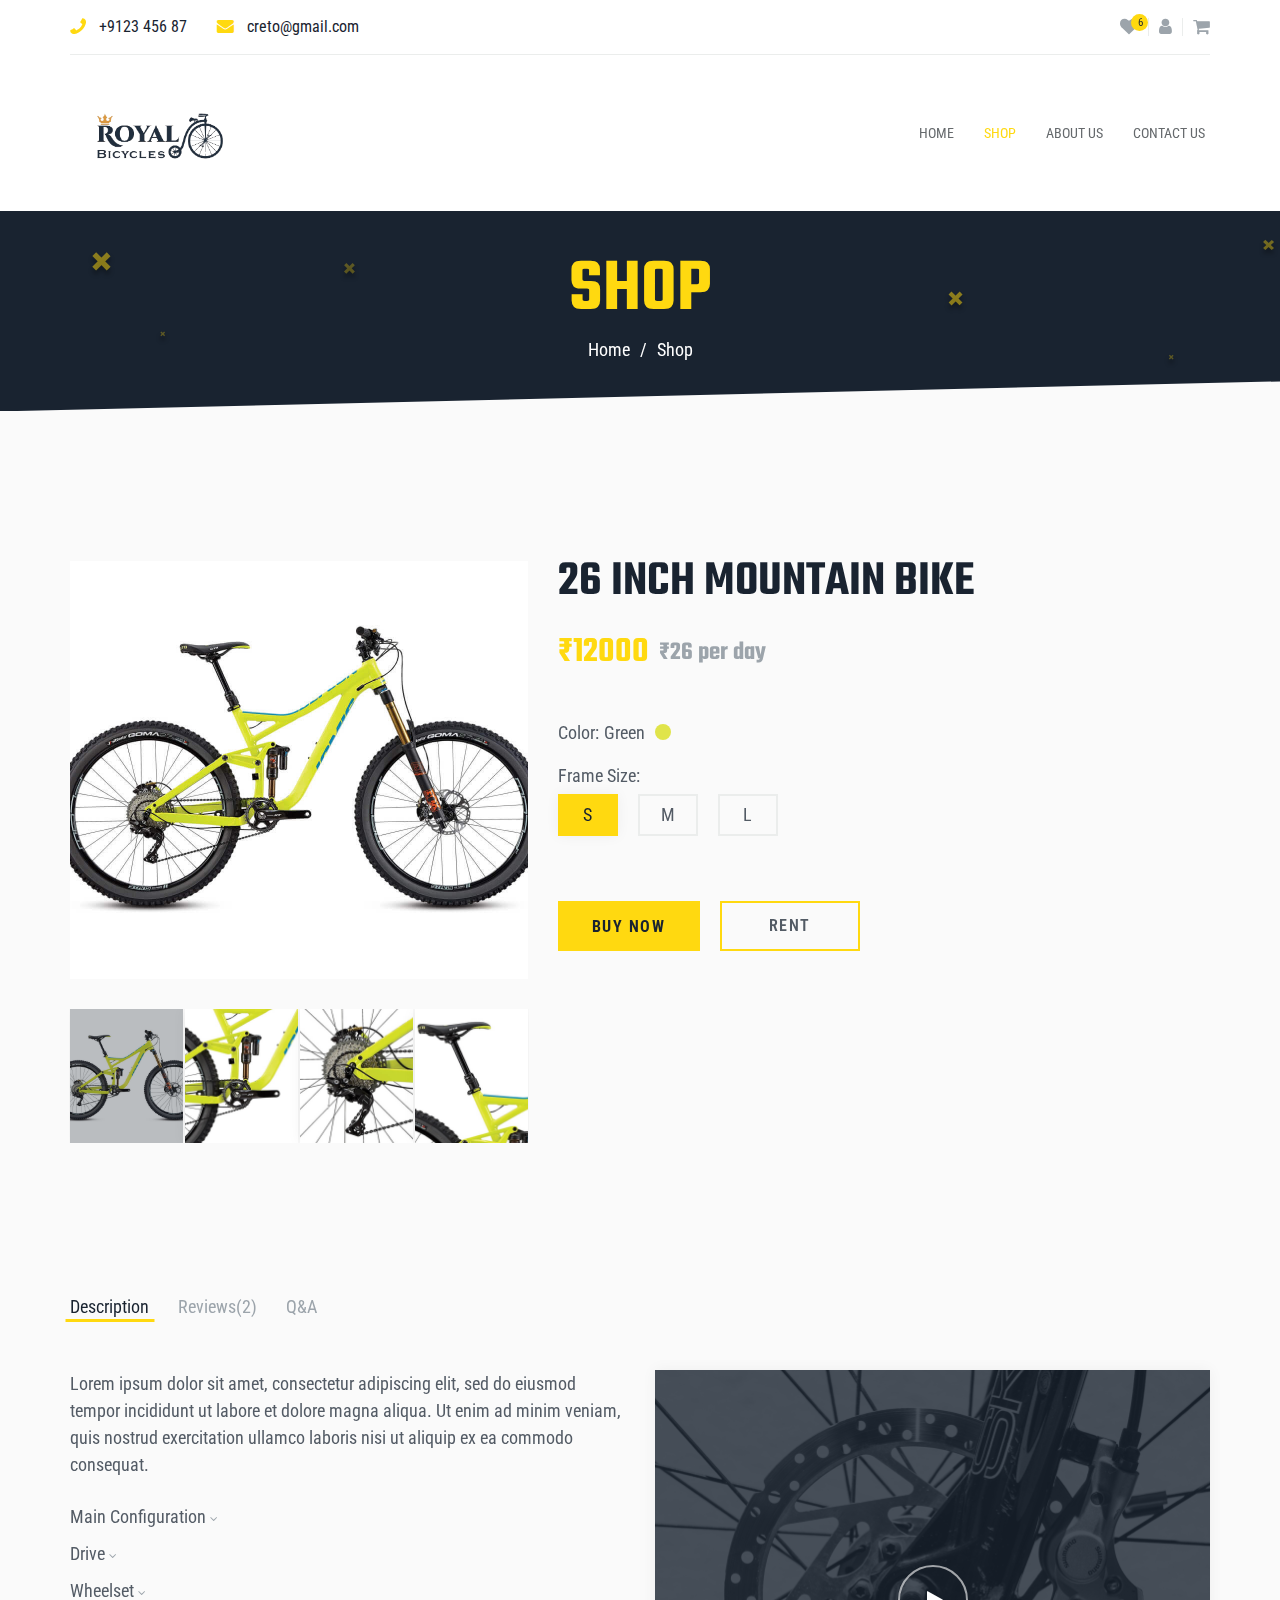
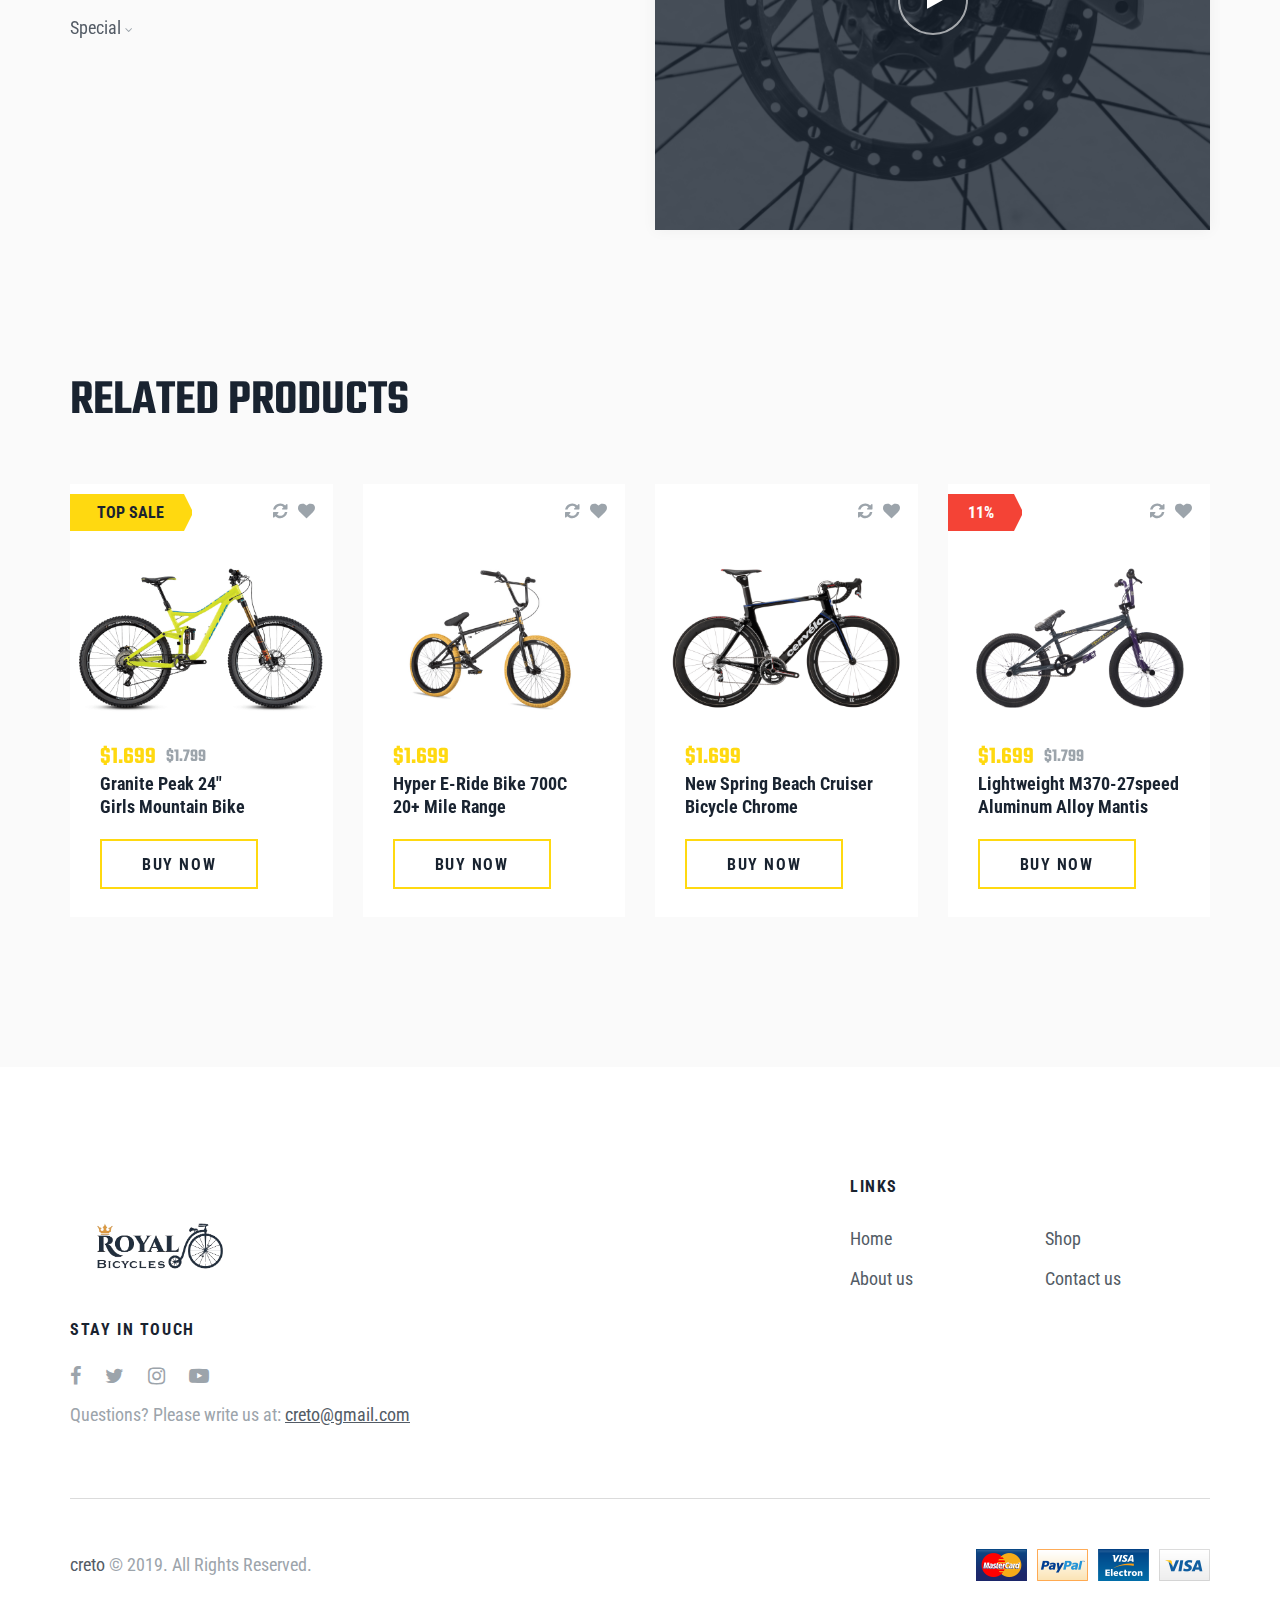
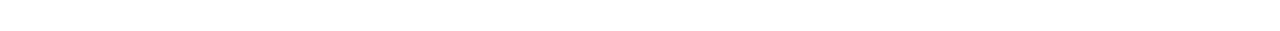
<file: single-shop.html>
<!DOCTYPE html>
<html lang="zxx">
<head>
	<meta charset="UTF-8">
	<title>Creto - Shop</title>
	<!-- =================== META =================== -->
	<meta name="keywords" content="">
	<meta name="description" content="">
	<meta name="format-detection" content="telephone=no">
	<meta name="viewport" content="width=device-width, initial-scale=1, shrink-to-fit=no">
	<link rel="shortcut icon" href="./assets/img/favicon.png">
	<!-- =================== STYLE =================== -->
	<link rel="stylesheet" href="./assets/css/slick.min.css">
	<link rel="stylesheet" href="./assets/css/bootstrap-grid.css">
	<link rel="stylesheet" href="./assets/css/font-awesome.min.css">
	<link rel="stylesheet" href="./assets/css/jquery-ui.css">
	<link rel="stylesheet" href="./assets/css/nice-select.css">
	<link rel="stylesheet" href="./assets/css/jquery.fancybox.css">
	<link rel="stylesheet" href="./assets/css/style.css">
</head>

<body id="home">
	<!--================ PRELOADER ================-->
	<div class="preloader-cover">
		<div class="preloader">
			<span></span>
			<span></span>
			<span></span>
			<span></span>
		</div>
	</div>
	<!--============== PRELOADER END ==============-->
	<!-- ================= HEADER ================= -->
	<header class="header">
		<a href="#" class="nav-btn">
			<span></span>
			<span></span>
			<span></span>
		</a>
		<div class="top-panel">
			<div class="container">
				<div class="top-panel-cover">
					<ul class="header-cont">
						<li><a href="tel:+912345687"><i class="fa fa-phone"></i>+9123 456 87</a></li>
						<li><a href="mailto:creto@gmail.com"><i class="fa fa-envelope" aria-hidden="true"></i>creto@gmail.com</a></li>
					</ul>
					<ul class="icon-right-list">
						<li><a class="header-like" href="#"><i class="fa fa-heart" aria-hidden="true"></i><span>6</span></a></li>
						<li><a class="header-user" href="#"><i class="fa fa-user" aria-hidden="true"></i></a></li>
						<li><a class="header-cart" href="#"><i class="fa fa-shopping-cart" aria-hidden="true"></i></a></li>
					</ul>
				</div>
			</div>
		</div>
		<div class="header-menu">
			<div class="container">
				<a href="index.html" class="logo"><img src="logo.png" width="180px" alt="logo"></a>
				<nav class="nav-menu">
					<ul class="nav-list">
						
									<li class=""><a href="index.html">Home </a></li>
									<li class="active"><a href="shop.html">Shop</a></li>
									<li class=""><a href="about.html">About Us</a></li>
									<li class=""><a href="contacts.html">Contact us</a></li>
								</ul>
							</nav>
							</ul>
						</li>
						
					</ul>
				</nav>
			</div>
		</div>
	</header>
	<!-- =============== HEADER END =============== -->
	
	<!-- ================ HEADER-TITLE ================ -->
	<section class="s-header-title">
		<div class="container">
			<h1>Shop</h1>
			<ul class="breadcrambs">
				<li><a href="index.html">Home</a></li>
				<li>Shop</li>
			</ul>
		</div>
	</section>
	<!-- ============== HEADER-TITLE END ============== -->

	<!-- ============== S-SINGLE-PRODUCT ============== -->
	<section class="s-single-product">
		<div class="container">
			<div class="row">
				<div class="col-12 col-md-5">
					<!--===== SLIDER-SINGLE-FOR =====-->
					<div class="slider-single-for">
						<div class="slide-single-for">
							<a href="./assets/img/single-slider-1.jpg" class="single-for-img" data-fancybox="prod1">
								<img src="./assets/img/single-slider-1.jpg" alt="img">
							</a>
						</div>
						<div class="slide-single-for">
							<a href="./assets/img/single-slider-2.jpg" class="single-for-img" data-fancybox="prod1">
								<img src="./assets/img/single-slider-2.jpg" alt="img">
							</a>
						</div>
						<div class="slide-single-for">
							<a href="./assets/img/single-slider-3.jpg" class="single-for-img" data-fancybox="prod1">
								<img src="./assets/img/single-slider-3.jpg" alt="img">
							</a>
						</div>
						<div class="slide-single-for">
							<a href="./assets/img/single-slider-4.jpg" class="single-for-img" data-fancybox="prod1">
								<img src="./assets/img/single-slider-4.jpg" alt="img">
							</a>
						</div>
					</div>
					<!--=== SLIDER-SINGLE-FOR END ===-->
					<!--===== SLIDER-SINGLE-NAV =====-->
					<div class="slider-single-nav">
						<div class="slide-single-nav">
							<div class="single-nav-img">
								<img src="./assets/img/single-slider-1.jpg" alt="img">
							</div>
						</div>
						<div class="slide-single-nav">
							<div class="single-nav-img">
								<img src="./assets/img/single-slider-2.jpg" alt="img">
							</div>
						</div>
						<div class="slide-single-nav">
							<div class="single-nav-img">
								<img src="./assets/img/single-slider-3.jpg" alt="img">
							</div>
						</div>
						<div class="slide-single-nav">
							<div class="single-nav-img">
								<img src="./assets/img/single-slider-4.jpg" alt="img">
							</div>
						</div>
					</div>
					<!--=== SLIDER-SINGLE-NAV END ===-->
				</div>
				<div class="col-12 col-md-7 single-shop-left">
					<h2 class="title">26 inch mountain bike</h2>
					<div class="single-price">
						<div class="new-price">₹12000</div>
						<div class="old-price">₹26 per day</div>
					</div>
					<div class="single-color">
						<label>color:</label>
						<span class="name-color">green</span>
						<span class="color" style="background-color: #e0e44a;"></span>
					</div>
					<div class="frame-size">
						<label>frame size:</label>
						<ul>
							<li class="active">S</li>
							<li>M</li>
							<li>L</li>
						</ul>
					</div>
					<!-- <div class="wheel-size">
						<label>wheel size:</label>
						<ul>
							<li class="active">24</li>
							<li>26</li>
							<li>28</li>
						</ul>
					</div> -->
					
					<div class="single-btn-cover">
						<a href="#" class="btn btn-buy-now"><span>buy now</span></a>
						<button class="btn btn-wishlist" onclick="rentb()" ><span>rent</span></button>
					</div>
					<style>
						.rentbtn {
							display: none;
						
						}

					</style>
					<div class="single-quanity mt-4 rentbtn" id="rentb">
						<label>Months:</label>
						<input id="quanity" name="value" value="1">
						<a href="#" class="btn btn-buy-now mt-5" style="display: inline-flex;"><span>Confirm</span></a>
					</div>
				</div>
			</div>
		</div>
	</section>
	<!-- ============ S-SINGLE-PRODUCT END ============ -->

	<!--=============== SINGLE-SHOP-TABS ===============-->
	<section class="single-shop-tabs">
		<div class="container">
			<div class="tab-wrap">
				<ul class="tab-nav product-tabs">
					<li class="item" rel="tab1"><span>Description</span></li>
					<li class="item" rel="tab2"><span>Reviews(2)</span></li>
					<li class="item" rel="tab3"><span>Q&A</span></li>
				</ul>
				<div class="tabs-content">
					<div class="tab tab1">
						<div class="row">
							<div class="col-lg-6">
								<p>Lorem ipsum dolor sit amet, consectetur adipiscing elit, sed do eiusmod tempor incididunt ut labore et dolore magna aliqua. Ut enim ad minim veniam, quis nostrud exercitation ullamco laboris nisi ut aliquip ex ea commodo consequat.</p>
								<ul class="description-toggle">
									<li>
										<span class="title">main configuration <i class="fa fa-angle-down" aria-hidden="true"></i></span>
										<ul class="description-toggle-info">
											<li>Frame Size: <span>26</span></li>
											<li>Class: <span>City</span></li>
											<li>Number of speeds <span>7</span></li>
											<li>Type: <span>Rigid</span></li>
											<li>Country registration: <span>USA</span></li>
										</ul>
									</li>
									<li>
										<span class="title">Drive <i class="fa fa-angle-down" aria-hidden="true"></i></span>
										<ul class="description-toggle-info">
											<li>Frame Size: <span>26</span></li>
											<li>Class: <span>City</span></li>
											<li>Number of speeds <span>7</span></li>
											<li>Type: <span>Rigid</span></li>
											<li>Country registration: <span>USA</span></li>
										</ul>
									</li>
									<li>
										<span class="title">Wheelset <i class="fa fa-angle-down" aria-hidden="true"></i></span>
										<ul class="description-toggle-info">
											<li>Frame Size: <span>26</span></li>
											<li>Class: <span>City</span></li>
											<li>Number of speeds <span>7</span></li>
											<li>Type: <span>Rigid</span></li>
											<li>Country registration: <span>USA</span></li>
										</ul>
									</li>
									<li>
										<span class="title">Special <i class="fa fa-angle-down" aria-hidden="true"></i></span>
										<ul class="description-toggle-info">
											<li>Frame Size: <span>26</span></li>
											<li>Class: <span>City</span></li>
											<li>Number of speeds <span>7</span></li>
											<li>Type: <span>Rigid</span></li>
											<li>Country registration: <span>USA</span></li>
										</ul>
									</li>
								</ul>
							</div>
							<div class="col-lg-6">
								<div class="single-video">
									<a href="#" class="popup-open play_video btn-video" rel="action1" style="background-image: url(./assets/img/video-bg.jpg);"><i class="fa fa-play" aria-hidden="true"></i></a>
								</div>
							</div>
						</div>
					</div>
					<div class="tab tab2">
						<ul class="reviews-list">
							<li class="item">
								<div class="review-item">
									<div class="review-avatar"><img src="./assets/img/testimonials-1.png" alt="img"></div>
									<div class="review-content">
										<div class="name">Sam Piters</div>
										<div class="date">Dec 26, 2019</div>
										<p class="review-comment">Lorem ipsum dolor sit amet, consectetur adipisicing elit. Debitis cupiditate vel dicta animi nostrum delectus at doloremque nam eligendi unde! Nulla temporibus ut, libero, architecto tempora impedit ipsa mollitia unde.</p>
										<a href="#" class="review-btn"><i class="fa fa-reply" aria-hidden="true"></i> Reply</a>
									</div>
								</div>
								<ul class="child">
									<li class="item">
										<div class="review-item">
											<div class="review-avatar"><img src="./assets/img/testimonials-2.png" alt="img"></div>
											<div class="review-content">
												<div class="name">Anna Smith</div>
												<div class="date">Dec 27, 2019</div>
												<p class="review-comment">Lorem ipsum dolor sit amet, consectetur adipisicing elit. Nulla eligendi a cum corporis, minus reprehenderit quo aut at, quas quisquam?</p>
												<a href="#" class="review-btn"><i class="fa fa-reply" aria-hidden="true"></i> Reply</a>
											</div>
										</div>
									</li>
								</ul>
							</li>
						</ul>
						<div class="reviews-form">
							<h3 class="title">Leave a Comment</h3>
							<form action="/">
								<ul class="form-cover">
									<li class="inp-name"><input type="text" name="your-name" placeholder="Name"></li>
									<li class="inp-email"><input type="email" name="your-email" placeholder="E-mail"></li>
									<li class="inp-text"><textarea name="your-text" placeholder="Message"></textarea></li>
								</ul>
								<div class="checkbox-wrap">
									<div class="checkbox-cover">
										<input type="checkbox">
										<p>By using this form you agree with the storage and handling of your data by this website.</p>
									</div>
								</div>
								<div class="btn-form-cover">
									<button type="submit" class="btn"><span>submit comment</span></button>
								</div>
							</form>
						</div>
					</div>
					<div class="tab tab3">
						<div class="faq-item">
							<h5 class="title"><span>I already own a bike. Why do I need bike share?</span></h5>
							<p>The power of enabling one-way trips rather than a forced round trip due to having a personal vehicle is transformative. Bike share opens up mobility options that weren’t previously convenient and makes public transit more viable. It also enables greater access to multi-modal trips where you may use bike share for the first part of your trip, but may take the trolley, a car service or even catch a ride with a friend on the way home.</p>
						</div>
						<div class="faq-item">
							<h5 class="title"><span>Tell me about the bikes.</span></h5>
							<p>Our smart-bikes from Social Bicycles (SoBi) have brains! This sets them apart from other bike-share systems. On the back of the bike is a GPS-enabled, solar-powered panel with an on-board lock.</p>
							<p>With this panel, you can check out the bike, unlock and lock it, put it on hold and report a problem. It will even let you know how many miles you rode and how many calories you burned by logging into your Social Bicycles account.</p>
							<p>One of our favorite features on our bikes is the chainless shaft drive. You won’t have to worry about your pants getting caught or getting greasy! They also have nifty extras like 3 speeds, an adjustable seat post, front and rear lights that illuminate automatically, a large, full-sized basket, puncture resistant tires and a bell (just above the left hand grip – give it a turn!).</p>
						</div>
						<div class="faq-item">
							<h5 class="title"><span>What are Coast Hub Stations and Park and Go racks?</span></h5>
							<p>A Coast Hub station is where you go to find, check out and return a bike. It’s equipped with bikes and racks that the bikes are locked to.</p>
							<p>Locking outside of a station will incur a $3 convenience fee. You’ll also see designated Park and Go racks at businesses around town. This is free Coast parking, so feel free to park here as well!</p>
						</div>
					</div>
				</div>
			</div>
		</div>
	</section>
	<!--============= SINGLE-SHOP-TABS END =============-->

	<!--=============== RELATED PRODUCTS ===============-->
	<section class="s-related-products">
		<div class="container">
			<h2 class="title">Related Products</h2>
			<div class="row product-cover">
				<div class="col-sm-6 col-lg-3">
					<div class="product-item">
						<span class="top-sale">top sale</span>
						<ul class="product-icon-top">
							<li><a href="#"><i class="fa fa-refresh" aria-hidden="true"></i></a></li>
							<li><a href="#"><i class="fa fa-heart" aria-hidden="true"></i></a></li>
						</ul>
						<a href="single-shop.html" class="product-img"><img src="./assets/img/prod-1.png" alt="product"></a>
						<div class="product-item-cover">
							<div class="price-cover">
								<div class="new-price">$1.699</div>
								<div class="old-price">$1.799</div>
							</div>
							<h6 class="prod-title"><a href="single-shop.html">Granite Peak 24" <br>Girls Mountain Bike</a></h6>
							<a href="single-shop.html" class="btn"><span>buy now</span></a>
						</div>
						<div class="prod-info">
							<ul class="prod-list">
								<li>Frame Size: <span>17</span></li>
								<li>Class: <span>City</span></li>
								<li>Number of speeds: <span>7</span></li>
								<li>Type: <span>Rigid</span></li>
								<li>Country registration: <span>USA</span></li>
							</ul>
						</div>
					</div>
				</div>
				<div class="col-sm-6 col-lg-3">
					<div class="product-item">
						<ul class="product-icon-top">
							<li><a href="#"><i class="fa fa-refresh" aria-hidden="true"></i></a></li>
							<li><a href="#"><i class="fa fa-heart" aria-hidden="true"></i></a></li>
						</ul>
						<a href="single-shop.html" class="product-img"><img src="./assets/img/prod-2.png" alt="product"></a>
						<div class="product-item-cover">
							<div class="price-cover">
								<div class="new-price">$1.699</div>
							</div>
							<h6 class="prod-title"><a href="single-shop.html">Hyper E-Ride Bike 700C <br>20+ Mile Range</a></h6>
							<a href="single-shop.html" class="btn"><span>buy now</span></a>
						</div>
						<div class="prod-info">
							<ul class="prod-list">
								<li>Frame Size: <span>17</span></li>
								<li>Class: <span>City</span></li>
								<li>Number of speeds: <span>7</span></li>
								<li>Type: <span>Rigid</span></li>
								<li>Country registration: <span>USA</span></li>
							</ul>
						</div>
					</div>
				</div>
				<div class="col-sm-6 col-lg-3">
					<div class="product-item">
						<ul class="product-icon-top">
							<li><a href="#"><i class="fa fa-refresh" aria-hidden="true"></i></a></li>
							<li><a href="#"><i class="fa fa-heart" aria-hidden="true"></i></a></li>
						</ul>
						<a href="single-shop.html" class="product-img"><img src="./assets/img/prod-4.png" alt="product"></a>
						<div class="product-item-cover">
							<div class="price-cover">
								<div class="new-price">$1.699</div>
							</div>
							<h6 class="prod-title"><a href="single-shop.html">New Spring Beach Cruiser <br>Bicycle Chrome</a></h6>
							<a href="single-shop.html" class="btn"><span>buy now</span></a>
						</div>
						<div class="prod-info">
							<ul class="prod-list">
								<li>Frame Size: <span>17</span></li>
								<li>Class: <span>City</span></li>
								<li>Number of speeds: <span>7</span></li>
								<li>Type: <span>Rigid</span></li>
								<li>Country registration: <span>USA</span></li>
							</ul>
						</div>
					</div>
				</div>
				<div class="col-sm-6 col-lg-3">
					<div class="product-item">
						<span class="sale">11%</span>
						<ul class="product-icon-top">
							<li><a href="#"><i class="fa fa-refresh" aria-hidden="true"></i></a></li>
							<li><a href="#"><i class="fa fa-heart" aria-hidden="true"></i></a></li>
						</ul>
						<a href="single-shop.html" class="product-img"><img src="./assets/img/prod-3.png" alt="product"></a>
						<div class="product-item-cover">
							<div class="price-cover">
								<div class="new-price">$1.699</div>
								<div class="old-price">$1.799</div>
							</div>
							<h6 class="prod-title"><a href="single-shop.html">Lightweight M370-27speed <br>Aluminum Alloy Mantis</a></h6>
							<a href="single-shop.html" class="btn"><span>buy now</span></a>
						</div>
						<div class="prod-info">
							<ul class="prod-list">
								<li>Frame Size: <span>17</span></li>
								<li>Class: <span>City</span></li>
								<li>Number of speeds: <span>7</span></li>
								<li>Type: <span>Rigid</span></li>
								<li>Country registration: <span>USA</span></li>
							</ul>
						</div>
					</div>
				</div>
			</div>
		</div>
	</section>
	<!--============= RELATED PRODUCTS END =============-->

	<!--==================== FOOTER ====================-->
	<footer>
		<div class="container">
			
			<div class="row footer-item-cover">
				<div class="footer-touch col-md-7 col-lg-8">
					<a href="index.html"><img src="logo.png" width="180px" alt="logo"></a>
					<h6>stay in touch</h6>
					<ul class="footer-soc social-list">
						<li><a target="_blank" href="https://www.facebook.com/rovadex"><i class="fa fa-facebook" aria-hidden="true"></i></a></li>
						<li><a target="_blank" href="https://twitter.com/RovadexStudio"><i class="fa fa-twitter" aria-hidden="true"></i></a></li>
						<li><a target="_blank" href="https://www.instagram.com/rovadex"><i class="fa fa-instagram" aria-hidden="true"></i></a></li>
						<li><a target="_blank" href="https://www.youtube.com"><i class="fa fa-youtube-play" aria-hidden="true"></i></a></li>
					</ul>
					<div class="footer-autor">Questions? Please write us at: <a href="mailto:creto@gmail.com">creto@gmail.com</a></div>
				</div>
				<div class="footer-item col-md-5 col-lg-4">
					<h6>Links</h6>
					<ul class="footer-list">
						<li><a href="index.html">Home</a></li>
						<li><a href="shop.html">Shop</a></li>
						<li><a href="about.html">About us</a></li>
						<li><a href="contacts.html">Contact us</a></li>
					</ul>
				</div>
			</div>
			<div class="footer-bottom">
				<div class="footer-copyright"><a target="_blank" href="index.html">creto</a> © 2019. All Rights Reserved.</div>
				<ul class="footer-pay">
					<li><a href="#"><img src="./assets/img/footer-pay-1.png" alt="img"></a></li>
					<li><a href="#"><img src="./assets/img/footer-pay-2.png" alt="img"></a></li>
					<li><a href="#"><img src="./assets/img/footer-pay-3.png" alt="img"></a></li>
					<li><a href="#"><img src="./assets/img/footer-pay-4.png" alt="img"></a></li>
				</ul>
			</div>
		</div>
	</footer>
	<!--================== FOOTER END ==================-->

	<!--===================== TO TOP =====================-->
	<a class="to-top" href="#home">
		<i class="fa fa-angle-double-up" aria-hidden="true"></i>
	</a>
	<!--=================== TO TOP END ===================-->


	<!--=================== POPUP VIDEO ===================-->
	<div class="overlay close_vid"></div>
	<div class="popup popup-action1 popup-wideo">
		<div class="popup-close close_vid"></div>
		<div class="popup-video">
			<iframe src="https://www.youtube.com/embed/XHOmBV4js_E?enablejsapi=1&rel=0&amp;showinfo=0;" allowfullscreen  id="video-modal"></iframe>
		</div>
	</div>
	<!--================ POPUP VIDEO END ================-->
	<!--=================== SCRIPT	===================-->
	<script src="./assets/js/jquery-2.2.4.min.js"></script>
	<script src="./assets/js/slick.min.js"></script>
	<script src="./assets/js/jquery-ui.js"></script>
	<script src="./assets/js/jquery.nice-select.js"></script>
	<script src="./assets/js/jquery.fancybox.js"></script>
	<script src="./assets/js/scripts.js"></script>
	<script>
		function rentb() {
		
		// document.getElementById("rentb").style.display = "block";
		$('#rentb').toggleClass("rentbtn");
		
		
		}
	</script>
</body>
</html>
</file>
<file: assets/css/nice-select.css>
.nice-select {
  width: 100%;
  -webkit-tap-highlight-color: transparent;
  background-color: #fff;
  border-radius: 5px;
  border: solid 1px #ebedec;
  box-sizing: border-box;
  clear: both;
  cursor: pointer;
  display: block;
  font-family: inherit;
  font-size: 15px;
  font-weight: normal;
  height: 50px;
  line-height: 48px;
  outline: none;
  padding-left: 27px;
  padding-right: 30px;
  position: relative;
  text-align: left !important;
  -webkit-transition: all 0.2s ease-in-out;
  transition: all 0.2s ease-in-out;
  user-select: none;
  white-space: nowrap;
  color: #65696C;
}
.nice-select:hover {
  border-color: #ebedec; 
}
.nice-select:active, .nice-select.open, .nice-select:focus {
  border-color: #ebedec; 
}
.nice-select:after {
  border-bottom: 2px solid #9ca4ab;
  border-right: 2px solid #9ca4ab;
  content: '';
  display: block;
  height: 7px;
  width: 7px; 
  margin-top: -5px;
  pointer-events: none;
  position: absolute;
  right: 17px;
  top: 50%;
  transform-origin: 66% 66%;
  transform: rotate(45deg);
  transition: all 0.15s ease-in-out;
}
.nice-select.open:after {
  -webkit-transform: rotate(-135deg);
  -ms-transform: rotate(-135deg);
  transform: rotate(-135deg); 
}
.nice-select.open .list {
  opacity: 1;
  pointer-events: auto;
  transform: scale(1) translateY(0); 
}
.nice-select.disabled {
  border-color: #ededed;
  color: #999;
  pointer-events: none; 
}
.nice-select.disabled:after {
  border-color: #cccccc; 
}
.nice-select.wide {
  width: 100%; 
}
.nice-select.wide .list {
  left: 0 !important;
  right: 0 !important; 
}
.nice-select.right {
  float: right; 
}
.nice-select.right .list {
  left: auto;
  right: 0; 
}
.nice-select.small {
  font-size: 12px;
  height: 36px;
  line-height: 34px; 
}
.nice-select.small:after {
  height: 4px;
  width: 4px; 
}
.nice-select.small .option {
  line-height: 34px;
  min-height: 34px; 
}
.nice-select .list {
  width: 100%;
  background-color: #fff;
  border-radius: 5px;
  box-shadow: 0 0 0 1px rgba(68, 68, 68, 0.11);
  box-sizing: border-box;
  margin-top: 4px;
  opacity: 0;
  overflow: hidden;
  padding: 0;
  pointer-events: none;
  position: absolute;
  top: 100%;
  left: 0;
  transform-origin: 50% 0;
  transform: scale(0.75) translateY(-21px);
  transition: all 0.2s cubic-bezier(0.5, 0, 0, 1.25), opacity 0.15s ease-out;
  z-index: 9; 
}
.nice-select .option {
  cursor: pointer;
  font-weight: 400;
  line-height: 40px;
  list-style: none;
  min-height: 40px;
  outline: none;
  padding-left: 27px;
  padding-right: 29px;
  text-align: left;
  -webkit-transition: all 0.2s;
  transition: all 0.2s;
}
.nice-select .option:hover, .nice-select .option.focus, .nice-select .option.selected.focus {
  background-color: #f6f6f6; 
}
.nice-select .option.selected {
  font-weight: bold; 
}
.nice-select .option.disabled {
  background-color: transparent;
  color: #999;
  cursor: default; 
}
.no-csspointerevents .nice-select .list {
  display: none; 
}
.no-csspointerevents .nice-select.open .list {
  display: block; 
}
</file>
<file: assets/css/style.css>
@import url("https://fonts.googleapis.com/css?family=Teko:400,600,700&display=swap");@import url("https://fonts.googleapis.com/css?family=Roboto+Condensed:400,400i,700&display=swap");html,body,div,span,applet,object,iframe,h1,h2,h3,h4,h5,h6,p,blockquote,pre,a,abbr,acronym,address,big,cite,code,del,dfn,em,img,ins,kbd,q,s,samp,small,strike,strong,sub,sup,tt,var,b,u,i,center,dl,dt,dd,ol,ul,li,fieldset,form,label,legend,table,caption,tbody,tfoot,thead,tr,th,td,article,aside,canvas,details,embed,figure,figcaption,footer,header,hgroup,menu,nav,output,ruby,section,summary,time,mark,audio,video{margin:0;padding:0;border:0;font:inherit;font-size:100%;vertical-align:baseline}html{line-height:1}ol,ul{list-style:none}table{border-collapse:collapse;border-spacing:0}th,td{text-align:left;font-weight:normal;vertical-align:middle}a img{border:none}article,aside,details,figcaption,figure,footer,header,hgroup,main,menu,nav,section,summary{display:block}strong,b{font-weight:bold}html{-webkit-text-size-adjust:100%;-ms-text-size-adjust:100%}*{-webkit-box-sizing:border-box;box-sizing:border-box;outline:none !important;-webkit-tap-highlight-color:transparent}*:before,*:after{-webkit-box-sizing:border-box;box-sizing:border-box}*::-moz-selection{background:rgba(255,217,16,0.6);color:#192330}*::selection{background:rgba(255,217,16,0.6);color:#192330}html{-webkit-text-size-adjust:100%;-ms-text-size-adjust:100%}body{color:#535b65;line-height:1.5;font-size:18px;font-family:"Roboto Condensed",sans-serif;min-width:320px;background-color:#fafafa;overflow-x:hidden;position:relative}.hide{display:none}button,input[type="button"],input[type="submit"]{-webkit-appearance:button;cursor:pointer;font-family:"Roboto Condensed",sans-serif}button[disabled],html input[disabled]{cursor:default}button::-moz-focus-inner,input::-moz-focus-inner{padding:0;border:0}h1,h2,h3,h4,h5,h6{font-family:"Teko",sans-serif;color:#192330;font-weight:600;line-height:0.85em;letter-spacing:0;text-transform:uppercase}h1 a,h2 a,h3 a,h4 a,h5 a,h6 a{color:#192330}.home-dark h1,.home-dark h2,.home-dark h3,.home-dark h4,.home-dark h5,.home-dark h6{font-style:normal;color:#fff}.home-dark h1 a,.home-dark h2 a,.home-dark h3 a,.home-dark h4 a,.home-dark h5 a,.home-dark h6 a{color:#fff}.home-dark h1 a:hover,.home-dark h2 a:hover,.home-dark h3 a:hover,.home-dark h4 a:hover,.home-dark h5 a:hover,.home-dark h6 a:hover{color:#23c050}.home-dark .social-list li a:hover i{color:#23c050}h1 a:hover,h2 a:hover,h3 a:hover,h4 a:hover,h5 a:hover,h6 a:hover{color:#ffd910;text-decoration:none}h1{font-size:76px}h2{font-size:50px}h3{font-size:42px}h4{font-size:36px}h5{font-size:24px}h6{font-size:18px}a{text-decoration:none;color:#535b65;-webkit-transition:.35s ease;transition:.35s ease}a:hover{color:#ffd910}i{color:#9ca4ab;-webkit-transition:.35s ease;transition:.35s ease}@media (max-width: 1199px){h1{font-size:50px}h2{font-size:40px}h3{font-size:32px}h4{font-size:28px}h5{font-size:22px}h6{font-size:16px}body{font-size:16px}}@media (max-width: 767px){h1{font-size:40px}h2{font-size:30px}h3{font-size:26px}h4{font-size:22px}h5{font-size:20px}}body{overflow:hidden}body.page-loaded{overflow:auto;overflow-x:hidden}body.page-loaded .preloader-cover{-webkit-transition:0.8s cubic-bezier(0.65, 0.05, 0.36, 1) 0.3s;transition:0.8s cubic-bezier(0.65, 0.05, 0.36, 1) 0.3s;opacity:0;pointer-events:none}.home-dark .preloader-cover{background-color:#161616}.preloader-cover{z-index:9999999;position:fixed;top:0;left:0;width:100%;height:100%;background-color:#fff;opacity:1}@-webkit-keyframes loader{0%, 10%, 100%{width:80px;height:80px}65%{width:150px;height:150px}}@keyframes loader{0%, 10%, 100%{width:80px;height:80px}65%{width:150px;height:150px}}@-webkit-keyframes loaderBlock{0%, 30%{-webkit-transform:rotate(0);transform:rotate(0)}55%{background-color:#ffd910}100%{-webkit-transform:rotate(90deg);transform:rotate(90deg)}}@keyframes loaderBlock{0%, 30%{-webkit-transform:rotate(0);transform:rotate(0)}55%{background-color:#ffd910}100%{-webkit-transform:rotate(90deg);transform:rotate(90deg)}}@-webkit-keyframes loaderBlockInverse{0%, 20%{-webkit-transform:rotate(0);transform:rotate(0)}55%{background-color:#ffd910}100%{-webkit-transform:rotate(-90deg);transform:rotate(-90deg)}}@keyframes loaderBlockInverse{0%, 20%{-webkit-transform:rotate(0);transform:rotate(0)}55%{background-color:#ffd910}100%{-webkit-transform:rotate(-90deg);transform:rotate(-90deg)}}.preloader{position:absolute;top:50%;left:50%;width:80px;height:80px;-webkit-transform:translate(-50%, -50%) rotate(45deg) translate3d(0, 0, 0);transform:translate(-50%, -50%) rotate(45deg) translate3d(0, 0, 0);-webkit-animation:loader 1.2s infinite ease-in-out;animation:loader 1.2s infinite ease-in-out}.preloader span{position:absolute;display:block;width:40px;height:40px;background-color:#ffd910;-webkit-animation:loaderBlock 1.2s infinite ease-in-out both;animation:loaderBlock 1.2s infinite ease-in-out both}.preloader span:nth-child(1){top:0;left:0}.preloader span:nth-child(2){top:0;right:0;-webkit-animation:loaderBlockInverse 1.2s infinite ease-in-out both;animation:loaderBlockInverse 1.2s infinite ease-in-out both}.preloader span:nth-child(3){bottom:0;left:0;-webkit-animation:loaderBlockInverse 1.2s infinite ease-in-out both;animation:loaderBlockInverse 1.2s infinite ease-in-out both}.preloader span:nth-child(4){bottom:0;right:0}header{background:#fff;min-height:50px;position:relative;width:100%;z-index:10}.nav-menu{width:100% !important;position:absolute;left:-100%;top:100%;z-index:3;background:#fff;height:calc(100vh - 50px);-webkit-transition:.3s ease-in-out;transition:.3s ease-in-out;opacity:0;padding:30px 0}.nav-menu.active{left:0;opacity:1}@media (min-width: 768px){.nav-menu{margin-top:0;display:block !important;width:auto !important;position:relative;left:auto;top:auto;background-color:transparent;z-index:0;height:auto;opacity:1;padding:0}}.nav-list>li{position:relative}.nav-list>li>a{font-size:14px;text-decoration:none;padding:0 15px;line-height:29px;position:relative;font-weight:400;letter-spacing:0;position:relative;text-transform:uppercase;display:-webkit-box;display:-ms-flexbox;display:flex;-webkit-box-pack:justify;-ms-flex-pack:justify;justify-content:space-between;-webkit-box-align:center;-ms-flex-align:center;align-items:center;-webkit-transition:all 0.35s ease;transition:all 0.35s ease;color:#65696C;font-family:"Roboto Condensed",sans-serif}.nav-list>li>a:before{display:none}.nav-list>li>a i{margin-left:5px;font-size:12px}.nav-list>li:hover a,.nav-list>li.active a{color:#ffd910}.nav-list>li:hover a i,.nav-list>li.active a i{color:#ffd910}@media (min-width: 768px){.nav-list{display:-webkit-box;display:-ms-flexbox;display:flex;-webkit-box-align:center;-ms-flex-align:center;align-items:center;-webkit-box-pack:center;-ms-flex-pack:center;justify-content:center;overflow:visible;max-height:none}.nav-list>li{margin-left:17px}.nav-list>li:first-child{margin-left:0}.nav-list>li>a{padding:0 5px}.nav-list>li>a:before{content:'';position:absolute;display:block;top:-27px;left:50%;height:3px;width:0;-webkit-transform:translate(-50%, 0);transform:translate(-50%, 0);background-color:#ffd910;-webkit-transition:.35s ease;transition:.35s ease}.nav-list>li>a:hover:before{width:100%}}.nav-list li.dropdown ul{background-color:transparent;min-width:100%;display:none;padding-left:0 !important;padding-right:0 !important;-webkit-box-shadow:0px 0px 5px rgba(0,0,0,0.15);box-shadow:0px 0px 5px rgba(0,0,0,0.15)}.nav-list li.dropdown ul li{text-align:left}.nav-list li.dropdown ul li.active a{color:#ffd910;opacity:1}.nav-list li.dropdown ul li a{font-family:"Roboto Condensed",sans-serif;text-transform:capitalize;letter-spacing:0;text-decoration:none;padding:0px 15px;font-size:14px;color:#fff;opacity:.5;display:inline-block}.nav-list li.dropdown ul li a:hover{opacity:1}@media (min-width: 768px){.nav-list li.dropdown ul{-webkit-box-shadow:0px 0px 24px rgba(0,0,0,0.15);box-shadow:0px 0px 24px rgba(0,0,0,0.15);background-color:#535b65;padding:15px 0 !important;display:block !important;border-radius:0;left:0;position:absolute;top:100%;margin-top:26px;min-width:180px;-webkit-transition:all 0.3s ease-in;transition:all 0.3s ease-in;opacity:0;pointer-events:none;-webkit-transform:translateY(30px);transform:translateY(30px)}.nav-list li.active ul{pointer-events:auto;-webkit-transition-timing-function:ease-out;transition-timing-function:ease-out;opacity:1;-webkit-transform:translateY(0px);transform:translateY(0px)}.nav-list li.dropdown ul li{display:block}}.nav-btn{display:block;height:42px;position:absolute;right:0;top:0;width:60px;padding:6px 15px;display:block;z-index:4;overflow:hidden;text-align:right}@media (min-width: 768px){.nav-btn{display:none}}.nav-btn span{background-color:#192330;height:2px;width:100%;display:block;margin:6px 0;position:relative;-webkit-transition:all 0.4s ease, visibility 0.1s ease;transition:all 0.4s ease, visibility 0.1s ease}.nav-btn.active span{height:2px;-webkit-transform-origin:0;transform-origin:0}.nav-btn.active span:first-child{-webkit-transform:rotate(45deg);transform:rotate(45deg);top:-3px;right:-6px}.nav-btn.active span:last-child{-webkit-transform:rotate(-45deg);transform:rotate(-45deg);right:-6px;top:2px}.nav-btn.active span:nth-child(2){visibility:hidden}body.no-scroll{overflow:hidden}.logo{display:-webkit-box;display:-ms-flexbox;display:flex}.header-dark{position:absolute;top:0;left:0;width:100%;background-color:transparent}.header-dark .top-panel-cover{border-color:rgba(255,255,255,0.2)}.header-dark .top-panel-cover .icon-right-list li a:hover i{color:#23c050}.header-dark .top-panel-cover .icon-right-list .header-like span{background-color:#23c050;color:#fff}.header-dark .top-panel-left,.header-dark .top-panel-center,.header-dark .top-panel-right{width:33.33%;display:-webkit-box;display:-ms-flexbox;display:flex}.header-dark .top-panel-left .header-cont a{color:#9ca4ab}.header-dark .top-panel-left .header-cont a i{color:#23c050}.header-dark .top-panel-left .header-cont a:hover{color:#23c050}.header-dark .top-panel-center{-webkit-box-pack:center;-ms-flex-pack:center;justify-content:center}.header-dark .top-panel-center .logo img{display:block;max-height:38px}.header-dark .top-panel-right{-webkit-box-pack:end;-ms-flex-pack:end;justify-content:flex-end}.header-dark .nav-list>li>a{font-size:14px;color:#fff}.header-dark .nav-list>li>a i{color:#fff}.header-dark .nav-list>li>a:before{background-color:#23c050}.header-dark .nav-list li.dropdown ul li.active a{color:#23c050}.header-two-search{display:-webkit-box;display:-ms-flexbox;display:flex;-webkit-box-pack:end;-ms-flex-pack:end;justify-content:flex-end;position:relative}.header-two-search form.subscribe-form{-webkit-transition:.3s ease;transition:.3s ease;opacity:0;z-index:-1;min-width:0;width:0;position:absolute;top:100%;right:0;margin-top:17px;overflow:hidden;pointer-events:none}.header-two-search form.subscribe-form .inp-form{border-color:rgba(255,255,255,0.4);color:#fff}.header-two-search form.subscribe-form .inp-form:hover,.header-two-search form.subscribe-form .inp-form:focus{border-color:#23c050}.header-two-search form.subscribe-form .btn-form{color:#23c050}.header-two-search form.subscribe-form .btn-form:hover{color:#f57212}.header-two-search.active form.subscribe-form{width:470px;min-width:470px;opacity:1;z-index:2;pointer-events:auto}.header-two-search .header-search-icon{padding:5px 0;width:44px;text-align:right;cursor:pointer;-webkit-transition:.3s ease;transition:.3s ease;color:#23c050;font-size:20px}.header-two-search .header-search-icon:hover{opacity:.6}.top-panel{margin-bottom:0}.top-panel-cover{padding:15px 0;border-bottom:1px solid #ebedec;display:-webkit-box;display:-ms-flexbox;display:flex;-webkit-box-pack:justify;-ms-flex-pack:justify;justify-content:space-between;-webkit-box-align:center;-ms-flex-align:center;align-items:center}.top-panel-cover .icon-right-list{display:-webkit-box;display:-ms-flexbox;display:flex;-webkit-box-align:center;-ms-flex-align:center;align-items:center;margin-right:-10px}.top-panel-cover .icon-right-list li:first-child a{border-left:none}.top-panel-cover .icon-right-list li a{display:block;position:relative;padding:0 10px;border-left:1px solid #ebedec;line-height:17px}.top-panel-cover .icon-right-list li a:hover i{color:#ffd910}.top-panel-cover .icon-right-list .header-like{position:relative}.top-panel-cover .icon-right-list .header-like span{position:absolute;top:-4px;right:0;text-align:center;line-height:17px;width:17px;font-size:11px;padding-left:1px;font-weight:400;text-shadow:0px 0px 24px rgba(0,0,0,0.15);color:#192330;border-radius:50%;background-color:#ffd910}.header-cont{display:-webkit-box;display:-ms-flexbox;display:flex;-webkit-box-align:center;-ms-flex-align:center;align-items:center;font-size:16px}.header-cont li{margin-right:42px}.header-cont li:last-child{margin-right:0}.header-cont li a{color:#192330}.header-cont li a i{color:#ffd910}.header-cont li a:hover{color:#ffd910}.header-cont i{margin-right:13px;font-size:17px}.header-cont i.fa-phone{font-size:20px;-webkit-transform:rotateY(180deg);transform:rotateY(180deg);position:relative;top:2px}.header-menu{padding:18px 0}.header-menu .container{width:100%;display:-webkit-box;display:-ms-flexbox;display:flex;-webkit-box-align:center;-ms-flex-align:center;align-items:center;-webkit-box-pack:justify;-ms-flex-pack:justify;justify-content:space-between}.s-header-title{background-color:#192330;min-height:200px;padding:30px 0 45px;display:-webkit-box;display:-ms-flexbox;display:flex;-webkit-box-align:center;-ms-flex-align:center;align-items:center;text-align:center;position:relative;overflow:hidden}.s-header-title:before{content:'';position:absolute;top:0;left:0;width:100%;height:100%;z-index:1;background-position:center;background-size:cover;background-repeat:no-repeat;background-image:url(../img/bg-effect-header.svg)}.s-header-title:after{content:'';position:absolute;bottom:0;left:0;width:100%;height:30px;background-color:#fafafa;z-index:3;-webkit-clip-path:polygon(100% 0, 0 100%, 100% 100%);clip-path:polygon(100% 0, 0 100%, 100% 100%)}.s-header-title .container{position:relative;z-index:2}.s-header-title h1{color:#ffd910;line-height:1.2em}.breadcrambs{display:-webkit-box;display:-ms-flexbox;display:flex;-webkit-box-align:center;-ms-flex-align:center;align-items:center;-webkit-box-pack:center;-ms-flex-pack:center;justify-content:center;white-space:nowrap;overflow:hidden;color:#fff}.breadcrambs li{margin-right:10px}.breadcrambs li:after{content:'/';margin-left:10px}.breadcrambs li:last-child{margin-right:0}.breadcrambs li:last-child:after{display:none}.breadcrambs li a{color:#fff}.breadcrambs li a:hover{color:#ffd910}@media (max-width: 1280px){.header-menu{padding:10px 0}.nav-list>li{margin-left:20px}.nav-list>li>a:before{top:-20px}.header-cont li{margin-right:30px}.nav-list li.dropdown ul{margin-top:18px}}@media (max-width: 1199px){.nav-list>li{margin-left:10px}.nav-list>li>a{font-size:14px}.nav-list>li>a i{margin-bottom:0}}@media (max-width: 991px){.nav-list>li{margin-left:10px}.nav-list>li>a{font-size:14px}.logo img{max-width:150px}.header-cont i{margin-right:8px}.top-panel-cover{padding:12px 0}.nav-list li.dropdown ul{min-width:150px}}@media (max-width: 767px){.nav-menu{overflow-y:auto}.header-cont{display:none}.nav-list{padding-bottom:30px}.nav-list>li{margin-left:0}.nav-list>li:last-child>a{margin-bottom:0}.nav-list>li>a{font-size:18px;line-height:32px;margin-bottom:5px}.nav-list>li>a i{font-size:16px;margin-bottom:6px}.nav-list li.dropdown ul{width:100% !important;padding:10px 0;margin-top:0;margin-bottom:8px}.nav-list li.dropdown ul li{text-align:left}.header-menu .container{-webkit-box-pack:center;-ms-flex-pack:center;justify-content:center}.page-error .name{font-size:80px}.header-dark .top-panel-left{display:none}.top-panel-cover{-webkit-box-orient:horizontal;-webkit-box-direction:reverse;-ms-flex-direction:row-reverse;flex-direction:row-reverse;-webkit-box-pack:end;-ms-flex-pack:end;justify-content:flex-end}.header-dark .top-panel-right{-webkit-box-pack:start;-ms-flex-pack:start;justify-content:flex-start}.header-dark .nav-menu{top:0;background:#161616;height:100vh;padding:50px 0}.header-dark .nav-btn{top:7px}.header-dark .nav-btn span{background-color:#fff}.header-dark .header-menu .container{-webkit-box-pack:end;-ms-flex-pack:end;justify-content:flex-end}.header-dark .header-menu{padding:0}.header-two-search form.subscribe-form{margin-top:5px}.nav-list li.dropdown ul li a{color:#65696C;opacity:1;padding-left:25px}.nav-list li.dropdown ul li a:hover{color:#ffd910}}@media (max-width: 575px){.header-dark .logo img{max-width:78px}.header-dark .top-panel-cover .icon-right-list li a{padding:0 7px}.header-dark .nav-btn{top:4px}}input::-webkit-input-placeholder{color:#9ca4ab}input:-ms-input-placeholder{color:#9ca4ab}input::-ms-input-placeholder{color:#9ca4ab}input::placeholder{color:#9ca4ab}textarea::-webkit-input-placeholder{color:#9ca4ab}textarea:-ms-input-placeholder{color:#9ca4ab}textarea::-ms-input-placeholder{color:#9ca4ab}textarea::placeholder{color:#9ca4ab}input[type="text"],input[type="tel"],input[type="email"],input[type="search"],textarea{display:block;width:100%;height:50px;padding:10px 10px 10px 42px;font-family:"Roboto Condensed",sans-serif;font-size:16px;line-height:18px;color:#65696C;background-color:transparent;font-weight:400;-webkit-transition:.35s ease;transition:.35s ease;border-radius:0;letter-spacing:0.05em}input[type="search"],input[type="text"],input[type="tel"],input[type="email"],input[type="search"],textarea{border:2px solid #ebedec}textarea{resize:none;height:184px;padding-top:16px}input[type="search"]:hover,input[type="search"]:focus,input[type="text"]:hover,input[type="text"]:focus,input[type="tel"]:hover,input[type="tel"]:focus,input[type="email"]:hover,input[type="email"]:focus,input[type="search"]:hover,input[type="search"]:focus,textarea:hover,textarea:focus{border-color:#ffd910;-webkit-box-shadow:0px 0px 14px rgba(0,0,0,0.1);box-shadow:0px 0px 14px rgba(0,0,0,0.1)}button,button.btn{padding:0px 30px;height:50px}.home-dark .search-form .inp-form,.home-dark .subscribe-form .inp-form{border-color:rgba(255,255,255,0.4)}.home-dark .search-form .inp-form:hover,.home-dark .search-form .inp-form:focus,.home-dark .subscribe-form .inp-form:hover,.home-dark .subscribe-form .inp-form:focus{border-color:#23c050}.nice-select{border-radius:0;color:#65696C;max-width:100%}.nice-select .current{font-size:18px;display:block;max-width:100%;overflow:hidden;white-space:nowrap;font-weight:700}.nice-select:hover{border-color:#ffd910}.nice-select .list{border-radius:0}.nice-select:active,.nice-select.open,.nice-select:focus{border-color:#ffd910}.nice-select .option.disabled{color:#535b65}.form-cover{display:-webkit-box;display:-ms-flexbox;display:flex;-ms-flex-wrap:wrap;flex-wrap:wrap;-webkit-box-pack:justify;-ms-flex-pack:justify;justify-content:space-between}.form-cover li{margin-bottom:30px;position:relative}.form-cover li:before{pointer-events:none}.inp-name,.inp-phone,.inp-email{width:calc(33.33% - 20px)}.inp-text:before,.inp-name:before,.inp-phone:before,.inp-email:before{content:'';position:absolute;font-family:'FontAwesome';font-style:normal;font-weight:normal;font-size:18px;line-height:18px;color:#9ca4ab;top:16px;left:16px}.inp-name:before{content:'\f007'}.inp-phone:before{content:'\f095'}.inp-email:before{content:'\f1fa'}.inp-text:before{content:'\f27b';top:16px}.inp-text{width:100%}.checkbox-wrap{text-align:center;margin-bottom:50px}.checkbox-cover{position:relative;display:inline-block}.checkbox-cover p{position:relative;padding-left:38px;color:#9ca4ab}.checkbox-cover p:before{content:'';display:inline-block;border:2px solid #ebedec;width:26px;height:26px;line-height:22px;font-family:FontAwesome;font-size:14px;position:absolute;top:0;left:0;text-align:center;color:#192330;border-radius:0}.checkbox-cover input{position:absolute;top:0;left:0;width:100%;height:100%;z-index:1;opacity:0;margin:0}.checkbox-cover input:checked+p:before{content:'\f00c'}.btn-form-cover{text-align:center}#success_page{color:#192330}#success_page h3{color:#ffd910}#message{position:absolute;left:0;width:100%;top:100%;text-align:center;color:#ffd910;margin:30px 0}#message .error_message{color:#f23849}.search-form,.subscribe-form{position:relative;max-width:100%;display:-webkit-box;display:-ms-flexbox;display:flex;-webkit-box-align:center;-ms-flex-align:center;align-items:center}.search-form i,.subscribe-form i{position:absolute;top:48%;-webkit-transform:translateY(-50%);transform:translateY(-50%);left:18px;z-index:2;font-size:17px;pointer-events:none;color:#9ca4ab}.search-form .inp-form,.subscribe-form .inp-form{background-color:transparent;border-radius:0;display:block;border:2px solid #dbdbdb;-webkit-transition:.35s ease;transition:.35s ease;color:#9ca4ab;font-size:16px;width:100%;max-width:323px;padding:0 20px 0 44px;font-weight:700}.search-form .inp-form:hover,.subscribe-form .inp-form:hover{border-color:#ffd910}.search-form .inp-form:focus,.subscribe-form .inp-form:focus{color:#535b65;border-color:#ffd910}.search-form input.inp-form::-webkit-input-placeholder,.subscribe-form input.inp-form::-webkit-input-placeholder{color:#9ca4ab}.search-form input.inp-form:-ms-input-placeholder,.subscribe-form input.inp-form:-ms-input-placeholder{color:#9ca4ab}.search-form input.inp-form::-ms-input-placeholder,.subscribe-form input.inp-form::-ms-input-placeholder{color:#9ca4ab}.search-form input.inp-form::placeholder,.subscribe-form input.inp-form::placeholder{color:#9ca4ab}.search-form .btn-form,.subscribe-form .btn-form{margin-left:10px}.header-two-search form.subscribe-form i{color:#fff}.header-two-search form.subscribe-form .inp-form::-webkit-input-placeholder{color:#fff}.header-two-search form.subscribe-form .inp-form:-ms-input-placeholder{color:#fff}.header-two-search form.subscribe-form .inp-form::-ms-input-placeholder{color:#fff}.header-two-search form.subscribe-form .inp-form::placeholder{color:#fff}@media (max-width: 1199px){.nice-select .current,.search-form .inp-form,.subscribe-form .inp-form,input[type="text"],input[type="tel"],input[type="email"],input[type="search"],textarea{font-size:14px}.search-form i,.subscribe-form i{left:15px}.search-form .inp-form,.subscribe-form .inp-form{padding-left:38px}}@media (max-width: 767px){.inp-name,.inp-phone,.inp-email{width:100%}.form-cover li{margin-bottom:20px}#message{margin:20px 0;padding:0 15px}.checkbox-wrap{margin-bottom:40px}}@media (max-width: 575px){.search-form .btn-form,.subscribe-form .btn-form{padding:0px 15px;min-width:100px}.checkbox-cover{max-width:280px;margin:0 auto;font-size:14px}}footer{padding-top:108px;background-color:#fff}footer.footer-dark{background-color:#161616}footer.footer-dark .footer-bottom{border-color:rgba(255,255,255,0.2)}footer h6{margin-bottom:26px;font-size:16px;line-height:150%;letter-spacing:0.1em;text-transform:uppercase;font-weight:700;font-family:"Roboto Condensed",sans-serif}footer .social-list{margin:-7px 0 10px}.footer-item-cover:first-child{margin-bottom:58px}.footer-subscribe .subscribe-form{margin-top:22px;max-width:648px}.footer-subscribe .subscribe-form .inp-form{max-width:498px}.social-list{display:-webkit-box;display:-ms-flexbox;display:flex;-webkit-box-align:center;-ms-flex-align:center;align-items:center;font-size:20px}.social-list li{margin-right:24px}.social-list li:last-child{margin-right:0}.social-list li a{display:block;text-align:center}.social-list li a:hover i{color:#ffd910}.footer-list{display:-webkit-box;display:-ms-flexbox;display:flex;-ms-flex-wrap:wrap;flex-wrap:wrap;-webkit-box-pack:justify;-ms-flex-pack:justify;justify-content:space-between}.footer-list li{width:calc(50% - 15px);margin-bottom:13px}.footer-list li:last-child{margin-bottom:0}.footer-bottom{padding:50px 0;margin-top:70px;color:#9ca4ab;border-top:1px solid #dbdbdb;display:-webkit-box;display:-ms-flexbox;display:flex;-webkit-box-pack:justify;-ms-flex-pack:justify;justify-content:space-between;-webkit-box-align:center;-ms-flex-align:center;align-items:center}.footer-autor{color:#9ca4ab}.footer-autor a{text-decoration:underline}.footer-autor a:hover{text-decoration:none}.footer-pay{display:-webkit-box;display:-ms-flexbox;display:flex;-webkit-box-align:center;-ms-flex-align:center;align-items:center}.footer-pay li{margin-right:10px}.footer-pay li:last-child{margin-right:0}.footer-pay li img{display:block}.footer-pay li a{display:block}@media (max-width: 1199px){footer{padding-top:90px}footer h6{margin-bottom:16px}.footer-subscribe .subscribe-form .inp-form{max-width:380px}.footer-bottom{padding:40px 0}.footer-list li{width:calc(50% - 10px);margin-bottom:8px}}@media (max-width: 767px){.footer-item-cover:first-child,.footer-touch,.footer-subscribe{margin-bottom:40px}.footer-bottom{padding:30px 0}}@media (max-width: 575px){.footer-bottom{-webkit-box-orient:vertical;-webkit-box-direction:normal;-ms-flex-direction:column;flex-direction:column;-webkit-box-pack:center;-ms-flex-pack:center;justify-content:center;-webkit-box-align:start;-ms-flex-align:start;align-items:flex-start}.footer-pay{margin-top:22px}}.btn{text-transform:uppercase;text-decoration:none;text-align:center;display:inline-block;background-color:transparent;padding:12px 32px 10px;font-weight:700;-webkit-transition:.35s ease;transition:.35s ease;color:#192330;min-width:140px;border:2px solid #ffd910;-webkit-box-sizing:border-box;box-sizing:border-box;border-radius:0;font-size:16px;letter-spacing:0.1em;font-family:"Roboto Condensed",sans-serif;overflow:hidden;position:relative}.btn span{position:relative;z-index:1}.btn:before{content:'';position:absolute;width:0;height:100%;top:0;left:50%;-webkit-transition:.35s ease;transition:.35s ease;background-color:#ffd910;-webkit-transform:translate(-50%, 0) skew(25deg);transform:translate(-50%, 0) skew(25deg)}.btn:hover:before{width:150%}.btn.btn-yellow{color:#192330}.btn.btn-yellow:before{width:150%}.btn.btn-yellow:hover:before{width:0}.btn:hover{color:#192330}.mask{background-color:#192330;position:absolute;top:0;left:0;opacity:0.8;width:100%;z-index:1;height:100%;pointer-events:none}.btn.btn-green{-webkit-box-shadow:0px 0px 20px rgba(35,192,80,0.5);box-shadow:0px 0px 20px rgba(35,192,80,0.5);border-color:#23c050;background-color:transparent}.btn.btn-green span{color:#fff}.btn.btn-green:before{width:150%;background-color:#23c050}.btn.btn-green:hover{-webkit-box-shadow:0px 0px 10px rgba(35,192,80,0.5);box-shadow:0px 0px 10px rgba(35,192,80,0.5);background-color:transparent}.btn.btn-green:hover:before{width:0}.tabs-content{position:relative}.tab{position:absolute;top:0;left:0;z-index:0;pointer-events:none;-webkit-transition:all 0.4s ease-in-out;transition:all 0.4s ease-in-out;opacity:0;-webkit-transform:translateY(50px);transform:translateY(50px);width:100%}.tab.visible-content{pointer-events:auto;z-index:15;-webkit-transition-timing-function:ease-in-out;transition-timing-function:ease-in-out;-webkit-transition-delay:0.3s;transition-delay:0.3s;opacity:1;-webkit-transform:translateY(0px);transform:translateY(0px)}.to-top{position:fixed;bottom:15px;border-radius:0;right:15px;opacity:0;pointer-events:none;z-index:22;-webkit-transition:.3s ease-in-out;transition:.3s ease-in-out;width:50px;height:50px;display:-webkit-box;display:-ms-flexbox;display:flex;-webkit-box-align:center;-ms-flex-align:center;align-items:center;-webkit-box-pack:center;-ms-flex-pack:center;justify-content:center;text-align:center;background-color:#192330;-webkit-box-shadow:0 0 10px rgba(0,0,0,0.1);box-shadow:0 0 10px rgba(0,0,0,0.1);font-size:25px;border:1px solid #192330}.to-top:hover{border-color:#ffd910;-webkit-box-shadow:none;box-shadow:none;background-color:#ffd910}.to-top:hover i{color:#192330}.to-top i{-webkit-transition:.3s ease-in-out;transition:.3s ease-in-out;color:#fff}.to-top.active{opacity:1;pointer-events:auto}.s-main-slider{position:relative;background-color:#fff;overflow:hidden}.s-main-slider:before{content:'';position:absolute;bottom:0;left:0;width:100%;height:47px;-webkit-clip-path:polygon(0 100%, 75% 0, 100% 100%);clip-path:polygon(0 100%, 75% 0, 100% 100%);background-color:#fafafa;z-index:2}.main-soc-list{display:-webkit-box;display:-ms-flexbox;display:flex;-webkit-box-align:center;-ms-flex-align:center;align-items:center;position:absolute;top:41%;right:78px;-webkit-transform:translateY(-50%);transform:translateY(-50%);z-index:4;-webkit-writing-mode:tb-rl;-ms-writing-mode:tb-rl;writing-mode:tb-rl}.main-soc-list li{margin-bottom:30px}.main-soc-list li:last-child{margin-bottom:0}.main-soc-list li a{color:rgba(0,0,0,0.5);text-transform:uppercase;padding:5px 0;display:block;position:relative}.main-soc-list li a:before{content:'';position:absolute;top:50%;left:-5px;height:0;width:3px;-webkit-transform:translateY(-50%);transform:translateY(-50%);-webkit-transition:.35s ease;transition:.35s ease;background-color:#ffd910;z-index:-1}.main-soc-list li a:hover{color:#ffd910}.main-soc-list li a:hover:before{height:100%}.main-slider .main-slide{text-align:center;position:relative}.main-slider .main-slide .main-slide-bg{position:absolute;background-position:bottom center;background-repeat:no-repeat;background-size:100% auto;bottom:0;left:50%;-webkit-transform:translateX(-50%);transform:translateX(-50%);width:70%;opacity:0;height:100%;-webkit-transition:.3s ease-in;transition:.3s ease-in}.main-slider .main-slide .container{min-height:828px;width:100%;display:-webkit-box;display:-ms-flexbox;display:flex;-webkit-box-orient:vertical;-webkit-box-direction:normal;-ms-flex-direction:column;flex-direction:column;-webkit-box-pack:justify;-ms-flex-pack:justify;justify-content:space-between;position:relative;-webkit-box-align:stretch;-ms-flex-align:stretch;align-items:stretch;z-index:2}.main-slider .main-slide .main-slide-info{padding:102px 0 10px}.main-slider .main-slide .main-slide-info .title{font-size:90px;line-height:0.85em;margin-bottom:21px;text-align:center;-webkit-transform:translateY(70px);transform:translateY(70px);opacity:0;-webkit-transition:.2s ease-in .2s;transition:.2s ease-in .2s;text-align:center}.main-slider .main-slide .main-slide-info p{max-width:470px;margin:0 auto 34px;-webkit-transform:translateY(70px);transform:translateY(70px);opacity:0;-webkit-transition:.2s ease-in .1s;transition:.2s ease-in .1s}.main-slider .main-slide .main-slide-info .btn{-webkit-transform:translateY(70px);transform:translateY(70px);opacity:0;-webkit-transition:.2s ease-in;transition:.2s ease-in}.main-slider .main-slide .slide-img-cover{position:relative;max-height:478px;height:478px;display:-webkit-box;display:-ms-flexbox;display:flex;-webkit-box-align:end;-ms-flex-align:end;align-items:flex-end;-webkit-box-pack:center;-ms-flex-pack:center;justify-content:center}.main-slider .main-slide .slide-img-cover .slide-img{display:block;margin:0 auto;max-width:100%;max-height:100%;opacity:0}.main-slider .main-slide .slide-img-cover .lable-bike{position:absolute;top:0;right:92px;display:-webkit-box;display:-ms-flexbox;display:flex;background-color:#fff;z-index:2;min-width:270px;-webkit-box-shadow:0px 0px 30px rgba(25,35,48,0.08);box-shadow:0px 0px 30px rgba(25,35,48,0.08);opacity:0}.main-slider .main-slide .slide-img-cover .lable-bike:before{content:'';position:absolute;border:45px solid transparent;border-left:20px solid #fff;top:0;left:100%;height:100%}.main-slider .main-slide .slide-img-cover .lable-bike .lable-bike-img{width:89px;height:100%}.main-slider .main-slide .slide-img-cover .lable-bike .lable-bike-img img{width:100%;height:100%;display:block;-o-object-fit:cover;object-fit:cover}.main-slider .main-slide .slide-img-cover .lable-bike .lable-bike-item{text-align:left;display:-webkit-box;display:-ms-flexbox;display:flex;-webkit-box-orient:vertical;-webkit-box-direction:normal;-ms-flex-direction:column;flex-direction:column;-webkit-box-pack:center;-ms-flex-pack:center;justify-content:center;padding:0 20px 0 30px;min-width:190px}.main-slider .main-slide .slide-img-cover .lable-bike .lable-bike-item .model{font-weight:700;font-size:18px;text-transform:uppercase;color:#192330}.main-slider .main-slide .slide-img-cover .lable-bike .lable-bike-item .price{font-family:"Teko",sans-serif;color:#ffd910;font-weight:600;font-size:36px;line-height:1;text-transform:uppercase}.main-slide-navigation{position:absolute;top:41%;-webkit-transform:translateY(-50%);transform:translateY(-50%);left:68px;z-index:4}.main-slide-navigation .slick-dots li{text-align:center;position:relative}.main-slide-navigation .slick-dots li:before{content:'';position:absolute;top:50%;left:100%;width:0;height:2px;background-color:transparent;-webkit-transform:translateY(-50%);transform:translateY(-50%);-webkit-transition:.35s ease .25s;transition:.35s ease .25s;background-color:#ffd910}.main-slide-navigation .slick-dots li.slick-active:before{width:30px;margin-left:5px}.main-slide-navigation .slick-dots li.slick-active button{color:#192330;-webkit-transform:scale(1.7);transform:scale(1.7);font-weight:700}.main-slide-navigation .slick-dots li.slick-active-next button,.main-slide-navigation .slick-dots li.slick-active-prev button{-webkit-transform:scale(1.35);transform:scale(1.35)}.main-slide-navigation .slick-dots li button{font-size:20px;padding:15px 10px;-webkit-transition:.35s ease;transition:.35s ease;height:auto;color:rgba(0,0,0,0.2);margin:0;border:none;background-color:transparent;font-family:"Roboto Condensed",sans-serif}.main-slide-navigation .slick-dots li button:hover{color:#192330}.main-slide-navigation .slick-dots li button:before{content:'0'}.main-slide-navigation .slick-arrow{font-size:24px;width:30px;line-height:28px;position:absolute;left:50%;height:30px;-webkit-transform:translateX(-50%);transform:translateX(-50%);text-align:center;-webkit-transition:.35s ease;transition:.35s ease;cursor:pointer;border:none}.main-slide-navigation .slick-arrow i{color:rgba(0,0,0,0.5)}.main-slide-navigation .slick-arrow:hover{background-color:transparent}.main-slide-navigation .slick-arrow:hover i{color:#ffd910}.main-slide-navigation .slick-arrow.slick-arrow-prev{bottom:100%;padding:0;left:50%;top:auto}.main-slide-navigation .slick-arrow.slick-arrow-next{top:100%;padding:0;right:auto}.animated-page .main-slider .main-slide.slick-current .slide-img-cover .slide-img{opacity:0;-webkit-animation-name:bike-img-current;animation-name:bike-img-current;-webkit-animation-timing-function:cubic-bezier(0.37, 0.88, 0.42, 0.96);animation-timing-function:cubic-bezier(0.37, 0.88, 0.42, 0.96);-webkit-animation-duration:.7s;animation-duration:.7s;-webkit-animation-delay:.7s;animation-delay:.7s}@-webkit-keyframes bike-img-current{0%{opacity:0;-webkit-transform:translateX(-70%) scaleX(1) scaleY(1);transform:translateX(-70%) scaleX(1) scaleY(1);-webkit-filter:blur(5px);filter:blur(5px)}100%{-webkit-transform:translateX(0%) scaleX(1) scaleY(1);transform:translateX(0%) scaleX(1) scaleY(1);opacity:1;-webkit-filter:blur(0);filter:blur(0)}}@keyframes bike-img-current{0%{opacity:0;-webkit-transform:translateX(-70%) scaleX(1) scaleY(1);transform:translateX(-70%) scaleX(1) scaleY(1);-webkit-filter:blur(5px);filter:blur(5px)}100%{-webkit-transform:translateX(0%) scaleX(1) scaleY(1);transform:translateX(0%) scaleX(1) scaleY(1);opacity:1;-webkit-filter:blur(0);filter:blur(0)}}.animated-page .main-slider .main-slide .slide-img-cover .slide-img{-webkit-animation-name:bike-img;animation-name:bike-img;-webkit-animation-timing-function:cubic-bezier(0.55, 0.11, 0.42, 0.87);animation-timing-function:cubic-bezier(0.55, 0.11, 0.42, 0.87);-webkit-animation-duration:.8s;animation-duration:.8s;-webkit-animation-fill-mode:both;animation-fill-mode:both}@-webkit-keyframes bike-img{0%{-webkit-transform:none;transform:none;opacity:1;-webkit-filter:blur(0);filter:blur(0)}50%{-webkit-transform:translateX(100%);transform:translateX(100%);opacity:0;-webkit-filter:blur(10px);filter:blur(10px)}100%{opacity:0;-webkit-transform:translateX(-100%);transform:translateX(-100%);-webkit-filter:blur(10px);filter:blur(10px)}}@keyframes bike-img{0%{-webkit-transform:none;transform:none;opacity:1;-webkit-filter:blur(0);filter:blur(0)}50%{-webkit-transform:translateX(100%);transform:translateX(100%);opacity:0;-webkit-filter:blur(10px);filter:blur(10px)}100%{opacity:0;-webkit-transform:translateX(-100%);transform:translateX(-100%);-webkit-filter:blur(10px);filter:blur(10px)}}.animated-page .main-slider .main-slide.slick-current .main-slide-bg{height:100%;width:100%;opacity:1;-webkit-transition-duration:.4s;transition-duration:.4s;-webkit-transition-delay:.7s;transition-delay:.7s;-webkit-transition-timing-function:cubic-bezier(0.32, 0.87, 0.41, 0.96);transition-timing-function:cubic-bezier(0.32, 0.87, 0.41, 0.96)}.animated-page .main-slider .main-slide.slick-current .main-slide-info .title{-webkit-transition:0.4s cubic-bezier(0.32, 0.87, 0.41, 0.96) 0.5s;transition:0.4s cubic-bezier(0.32, 0.87, 0.41, 0.96) 0.5s;opacity:1;-webkit-transform:translateY(0);transform:translateY(0)}.animated-page .main-slider .main-slide.slick-current .main-slide-info p{-webkit-transition:0.4s cubic-bezier(0.32, 0.87, 0.41, 0.96) 0.6s;transition:0.4s cubic-bezier(0.32, 0.87, 0.41, 0.96) 0.6s;-webkit-transform:translateY(0);transform:translateY(0);opacity:1}.animated-page .main-slider .main-slide.slick-current .main-slide-info .btn{-webkit-transition:0.4s cubic-bezier(0.32, 0.87, 0.41, 0.96) 0.7s;transition:0.4s cubic-bezier(0.32, 0.87, 0.41, 0.96) 0.7s;-webkit-transform:translateY(0);transform:translateY(0);opacity:1}.animated-page .main-slider .main-slide.slick-current .lable-bike{opacity:1;-webkit-transition:all 0.3s ease-in,opacity 0.8s cubic-bezier(0.32, 0.87, 0.41, 0.96) 1.5s;transition:all 0.3s ease-in,opacity 0.8s cubic-bezier(0.32, 0.87, 0.41, 0.96) 1.5s}.animated-page .main-slider .main-slide.slick-current .lable-bike:hover{-webkit-transform:translateX(10px);transform:translateX(10px);-webkit-box-shadow:0px 0px 30px rgba(25,35,48,0.2);box-shadow:0px 0px 30px rgba(25,35,48,0.2)}.s-find-bike{margin-top:-54px;position:relative;z-index:3}.s-find-bike .title{margin-bottom:29px;text-align:center}.s-find-bike .title-cover{text-align:center}.find-bike-form{padding:54px 57px 58px;background-color:#fff;-webkit-box-shadow:0px 0px 14px rgba(0,0,0,0.1);box-shadow:0px 0px 14px rgba(0,0,0,0.1);border-radius:0}.find-bike-form .form-wrap{display:-webkit-box;display:-ms-flexbox;display:flex;-webkit-box-align:end;-ms-flex-align:end;align-items:flex-end}.find-bike-form .form-wrap label{display:block;color:#9ca4ab}.find-bike-form .form-wrap>li{margin-right:30px;width:calc(33.33% - 15px)}.find-bike-form .form-wrap>li:last-child{margin-right:0;width:auto}.find-bike-form .form-wrap>li .nice-select{width:100%;max-width:100%}.find-bike-form .form-wrap>li .btn{display:block;min-width:195px}.s-category-bicycle{padding:135px 0}.s-category-bicycle.page-services{padding-top:150px}.s-category-bicycle.page-services .title{text-align:center;margin-bottom:23px}.s-category-bicycle.page-services .categ-bicycle-info .title{text-align:left}.slider-categ-bicycle{margin:0 -15px}.slider-categ-bicycle .slide-categ-bicycle{padding:15px}.slider-categ-bicycle .categ-bicycle-item{padding:40px 50px 20px;height:300px;background-color:#fff;border-radius:0;-webkit-box-shadow:0px 0px 14px rgba(0,0,0,0.1);box-shadow:0px 0px 14px rgba(0,0,0,0.1);position:relative;display:-webkit-box;display:-ms-flexbox;display:flex;-webkit-box-align:center;-ms-flex-align:center;align-items:center;overflow:hidden}.slider-categ-bicycle .categ-bicycle-item:before{content:'';position:absolute;top:0;right:0;width:100%;height:100%;background-position:right center;background-repeat:no-repeat;background-size:auto 100%;background-image:url(../img/hover.png);-webkit-transition:0.5s cubic-bezier(0, 0, 0.35, 1.15);transition:0.5s cubic-bezier(0, 0, 0.35, 1.15);opacity:0;-webkit-transform:translateX(10px);transform:translateX(10px)}.slider-categ-bicycle .categ-bicycle-item:hover:before{-webkit-transform:translateX(0);transform:translateX(0);opacity:1}.slider-categ-bicycle .categ-bicycle-item img{position:absolute;top:0;right:0;width:100%;height:100%;-o-object-fit:cover;object-fit:cover;-o-object-position:right center;object-position:right center;z-index:1}.slider-categ-bicycle .categ-bicycle-item .categ-bicycle-info{position:relative;z-index:2}.slider-categ-bicycle .categ-bicycle-item .categ-bicycle-info .title{-webkit-transition:.35s ease;transition:.35s ease;max-width:200px;margin-bottom:30px}.slick-arrow{border:2px solid #ffd910;border-radius:0;width:50px;height:50px;display:-webkit-box;display:-ms-flexbox;display:flex;-webkit-box-align:center;-ms-flex-align:center;align-items:center;-webkit-box-pack:center;-ms-flex-pack:center;justify-content:center;font-size:26px;text-align:center;-webkit-transition:.35s ease;transition:.35s ease;background-color:transparent;cursor:pointer;top:50%;-webkit-transform:translateY(-50%);transform:translateY(-50%);position:absolute;z-index:5}.slick-arrow:hover{background-color:#192330;border-color:#192330}.slick-arrow:hover i{color:#fff}.slick-arrow i{color:#192330}.slick-arrow.slick-arrow-prev{padding-right:1px;left:-65px}.slick-arrow.slick-arrow-next{padding-left:3px;right:-65px}.s-our-advantages{background-position:center;background-repeat:no-repeat;background-size:cover;position:relative;text-align:center;color:#fff;padding:116px 0 143px}.s-our-advantages:before{content:'';position:absolute;top:0;left:0;width:100%;height:36px;background-color:#fafafa;z-index:2;-webkit-clip-path:polygon(0 0, 0 100%, 100% 0);clip-path:polygon(0 0, 0 100%, 100% 0)}.s-our-advantages:after{content:'';position:absolute;bottom:0;left:0;width:100%;background-color:#fafafa;height:44px;z-index:2;-webkit-clip-path:polygon(100% 0, 100% 100%, 0 100%, 0 0, 25% 100%);clip-path:polygon(100% 0, 100% 100%, 0 100%, 0 0, 25% 100%)}.s-our-advantages .container{position:relative;z-index:1}.s-our-advantages .title{color:#fff}.our-advantages-wrap{display:-webkit-box;display:-ms-flexbox;display:flex;-webkit-box-pack:justify;-ms-flex-pack:justify;justify-content:space-between;-ms-flex-wrap:wrap;flex-wrap:wrap;margin-top:101px}.our-advantages-wrap.advantages-wrap-about{text-align:center;margin-top:150px}.our-advantages-wrap.advantages-wrap-about .our-advantages-item h5{color:#192330}.our-advantages-item{width:calc(25% - 22px)}.our-advantages-item h5{color:#fff;margin:23px auto 0;font-style:normal;font-size:30px;text-transform:none;font-family:"Teko",sans-serif}.s-products{padding:149px 0 80px;position:relative;z-index:4}.products-title-cover{display:-webkit-box;display:-ms-flexbox;display:flex;-webkit-box-pack:justify;-ms-flex-pack:justify;justify-content:space-between;-webkit-box-align:end;-ms-flex-align:end;align-items:flex-end;margin-bottom:60px}.product-tabs{display:-webkit-box;display:-ms-flexbox;display:flex;-webkit-box-align:center;-ms-flex-align:center;align-items:center;-ms-flex-wrap:wrap;flex-wrap:wrap;-webkit-box-pack:end;-ms-flex-pack:end;justify-content:flex-end;margin-right:-5px;margin-left:-5px}.product-tabs li{color:#9ca4ab;margin-left:19px;position:relative;cursor:pointer;display:-webkit-box;display:-ms-flexbox;display:flex;-webkit-transition:.35s ease;transition:.35s ease}.product-tabs li:first-child{margin-left:0}.product-tabs li:hover,.product-tabs li.active{color:#192330}.product-tabs li:hover span:before,.product-tabs li.active span:before{width:100%}.product-tabs li span{padding:0 5px;position:relative}.product-tabs li span:before{content:'';position:absolute;bottom:-2px;left:50%;height:3px;width:0;-webkit-transform:translate(-50%, 0);transform:translate(-50%, 0);background-color:#ffd910;-webkit-transition:.35s ease;transition:.35s ease}.product-item{background-color:#fff;border-radius:0;-webkit-transition:-webkit-box-shadow .35s ease;transition:-webkit-box-shadow .35s ease;transition:box-shadow .35s ease;transition:box-shadow .35s ease, -webkit-box-shadow .35s ease;padding-top:44px;position:relative;margin-bottom:70px}.product-item:hover{-webkit-box-shadow:0px 0px 14px rgba(0,0,0,0.1);box-shadow:0px 0px 14px rgba(0,0,0,0.1);border-radius:0 0 0 0}.product-item:hover .prod-info{padding-top:0;pointer-events:auto;opacity:1;margin-top:-1px;-webkit-box-shadow:0px 14px 14px 0px rgba(0,0,0,0.1);box-shadow:0px 14px 14px 0px rgba(0,0,0,0.1)}.product-item .sale{font-size:16px;letter-spacing:0;padding:1px 20px 0;font-weight:700;z-index:1;position:absolute;left:0;top:10px;line-height:36px;background:#f44336;color:#fff;display:-webkit-box;display:-ms-flexbox;display:flex;-webkit-box-align:center;-ms-flex-align:center;align-items:center;-webkit-box-pack:center;-ms-flex-pack:center;justify-content:center;text-transform:uppercase}.product-item .sale:before{content:'';position:absolute;border:16px solid transparent;border-left:8px solid #f44336;top:0;left:100%;height:100%}.product-item .top-sale{font-size:16px;font-weight:700;letter-spacing:0;text-transform:uppercase;text-align:center;background-color:#ffd910;color:#192330;display:-webkit-box;display:-ms-flexbox;display:flex;-webkit-box-align:center;-ms-flex-align:center;align-items:center;-webkit-box-pack:center;-ms-flex-pack:center;justify-content:center;line-height:36px;padding:1px 20px 0 27px;position:absolute;left:0;top:10px;z-index:1}.product-item .top-sale:before{content:'';position:absolute;border:16px solid transparent;border-left:8px solid #ffd910;top:0;left:100%;height:100%}.product-item .price-cover{display:-webkit-box;display:-ms-flexbox;display:flex;-webkit-box-align:center;-ms-flex-align:center;align-items:center;-webkit-box-pack:start;-ms-flex-pack:start;justify-content:flex-start;text-transform:uppercase;font-weight:600;font-family:"Teko",sans-serif;line-height:1.2em;margin-top:-5px;margin-bottom:3px}.product-item .price-cover .old-price{color:#9ca4ab;font-size:18px;;margin-left:10px}.product-item .price-cover .new-price{color:#ffd910;font-size:24px}.product-item .btn{padding-left:40px;padding-right:40px}.product-img{height:224px;display:block;display:-webkit-box;display:-ms-flexbox;display:flex;-webkit-box-align:center;-ms-flex-align:center;align-items:center;-webkit-box-pack:center;-ms-flex-pack:center;justify-content:center;border-radius:0;overflow:hidden;-webkit-transition:none;transition:none}.product-img img{max-width:248px;max-height:100%}.prod-title{font-style:normal;height:46px;overflow:hidden;margin-bottom:21px;font-size:18px;line-height:130%;font-family:"Roboto Condensed",sans-serif;text-transform:capitalize;font-weight:700}.prod-title a:hover{color:#ffd910}.prod-info{padding-top:5px;padding-bottom:36px;position:absolute;top:100%;left:0;width:100%;-webkit-transition:.25s ease;transition:.25s ease;opacity:0;z-index:3;pointer-events:none;background-color:#fff;border-radius:0 0 0 0}.prod-info .prod-list{margin-top:0}.prod-info .prod-list li{text-align:left}.prod-info .prod-list li span{color:#192330}.product-item-cover{position:relative;z-index:1;padding-bottom:21px}.product-item-cover,.prod-info{padding-right:30px;padding-left:30px}.product-icon-top{position:absolute;display:-webkit-box;display:-ms-flexbox;display:flex;-webkit-box-align:center;-ms-flex-align:center;align-items:center;top:0;right:0;padding:13px 13px 0 0;z-index:1}.product-icon-top li a{padding:5px}.product-icon-top li a:hover i{color:#ffd910}.product-icon-top li a i{font-size:17px}.s-subscribe{position:relative;overflow:hidden;background-position:center;background-repeat:no-repeat;background-size:cover}.s-subscribe:before{content:'';position:absolute;bottom:0;left:0;width:100%;background-color:#fafafa;height:44px;z-index:4;-webkit-clip-path:polygon(100% 0, 100% 100%, 0 100%, 0 0, 75% 100%);clip-path:polygon(100% 0, 100% 100%, 0 100%, 0 0, 75% 100%)}.s-subscribe:after{content:'';position:absolute;top:0;left:0;width:100%;height:24px;background-color:#fafafa;z-index:1;-webkit-clip-path:polygon(0 0, 100% 100%, 100% 0);clip-path:polygon(0 0, 100% 100%, 100% 0)}.s-subscribe .container{position:relative;z-index:3;display:-webkit-box;display:-ms-flexbox;display:flex;width:100%;-webkit-box-pack:justify;-ms-flex-pack:justify;justify-content:space-between;-webkit-box-align:center;-ms-flex-align:center;align-items:center;min-height:526px;color:#fff}.s-subscribe .container .title{color:#fff;margin-bottom:19px}.s-subscribe .container img{-ms-flex-item-align:end;align-self:flex-end;margin-right:-95px}.s-subscribe .subscribe-form input.inp-form::-webkit-input-placeholder{color:rgba(255,255,255,0.7)}.s-subscribe .subscribe-form input.inp-form:-ms-input-placeholder{color:rgba(255,255,255,0.7)}.s-subscribe .subscribe-form input.inp-form::-ms-input-placeholder{color:rgba(255,255,255,0.7)}.s-subscribe .subscribe-form input.inp-form::placeholder{color:rgba(255,255,255,0.7)}.s-subscribe .subscribe-form .inp-form{color:#fff}.s-subscribe .subscribe-form .inp-form:hover{border-color:#ffd910}.s-subscribe .subscribe-form .inp-form:focus{color:#fff;border-color:#ffd910}.s-subscribe .subscribe-form .btn:hover{color:#ffd910}.s-subscribe.s-dark-subscribe .container{min-height:505px}.s-subscribe.s-dark-subscribe .subscribe-left{padding-bottom:50px}.s-subscribe.s-dark-subscribe:after,.s-subscribe.s-dark-subscribe:before{background-color:#161616}.s-subscribe.s-dark-subscribe .subscribe-effect{mix-blend-mode:overlay}.s-subscribe.s-dark-subscribe .mask{background-image:url(../img/dark-effect-subscribe.png);background-position:center;background-repeat:no-repeat;background-size:cover}.s-subscribe.s-dark-subscribe .subscribe-form .inp-form{border-color:rgba(255,255,255,0.4)}.s-subscribe.s-dark-subscribe .subscribe-form .inp-form:hover,.s-subscribe.s-dark-subscribe .subscribe-form .inp-form:focus{border-color:#23c050}.s-subscribe.s-dark-subscribe .subscribe-form .btn-form{color:#23c050}.s-subscribe.s-dark-subscribe .subscribe-form .btn-form:hover{color:#f57212}.subscribe-effect{position:absolute;z-index:2;top:0;left:0;width:100%;height:100%;background-position:bottom center;background-size:cover;background-repeat:no-repeat}.subscribe-left{padding-bottom:34px;width:50%}.subscribe-left p{max-width:340px;margin-bottom:22px}.s-top-sale{padding:149px 0 80px;position:relative;z-index:5}.s-top-sale .title{margin-bottom:61px}.s-feedback{padding:151px 0 146px;position:relative;background-position:center;background-repeat:no-repeat;background-size:cover}.s-feedback.page-serv-feedback:before{-webkit-clip-path:polygon(0 0, 0 100%, 100% 0);clip-path:polygon(0 0, 0 100%, 100% 0)}.s-feedback.page-serv-feedback:after{-webkit-clip-path:polygon(100% 0, 100% 100%, 0 100%, 0 0, 75% 100%);clip-path:polygon(100% 0, 100% 100%, 0 100%, 0 0, 75% 100%)}.s-feedback:after{content:'';position:absolute;bottom:0;left:0;width:100%;background-color:#fafafa;height:44px;z-index:3;-webkit-clip-path:polygon(100% 0, 100% 100%, 0 100%, 0 0, 25% 100%);clip-path:polygon(100% 0, 100% 100%, 0 100%, 0 0, 25% 100%)}.s-feedback:before{content:'';position:absolute;top:0;left:0;width:100%;height:24px;background-color:#fafafa;z-index:3;-webkit-clip-path:polygon(0 0, 100% 100%, 100% 0);clip-path:polygon(0 0, 100% 100%, 100% 0)}.s-feedback .effwct-bg-feedback{position:absolute;top:50%;left:50%;-webkit-transform:translate(-50%, -50%);transform:translate(-50%, -50%);z-index:2;background-repeat:no-repeat;background-position:center;width:100%;height:100%}.s-feedback .container{position:relative;z-index:4}.s-feedback h2.title{color:#fff;margin-bottom:46px}.s-feedback.s-dark-feedback:after,.s-feedback.s-dark-feedback:before{background-color:#161616}.s-feedback.s-dark-feedback .mask{background-color:transparent;opacity:1;background-repeat:no-repeat;background-size:cover;background-position:center}.s-feedback.s-dark-feedback .feedback-slider .feedback-item{background-image:url(../img/dark-item-feedback.png);border-radius:0;background-position:center;background-repeat:no-repeat;background-size:cover;background-color:#141414}.s-feedback.s-dark-feedback .feedback-slider .slick-arrow{border-color:#23c050;background-color:#23c050;-webkit-box-shadow:0px 0px 20px rgba(35,192,80,0.5);box-shadow:0px 0px 20px rgba(35,192,80,0.5)}.s-feedback.s-dark-feedback .feedback-slider .slick-arrow:hover{background-color:transparent}.feedback-slider{margin:0 -15px}.feedback-slider .slick-arrow i{color:#fff}.feedback-slider .feedback-slide{padding:15px}.feedback-slider .feedback-item{padding:45px 47px 50px;background-color:#fff;border-radius:0;-webkit-box-shadow:0px 0px 14px rgba(0,0,0,0.1);box-shadow:0px 0px 14px rgba(0,0,0,0.1)}.feedback-slider .feedback-item-top{display:-webkit-box;display:-ms-flexbox;display:flex;-webkit-box-align:center;-ms-flex-align:center;align-items:center;margin-top:22px}.feedback-slider .feedback-item-top img{width:70px;height:70px;-o-object-fit:cover;object-fit:cover;border-radius:50%}.feedback-slider .feedback-item-top h5{text-transform:capitalize;position:relative;font-weight:700;font-family:"Roboto Condensed",sans-serif;font-size:18px;margin-bottom:3px}.feedback-slider .feedback-item-top .feedback-title{margin-left:24px;padding-top:12px}.feedback-slider .rating{display:-webkit-box;display:-ms-flexbox;display:flex;-webkit-box-align:center;-ms-flex-align:center;align-items:center}.feedback-slider .rating li{margin-right:5px;font-size:14px}.feedback-slider .rating li:last-child{margin-right:0}.feedback-slider .rating li.star-bg i{color:#ffd910}.feedback-slider .rating li.star-not-bg i{color:#dbdbdb}.feedback-slider .feedback-content{text-align:left}.s-our-news{padding:149px 0 146px}.s-our-news .container>.title{text-align:center;margin-bottom:61px}.s-our-news .btn-cover{text-align:center;margin-top:100px}.s-our-news.dark-our-news .news-item{background-image:url(../img/bg-dark-news.png);background-position:center;background-repeat:no-repeat;background-size:cover;border-radius:0;background-color:#141414}.s-our-news.dark-our-news .news-item .btn-news{color:#fff}.s-our-news.dark-our-news .news-item .btn-news:hover{color:#23c050}.s-our-news.dark-our-news .news-item .btn-news:before{background-color:#23c050}.news-item{padding:47px 50px 42px;height:100%;background-color:#fff;-webkit-box-shadow:0px 0px 14px rgba(0,0,0,0.1);box-shadow:0px 0px 14px rgba(0,0,0,0.1);border-radius:0}.news-item .title{text-align:left;font-weight:600;line-height:130%;margin-bottom:23px;font-size:18px;text-transform:capitalize;font-family:"Roboto Condensed",sans-serif}.news-item .meta{margin-top:31px;margin-bottom:10px}.news-item .meta i{margin-right:6px;font-size:17px}.news-item .meta span{margin-right:12px}.news-item .meta span:last-child{margin-right:0}.news-item .btn-news{text-transform:uppercase;font-family:"Roboto Condensed",sans-serif;color:#192330;font-size:16px;letter-spacing:0.1em;font-weight:700;padding-left:50px;position:relative;display:inline-block;margin-top:37px}.news-item .btn-news:hover{padding-left:45px;color:#ffd910}.news-item .btn-news:before{content:'';position:absolute;top:40%;left:0;width:30px;height:2px;background-color:#ffd910;-webkit-transform:translateY(-50%);transform:translateY(-50%)}.news-item .post-content p{line-height:1.5}.news-post-thumbnail a{display:block;border-radius:0;overflow:hidden;position:relative}.news-post-thumbnail a:before{content:'';position:absolute;top:0;left:0;width:100%;height:100%;z-index:1;background-color:rgba(25,35,48,0.3);opacity:0;-webkit-transition:.35s ease;transition:.35s ease}.news-post-thumbnail a:hover:before{opacity:1}.news-post-thumbnail a:hover img{-webkit-transition:8s ease;transition:8s ease;-webkit-transform:scale(1.3);transform:scale(1.3)}.news-post-thumbnail img{display:block;width:100%;height:242px;-o-object-fit:cover;object-fit:cover;-webkit-transition:.8s linear;transition:.8s linear}.s-clients{text-align:center;padding-bottom:150px}.s-clients.about-clients{padding-top:150px}.s-clients.s-dark-clients img{opacity:.4;-webkit-transition:0.35s cubic-bezier(0.7, 0, 0.3, 1);transition:0.35s cubic-bezier(0.7, 0, 0.3, 1)}.s-clients.s-dark-clients img:hover{opacity:1}.s-clients img{max-width:100%;max-height:100%;margin:0 auto}.clients-cover{margin:0 -15px}.clients-cover .client-slide{padding:0 15px}.clients-cover .client-slide .client-slide-cover{display:-webkit-box;display:-ms-flexbox;display:flex;-webkit-box-pack:center;-ms-flex-pack:center;justify-content:center;-webkit-box-align:center;-ms-flex-align:center;align-items:center;height:147px}.s-banner{background-position:center;background-repeat:no-repeat;background-size:cover;position:relative;padding:151px 0 136px}.s-banner:before{content:'';position:absolute;top:0;left:0;width:100%;height:24px;background-color:#fafafa;z-index:3;-webkit-clip-path:polygon(0 0, 100% 100%, 100% 0);clip-path:polygon(0 0, 100% 100%, 100% 0)}.s-banner .banner-img{position:absolute;top:0;left:0;width:100%;height:100%;z-index:2;display:-webkit-box;display:-ms-flexbox;display:flex;-webkit-box-align:end;-ms-flex-align:end;align-items:flex-end}.s-banner .banner-img .banner-img-bg{background-position:left bottom;background-repeat:no-repeat;background-size:contain;position:absolute;top:0;left:0;width:100%;height:100%}.s-banner .banner-img img{max-height:100%;max-width:40%;position:relative;z-index:2}.s-banner .container{position:relative;z-index:4;text-align:center;color:#fff}.s-banner .container .title{color:#fff;margin-bottom:19px}.s-banner .slogan{max-width:500px;margin:0 auto 42px}.s-banner.s-dark-banner{padding:89px 0 100px}.s-banner.s-dark-banner:before{background-color:#161616}.s-banner.s-dark-banner .mask{background-position:center;background-repeat:no-repeat;background-size:cover;background-color:transparent;opacity:1}.s-banner.s-dark-banner .banner-img .banner-img-bg{opacity:.2;mix-blend-mode:overlay}.s-banner.s-dark-banner .banner-price .new-price{color:#f57212}.s-banner.s-dark-banner #clockdiv{background:rgba(255,255,255,0.05)}.s-banner.s-dark-banner #clockdiv .smalltext{color:#23c050}#clockdiv{color:#fff;display:-webkit-inline-box;display:-ms-inline-flexbox;display:inline-flex;text-align:center;font-size:50px;line-height:.85em;background:rgba(255,255,255,0.1);-webkit-box-shadow:0px 0px 14px rgba(0,0,0,0.1);box-shadow:0px 0px 14px rgba(0,0,0,0.1);border-radius:0;font-weight:600;font-family:"Teko",sans-serif;padding:20px 0 12px}#clockdiv>div{padding:10px;min-width:131px;position:relative}#clockdiv>div:before{content:'';position:absolute;right:0;top:50%;-webkit-transform:translateY(-50%);transform:translateY(-50%);background:rgba(235,237,236,0.2);width:1px;height:78%}#clockdiv>div:last-child:before{display:none}#clockdiv>div>span{display:inline-block;margin-bottom:13px}#clockdiv .smalltext{padding-top:0;margin-top:-3px;font-size:24px;line-height:.85em;color:#ffd910;text-transform:uppercase}.banner-price{display:-webkit-box;display:-ms-flexbox;display:flex;-webkit-box-align:center;-ms-flex-align:center;align-items:center;-webkit-box-pack:center;-ms-flex-pack:center;justify-content:center;text-transform:uppercase;font-weight:600;font-family:"Teko",sans-serif;letter-spacing:0;margin-bottom:59px}.banner-price .new-price{line-height:85%;font-size:50px;color:#ffd910;margin-right:15px}.banner-price .old-price{color:#9ca4ab;font-size:36px;line-height:85%;;position:relative}.instagram-cover{display:-webkit-box;display:-ms-flexbox;display:flex;color:#fff}.instagram-cover .instagram-item{width:20%;display:-webkit-box;display:-ms-flexbox;display:flex;-webkit-box-align:center;-ms-flex-align:center;align-items:center;-webkit-box-pack:center;-ms-flex-pack:center;justify-content:center;position:relative;height:363px;color:#fff;overflow:hidden}.instagram-cover .instagram-item:before{content:'';position:absolute;top:0;left:0;width:100%;height:100%;z-index:1;-webkit-transition:.35s ease;transition:.35s ease;background-color:rgba(25,35,48,0.8);opacity:0}.instagram-cover .instagram-item:hover:before{opacity:1}.instagram-cover .instagram-item:hover ul{opacity:1;-webkit-transform:translateY(0);transform:translateY(0)}.instagram-cover .instagram-item:hover img{-webkit-transition:all 8s ease;transition:all 8s ease;-webkit-transform:scale(1.2);transform:scale(1.2)}.instagram-cover .instagram-item ul{position:relative;z-index:2;display:-webkit-box;display:-ms-flexbox;display:flex;-webkit-box-align:center;-ms-flex-align:center;align-items:center;font-family:"Roboto Condensed",sans-serif;font-size:22px;letter-spacing:0;opacity:0;-webkit-transition:.5s ease;transition:.5s ease;-webkit-transform:translateY(15px);transform:translateY(15px)}.instagram-cover .instagram-item ul li{margin-right:20px}.instagram-cover .instagram-item ul li:last-child{margin-right:0}.instagram-cover .instagram-item ul i{color:#fff}.instagram-cover img{-webkit-transition:.8s linear;transition:.8s linear;position:absolute;top:0;left:0;width:100%;height:100%;-o-object-fit:cover;object-fit:cover}.s-dark-instagram .instagram-item{color:#fff}.s-dark-instagram .instagram-item:hover{color:#fff}.s-dark-instagram .instagram-item:before{background-color:transparent;background-image:url(../img/insta-hover-bg.png);background-position:center;background-repeat:no-repeat}.s-contacts{padding:150px 0}.s-contacts .title{text-align:center;margin-bottom:61px}.s-contacts .container{position:relative}.s-contacts .form-cover{max-width:1170px;margin:0 auto}.s-news{padding:150px 0}.s-news .sidebar{padding-top:15px}.s-news.s-single-blog .sidebar{padding-top:0}.post-item-cover{margin-top:100px}.post-item-cover .title{margin-bottom:25px}.post-item-cover:first-child{margin-top:0}.post-item-cover .post-header{margin-bottom:31px;overflow:hidden;border-radius:0;position:relative}.post-item-cover .post-header .post-thumbnail ~ .meta{position:absolute;background:rgba(255,255,255,0.9);padding:20px}.post-item-cover .post-header .meta{bottom:0;left:0;width:100%;display:-webkit-box;display:-ms-flexbox;display:flex;-webkit-box-align:center;-ms-flex-align:center;align-items:center;-webkit-box-pack:start;-ms-flex-pack:start;justify-content:flex-start;-ms-flex-wrap:wrap;flex-wrap:wrap;z-index:2}.post-item-cover .post-header .meta span{margin-right:18px;display:-webkit-box;display:-ms-flexbox;display:flex;-webkit-box-align:center;-ms-flex-align:center;align-items:center}.post-item-cover .post-header .meta span:last-child{margin-right:0}.post-item-cover .post-header .meta i{font-size:17px;margin-right:8px;margin-top:-2px}.post-item-cover .post-header .meta .post-by a{margin-left:5px}.post-item-cover .post-header .meta .post-category a{margin-left:5px;position:relative}.post-item-cover .post-header .meta .post-category a:after{content:',';color:#535b65}.post-item-cover .post-header .meta .post-category a:last-child:after{display:none}.post-item-cover .post-thumbnail a{display:block}.post-item-cover .post-thumbnail a:hover{opacity:.8}.post-item-cover .post-thumbnail img{display:block;width:100%;height:445px;-o-object-fit:cover;object-fit:cover}.post-item-cover .post-footer{margin-top:10px}.post-item-cover .post-footer .meta{margin-bottom:37px}.post-item-cover .post-footer .meta span{margin-right:18px;display:-webkit-inline-box;display:-ms-inline-flexbox;display:inline-flex;-webkit-box-align:center;-ms-flex-align:center;align-items:center}.post-item-cover .post-footer .meta span:last-child{margin-right:0}.post-item-cover .post-footer .meta .post-tags a{margin-left:5px;position:relative}.post-item-cover .post-footer .meta .post-tags a:after{content:',';color:#535b65}.post-item-cover .post-footer .meta .post-tags a:last-child:after{display:none}.post-item-cover .post-footer .btn{min-width:auto;padding-left:46px;padding-right:46px}blockquote{margin:20px 0;padding:26px 34px 34px 110px;position:relative;border-radius:0;background-color:#fff}blockquote p{font-style:italic;font-size:20px;line-height:1.6em;position:relative;z-index:1;color:#192330}blockquote cite{margin-top:24px;display:block;color:#192330}blockquote cite:before{content:'—';display:inline-block;margin-right:10px}blockquote:before{content:'\f10e';position:absolute;top:25px;left:28px;font-family:'FontAwesome';font-size:50px;line-height:50px;color:#192330;font-weight:900}.btn-sidebar{width:100%;min-width:none;display:none}.widget{margin-top:90px}.widget:first-child{margin-top:0}.widget .title{text-transform:uppercase;padding-bottom:29px;margin-bottom:22px;border-bottom:1px solid #dfdfdf;font-weight:700;font-family:"Roboto Condensed", sans-serif;font-size:16px;letter-spacing:0.1em}.widget-newsletter .title,.widget-instagram .title,.widget-search .title{margin-bottom:30px}.widget-tags ul{display:-webkit-box;display:-ms-flexbox;display:flex;-ms-flex-wrap:wrap;flex-wrap:wrap;-webkit-box-align:start;-ms-flex-align:start;align-items:flex-start;margin-top:-10px;padding-top:8px}.widget-tags ul li{margin-right:16px;margin-top:10px}.widget-tags ul li a{border:2px solid #ffd910;-webkit-box-sizing:border-box;box-sizing:border-box;border-radius:0;font-size:14px;color:#192330;padding:8px 12px 6px;display:block}.widget-tags ul li a:hover{background-color:#192330;border-color:#192330;color:#fff}.widget-archive li:not(:last-child),.widget-categories li:not(:last-child){margin-bottom:10px}.widget-archive li a,.widget-categories li a{position:relative;text-transform:capitalize}.widget-archive li a:hover,.widget-categories li a:hover{color:#ffd910}.widget-archive li a:before,.widget-categories li a:before{content:'\f105';font-family:'FontAwesome';margin-right:10px;color:#9ca4ab}.widget-recent-posts li:not(:last-child){margin-bottom:20px}.widget-recent-posts li a{font-weight:600}.widget-recent-posts li a:hover{color:#ffd910}.widget-recent-posts li .date{display:block;margin-top:4px;font-size:16px}.widget-recent-posts li .date i{margin-right:8px;font-size:16px}.widget-instagram ul{display:-webkit-box;display:-ms-flexbox;display:flex;-ms-flex-wrap:wrap;flex-wrap:wrap;margin:-10px}.widget-instagram li{width:33.33%;padding:10px}.widget-instagram li a{display:block;position:relative;border-radius:0;overflow:hidden}.widget-instagram li a:before{content:'\f06e';font-family:'FontAwesome';position:absolute;display:block;top:50%;left:50%;-webkit-transform:translate(-50%, -50%) scale(0);transform:translate(-50%, -50%) scale(0);color:#fff;z-index:2;font-weight:500;font-size:20px;-webkit-transition:.3s ease;transition:.3s ease}.widget-instagram li a:after{content:'';position:absolute;top:0;left:0;width:100%;height:100%;background:#192330;z-index:1;-webkit-transition:.3s ease;transition:.3s ease;opacity:0}.widget-instagram li a:hover:after{opacity:.8}.widget-instagram li a:hover:before{-webkit-transform:translate(-50%, -50%) scale(1);transform:translate(-50%, -50%) scale(1)}.widget-instagram li img{width:100%;display:block;height:112px;-o-object-fit:cover;object-fit:cover;-webkit-transition:.3s ease;transition:.3s ease}.widget-instagram li a:hover img{opacity:.7}.pagination-cover{margin-top:94px}.pagination{display:-webkit-box;display:-ms-flexbox;display:flex;-ms-flex-wrap:wrap;flex-wrap:wrap}.pagination-item:not(:last-child){margin-right:10px}.pagination-item a{padding-top:1px;font-weight:600;font-size:18px;line-height:32px;width:38px;text-align:center;border:2px solid #ebedec;color:#535b65;display:block;border-radius:0}.pagination-item a i{vertical-align:1px;font-weight:900;color:#535b65}.pagination-item.active a{border-color:#ffd910;background-color:#ffd910}.pagination-item.active{pointer-events:none}.pagination-item:hover a{border-color:#ffd910}.s-single-blog .post-item-cover .post-thumbnail a{pointer-events:none}.autor-cover{margin:53px 0 37px;border-top:1px solid #ebedec;border-bottom:1px solid #ebedec;padding:40px 0;display:-webkit-box;display:-ms-flexbox;display:flex;-webkit-box-align:center;-ms-flex-align:center;align-items:center}.autor-cover img{width:124px;height:124px;-o-object-fit:cover;object-fit:cover;border-radius:50%;margin-right:30px}.autor-cover .name{font-weight:700;font-size:20px;color:#192330;margin-bottom:6px}.autor-cover p{max-width:370px}.navigation{display:-webkit-box;display:-ms-flexbox;display:flex;-webkit-box-pack:justify;-ms-flex-pack:justify;justify-content:space-between;padding-bottom:40px;border-bottom:1px solid #ebedec}.navigation-item{max-width:calc(50% - 15px)}.navigation-right{text-align:right}.navigation-item span{font-size:14px;font-weight:600;text-transform:capitalize;color:#192330;-webkit-transition:.3s ease;transition:.3s ease}.navigation-item .title{position:relative;font-weight:700;font-size:20px;line-height:29px;color:#192330;-webkit-transition:.3s ease;transition:.3s ease}.navigation-item .title:before{color:#192330;font-family:'FontAwesome';position:absolute;top:1px}.navigation-item.navigation-left .title{padding-left:20px}.navigation-item.navigation-right .title{padding-right:20px}.navigation-item.navigation-left .title:before{left:0;content:'\f104'}.navigation-item.navigation-right .title:before{content:'\f105';right:0}.navigation-item:hover .title{color:#ffd910}.reviews{margin-top:100px}.reviews .btn-form-cover,.reviews .checkbox-wrap{text-align:left}.reviews .title{margin-bottom:20px;letter-spacing:0}.reviews-form{margin-top:100px}.reviews-form .inp-name,.reviews-form .inp-email{width:calc(50% - 15px)}.reviews-list .review-item{display:-webkit-box;display:-ms-flexbox;display:flex;-webkit-box-align:start;-ms-flex-align:start;align-items:flex-start;margin-bottom:30px}.reviews-list ul{padding-left:100px}.review-avatar{margin-right:20px}.review-avatar img{min-width:80px;max-width:80px;height:80px;border-radius:50%;-o-object-fit:cover;object-fit:cover}.review-content .name{font-size:18px;color:#192330;font-weight:600;text-transform:capitalize}.review-content .date{margin-bottom:18px}.review-content .date i{font-size:20px;margin-right:8px}.faq-cover li:not(:last-child){padding-bottom:38px;border-bottom:1px solid #534e5f;margin-bottom:53px}.review-btn{margin-top:13px;font-weight:600;display:inline-block;color:#ffd910}.review-btn i{margin-right:8px;color:#ffd910}.review-btn:hover{color:#192330}.review-btn:hover i{color:#192330}.contacts-top{padding-top:150px}.contact-top-cover{-webkit-box-align:center;-ms-flex-align:center;align-items:center}.contact-img img{display:block;width:100%}.contact-info .title{margin-bottom:26px}.contact-info p{margin-top:27px}.contact-info p:first-child{margin-top:0}.contact-info .social-list{margin-top:50px}.contact-info .social-list li{font-size:20px}@media (max-width: 1199px){.contact-info .social-list li{font-size:18px}}.cont-map{height:415px}.s-contacts-block{margin-top:150px}.s-contacts-block .contact-block-item{height:100%;background-color:#fff;border-radius:0;display:-webkit-box;display:-ms-flexbox;display:flex;-webkit-box-pack:justify;-ms-flex-pack:justify;justify-content:space-between;text-align:center;-webkit-box-shadow:0px 0px 14px rgba(0,0,0,0.1);box-shadow:0px 0px 14px rgba(0,0,0,0.1);padding:20px 0}.s-contacts-block .contact-block-left{display:-webkit-box;display:-ms-flexbox;display:flex;-webkit-box-orient:vertical;-webkit-box-direction:normal;-ms-flex-direction:column;flex-direction:column;-webkit-box-align:center;-ms-flex-align:center;align-items:center;-webkit-box-pack:center;-ms-flex-pack:center;justify-content:center;width:38%;padding:0 10px;position:relative}.s-contacts-block .contact-block-left h6{margin-top:16px}.s-contacts-block .contact-block-left:before{content:'';position:absolute;right:0;top:50%;width:1px;-webkit-transform:translateY(-50%);transform:translateY(-50%);background-color:#ebedec;height:100%}.s-contacts-block .contact-block-right{width:62%;display:-webkit-box;display:-ms-flexbox;display:flex;-webkit-box-orient:vertical;-webkit-box-direction:normal;-ms-flex-direction:column;flex-direction:column;-webkit-box-align:center;-ms-flex-align:center;align-items:center;-webkit-box-pack:center;-ms-flex-pack:center;justify-content:center;padding:0 20px}.s-gallery{padding:135px 0}.row-gallery{margin:0 -1.132%}.gallery-item{padding:1.132%}.gallery-item a{display:block;position:relative;overflow:hidden;border-radius:0;color:#fff}.gallery-item a img{display:block;width:100%;max-width:100%;position:relative;-webkit-transition:.7s linear;transition:.7s linear;-o-object-fit:cover;object-fit:cover}.gallery-item a:before{content:'';position:absolute;top:0;left:0;width:100%;height:100%;background-color:#192330;opacity:0;-webkit-transition:.4s ease;transition:.4s ease;border-radius:0;z-index:1}.gallery-item a:hover img{-webkit-transition:all 3s cubic-bezier(0.22, 0.32, 0.32, 0.97);transition:all 3s cubic-bezier(0.22, 0.32, 0.32, 0.97);-webkit-transform:scale(1.1);transform:scale(1.1)}.gallery-item a:hover:before{opacity:.8}.gallery-item a:hover .gal-item{opacity:1}.gallery-item a:hover .title{-webkit-transform:translateX(0);transform:translateX(0);opacity:1}.gallery-item a:hover .title:before{opacity:1;-webkit-transform:translate(-50%, 0);transform:translate(-50%, 0)}.gallery-item a:hover p{opacity:1;-webkit-transform:translateX(0);transform:translateX(0)}.gallery-item .gal-item{position:absolute;top:0;left:0;width:100%;height:100%;display:-webkit-box;display:-ms-flexbox;display:flex;-webkit-box-orient:vertical;-webkit-box-direction:normal;-ms-flex-direction:column;flex-direction:column;-webkit-box-pack:center;-ms-flex-pack:center;justify-content:center;-webkit-box-align:center;-ms-flex-align:center;align-items:center;z-index:2}.gallery-item p{opacity:0;position:relative;-webkit-transition:.35s ease .2s;transition:.35s ease .2s;-webkit-transform:translateX(-100px);transform:translateX(-100px)}.gallery-item .title{color:#ffd910;text-transform:capitalize;padding-bottom:17px;margin-bottom:14px;position:relative;opacity:0;-webkit-transition:.35s ease;transition:.35s ease;-webkit-transform:translateX(-100px);transform:translateX(-100px)}.gallery-item .title:before{content:'';position:absolute;bottom:0;left:50%;-webkit-transform:translate(-70%, 0);transform:translate(-70%, 0);width:48px;height:1px;background-color:#ffd910;opacity:0;-webkit-transition:.35s ease .4s;transition:.35s ease .4s}.grid-sizer,.gallery-item{width:33.33%}.gallery-item-big{width:66.66%}.s-about-advantages{padding:150px 0}.s-about-advantages .title{text-align:center;margin-bottom:61px}.about-adv-item{text-align:center}.about-adv-item img{display:block;-o-object-fit:cover;object-fit:cover;height:400px;border-radius:0;width:100%;margin-bottom:34px}.about-adv-item .title{margin-bottom:10px;font-size:30px;text-transform:none}.about-services{display:-webkit-box;display:-ms-flexbox;display:flex;-ms-flex-wrap:wrap;flex-wrap:wrap;-webkit-box-pack:justify;-ms-flex-pack:justify;justify-content:space-between;margin-top:150px}.s-about-count{background-position:center;background-repeat:no-repeat;background-size:cover;position:relative;padding:150px 0 142px}.s-about-count .effwct-bg-about{position:absolute;top:50%;left:50%;-webkit-transform:translate(-50%, -50%);transform:translate(-50%, -50%);z-index:2;background-repeat:no-repeat;background-position:center;width:100%;height:100%}.s-about-count:before{content:'';position:absolute;top:0;left:0;width:100%;height:35px;background-color:#fafafa;z-index:2;-webkit-clip-path:polygon(0 0, 0 100%, 100% 0);clip-path:polygon(0 0, 0 100%, 100% 0)}.s-about-count:after{content:'';position:absolute;bottom:0;left:0;width:100%;background-color:#fafafa;height:44px;z-index:2;-webkit-clip-path:polygon(100% 0, 100% 100%, 0 100%, 0 0, 25% 100%);clip-path:polygon(100% 0, 100% 100%, 0 100%, 0 0, 25% 100%)}.s-about-count .container{z-index:2;position:relative;color:#fff;text-align:center}.about-count-item .number{color:#ffd910;font-family:"Teko",sans-serif;position:relative;margin-bottom:40px;padding-bottom:24px;font-size:50px;font-weight:600;line-height:.85em}.about-count-item .number:before{content:'';position:absolute;width:48px;height:3px;background-color:#ffd910;bottom:0;left:50%;-webkit-transform:translateX(-50%);transform:translateX(-50%)}.about-count-item h5{color:#fff;margin-bottom:10px;font-size:30px;font-family:"Teko",sans-serif;text-transform:none;font-style:normal}.s-our-team{padding:150px 0 146px;text-align:center}.s-our-team .container>.title{margin-bottom:61px}.team-item img{display:block;width:100%;-o-object-fit:cover;object-fit:cover;height:258px;border-radius:0;margin-bottom:34px}.team-item .title{margin-bottom:4px;font-size:30px;text-transform:capitalize}.team-item .social-list{margin-top:21px;-webkit-box-pack:center;-ms-flex-pack:center;justify-content:center}.s-shop{padding:150px 0}.shop-sort-cover{display:-webkit-box;display:-ms-flexbox;display:flex;-webkit-box-pack:justify;-ms-flex-pack:justify;justify-content:space-between;-webkit-box-align:center;-ms-flex-align:center;align-items:center;-ms-flex-wrap:wrap;flex-wrap:wrap;margin:9px 0 20px}.sort-right{display:-webkit-box;display:-ms-flexbox;display:flex;-webkit-box-align:center;-ms-flex-align:center;align-items:center;text-transform:capitalize}.sort-form{display:-webkit-box;display:-ms-flexbox;display:flex;-webkit-box-align:center;-ms-flex-align:center;align-items:center;margin-left:10px}.sort-form li{margin-right:7px;cursor:pointer;line-height:1}.sort-form li i{-webkit-transition:.35s ease;transition:.35s ease}.sort-form li:hover i,.sort-form li.active i{color:#ffd910}.sort-form li.active{pointer-events:none}.sort-form li:last-child{margin-right:0}.sort-by{display:-webkit-box;display:-ms-flexbox;display:flex;-webkit-box-align:center;-ms-flex-align:center;align-items:center}.sort-by .nice-select{background-color:transparent;border:none;height:47px;padding-left:10px}.sort-by .sort-name{-webkit-box-flex:1;-ms-flex:1 0 auto;flex:1 0 auto;text-transform:capitalize}.shop-product-cover .pagination-cover{margin-top:13px}.shop-product-cover .pagination-cover .pagination{-webkit-box-pack:center;-ms-flex-pack:center;justify-content:center}.shop-product-cover .product-cover.block .prod-item-col{-webkit-box-flex:0;-ms-flex:0 0 33.333333%;flex:0 0 33.333333%;max-width:33.333333%}.shop-product-cover .product-cover.large .prod-item-col{-webkit-box-flex:0;-ms-flex:0 0 50%;flex:0 0 50%;max-width:50%}.shop-product-cover .product-cover.list .prod-item-col{-webkit-box-flex:0;-ms-flex:0 0 100%;flex:0 0 100%;max-width:100%}.shop-product-cover .product-cover.list .prod-item-col .product-item{display:-webkit-box;display:-ms-flexbox;display:flex;-webkit-box-pack:justify;-ms-flex-pack:justify;justify-content:space-between;-webkit-box-align:start;-ms-flex-align:start;align-items:flex-start;-ms-flex-wrap:wrap;flex-wrap:wrap;padding:50px 25px 30px;-webkit-transition:none;transition:none}.shop-product-cover .product-cover.list .prod-item-col .product-item:hover .prod-info{margin-top:0}.shop-product-cover .product-cover.list .prod-item-col .product-item .product-item-wrap{width:70%;padding:20px 0 0 30px}.shop-product-cover .product-cover.list .prod-item-col .product-item .prod-info{-webkit-box-ordinal-group:4;-ms-flex-order:3;order:3;-webkit-box-shadow:none;box-shadow:none;position:relative;-webkit-transform:none;transform:none;background-color:transparent;opacity:1;z-index:0;pointer-events:auto;padding:0;-webkit-transition:none;transition:none;width:calc(100% - 160px)}.shop-product-cover .product-cover.list .prod-item-col .product-item .product-item-cover{width:100%;display:-webkit-box;display:-ms-flexbox;display:flex;-ms-flex-wrap:wrap;flex-wrap:wrap;-webkit-box-pack:justify;-ms-flex-pack:justify;justify-content:space-between;-webkit-box-align:start;-ms-flex-align:start;align-items:flex-start;padding-left:0;padding-right:0;position:static}.shop-product-cover .product-cover.list .prod-item-col .product-item .product-item-cover .btn{-webkit-box-ordinal-group:4;-ms-flex-order:3;order:3;position:absolute;bottom:30px;right:25px;z-index:2}.shop-product-cover .product-cover.list .prod-item-col .product-item .prod-title{-webkit-transition:none;transition:none;height:auto;margin-bottom:0;-webkit-box-ordinal-group:2;-ms-flex-order:1;order:1;padding:0;width:50%;text-align:left}.shop-product-cover .product-cover.list .prod-item-col .product-item .price-cover{-webkit-transition:none;transition:none;height:auto;border-top:none;-webkit-box-ordinal-group:3;-ms-flex-order:2;order:2;padding:0;margin-top:5px;-webkit-box-align:end;-ms-flex-align:end;align-items:flex-end}.shop-product-cover .product-cover.list .prod-item-col .product-img{width:30%;height:170px}.shop-product-cover .product-cover.list .prod-item-col .product-img img{max-width:100%}.shop-sidebar-btn{display:none}.s-single-product{padding:150px 0}.slider-single-for{margin-bottom:30px}.single-for-img{display:block;position:relative;border-radius:0;-webkit-box-shadow:0px 0px 14px rgba(0,0,0,0.05);box-shadow:0px 0px 14px rgba(0,0,0,0.05);overflow:hidden}.single-for-img:before{content:'\f00e';font-family:'FontAwesome';position:absolute;color:#fff;font-size:30px;top:50%;left:50%;-webkit-transform:translate(-50%, -40%);transform:translate(-50%, -40%);z-index:3;opacity:0;-webkit-transition:.3s ease-in-out;transition:.3s ease-in-out}.single-for-img:hover:before{-webkit-transform:translate(-50%, -50%);transform:translate(-50%, -50%);opacity:1}.single-for-img:hover:after{opacity:.3}.single-for-img:after{content:'';position:absolute;top:0;left:0;width:100%;height:100%;z-index:2;opacity:0;background:#192330;-webkit-transition:.3s ease-in-out;transition:.3s ease-in-out}.single-for-img img{width:100%;height:418px;-o-object-fit:cover;object-fit:cover}.slider-single-nav{margin-left:-1px;margin-right:-1px}.slide-single-nav{padding:0 1px}.single-nav-img{position:relative;border-radius:0;overflow:hidden;-webkit-box-shadow:0px 0px 14px rgba(0,0,0,0.05);box-shadow:0px 0px 14px rgba(0,0,0,0.05);cursor:pointer}.single-nav-img img{width:100%;height:134px;-o-object-fit:cover;object-fit:cover}.single-nav-img:before{content:'';position:absolute;top:0;left:0;width:100%;height:100%;z-index:1;background-color:#192330;opacity:0;-webkit-transition:.3s ease-in-out;transition:.3s ease-in-out}.single-nav-img:hover:before,.slide-single-nav.slick-current .single-nav-img:before{opacity:.3}.single-shop-left .title{margin-bottom:34px}.single-shop-left label{display:block;text-transform:capitalize}.single-shop-left .single-price{display:-webkit-box;display:-ms-flexbox;display:flex;-webkit-box-align:center;-ms-flex-align:center;align-items:center;letter-spacing:0;margin-bottom:50px;font-weight:600;font-family:"Teko",sans-serif}.single-shop-left .single-price .new-price{line-height:85%;font-size:36px;color:#ffd910}.single-shop-left .single-price .old-price{line-height:85%;font-size:26px;;margin-left:10px;color:#9ca4ab}.single-shop-left .single-color{display:-webkit-box;display:-ms-flexbox;display:flex;-webkit-box-align:center;-ms-flex-align:center;align-items:center;text-transform:capitalize;margin-bottom:16px}.single-shop-left .single-color .name-color{margin-left:5px}.single-shop-left .single-color .color{width:16px;height:16px;border-radius:50%;margin-left:10px}.single-shop-left .frame-size{margin-bottom:22px}.single-shop-left .wheel-size{margin-bottom:22px}.single-shop-left .wheel-size ul,.single-shop-left .frame-size ul{display:-webkit-box;display:-ms-flexbox;display:flex;-ms-flex-wrap:wrap;flex-wrap:wrap;-webkit-box-align:start;-ms-flex-align:start;align-items:flex-start;margin-top:5px}.single-shop-left .wheel-size ul li,.single-shop-left .frame-size ul li{width:60px;text-transform:uppercase;line-height:38px;border:2px solid #ebedec;margin-right:20px;text-align:center;-webkit-transition:.35s ease;transition:.35s ease;cursor:pointer}.single-shop-left .wheel-size ul li:hover,.single-shop-left .wheel-size ul li.active,.single-shop-left .frame-size ul li:hover,.single-shop-left .frame-size ul li.active{border-color:#ffd910;color:#192330;background-color:#ffd910;-webkit-box-shadow:0px 0px 14px rgba(0,0,0,0.05);box-shadow:0px 0px 14px rgba(0,0,0,0.05)}.single-shop-left .single-quanity label{margin-bottom:5px}.single-shop-left .single-quanity .ui-widget-content{border-radius:0;background-color:transparent;color:#535b65;border:2px solid #ebedec;width:135px}.single-shop-left .single-quanity .ui-spinner-input{margin:0;text-align:center;background-color:transparent;height:40px;width:100%;display:block;font-size:17px}.single-shop-left .single-quanity .ui-spinner-button{font-size:25px;border:none;background-color:transparent;color:#ebedec;top:0;height:100%;display:-webkit-box;display:-ms-flexbox;display:flex;-webkit-box-align:center;-ms-flex-align:center;align-items:center;-webkit-box-pack:center;-ms-flex-pack:center;justify-content:center;border-radius:0;text-indent:initial;-webkit-transition:.35s ease;transition:.35s ease;cursor:pointer}.single-shop-left .single-quanity .ui-spinner-button:hover{color:#ffd910}.single-shop-left .single-quanity .ui-spinner-button .ui-button-icon{display:none}.single-shop-left .single-quanity .ui-spinner-button.ui-spinner-up{right:0}.single-shop-left .single-quanity .ui-spinner-button.ui-spinner-up:before{content:'+'}.single-shop-left .single-quanity .ui-spinner-button.ui-spinner-down{left:0}.single-shop-left .single-quanity .ui-spinner-button.ui-spinner-down:before{content:'-'}.single-shop-left .single-btn-cover{margin-top:65px;display:-webkit-box;display:-ms-flexbox;display:flex;-ms-flex-wrap:wrap;flex-wrap:wrap;-webkit-box-align:start;-ms-flex-align:start;align-items:flex-start}.single-shop-left .single-btn-cover .btn-buy-now{margin-right:20px}.single-shop-left .single-btn-cover .btn-buy-now:before{width:150%}.single-shop-left .single-btn-cover .btn-buy-now:hover:before{width:0}.single-shop-left .single-btn-cover .btn-wishlist{font-size:16px;font-weight:600;color:#535b65}.single-shop-left .single-btn-cover .btn-wishlist:hover{color:#192330}.single-shop-tabs .product-tabs{-webkit-box-pack:start;-ms-flex-pack:start;justify-content:flex-start;margin-bottom:50px}.single-video a{display:block;width:100%;background-position:center;background-repeat:no-repeat;background-size:cover;height:460px;border-radius:0;position:relative;overflow:hidden;-webkit-box-shadow:0px 0px 14px rgba(0,0,0,0.05);box-shadow:0px 0px 14px rgba(0,0,0,0.05)}.single-video a:before{content:'';position:absolute;top:0;left:0;width:100%;height:100%;z-index:1;background-color:#192330;opacity:.8}.single-video a i{padding-left:4px;height:70px;width:70px;text-align:center;display:-webkit-box;display:-ms-flexbox;display:flex;-webkit-box-pack:center;-ms-flex-pack:center;justify-content:center;-webkit-box-align:center;-ms-flex-align:center;align-items:center;color:#fff;position:absolute;font-size:20px;border-radius:50%;top:50%;left:50%;-webkit-transform:translate(-50%, -50%);transform:translate(-50%, -50%);border:2px solid rgba(255,255,255,0.6);z-index:2;-webkit-transition:.35s ease;transition:.35s ease}.single-video a:hover i{border-color:#fff;background-color:#fff;color:#192330}.description-toggle{margin-top:25px}.description-toggle>li .title{cursor:pointer;text-transform:capitalize;display:inline-block;margin-bottom:10px}.description-toggle>li .title::-moz-selection{background-color:transparent}.description-toggle>li .title::selection{background-color:transparent}.description-toggle>li .title i{font-size:12px;position:relative}.description-toggle-info{display:none;padding-left:31px !important;padding-bottom:10px;width:100% !important}.description-toggle-info li span{color:#192330}.faq-item{margin-bottom:40px}.faq-item:last-child{margin-bottom:0}.faq-item .title{margin-bottom:20px;font-family:"Roboto Condensed",sans-serif;font-weight:700;text-transform:none;font-size:18px}.faq-item p{margin-bottom:10px}.single-shop-tabs .reviews-form .title{margin-bottom:61px}.s-related-products{position:relative;z-index:2;padding-top:150px;padding-bottom:80px}.s-related-products .title{margin-bottom:61px}.overlay{left:0;opacity:0;position:fixed;width:100%;top:0;height:100%;z-index:-1;-webkit-transition:opacity .4s;transition:opacity .4s;background-color:#192330}.popup{left:50%;-webkit-transform:translate(-50%, -50%) scale(0);transform:translate(-50%, -50%) scale(0);position:fixed;top:50%;z-index:-1;-webkit-transition:.4s ease;transition:.4s ease;max-width:500px;width:100%;pointer-events:none}.popup.active{z-index:23;-webkit-transform:translate(-50%, -50%) scale(1);transform:translate(-50%, -50%) scale(1);pointer-events:auto}body.modal .overlay{opacity:.8;z-index:22;overflow:hidden}body.modal{overflow:hidden}.popup-close{width:30px;height:30px;position:absolute;right:-35px;top:-40px;cursor:pointer;-webkit-transition:.4s ease;transition:.4s ease}.popup-close::before,.popup-close::after{content:"";width:2px;height:35px;position:absolute;top:0;left:0;right:0;margin:auto;background-color:#fff;-webkit-transition:.3s ease;transition:.3s ease}.popup-close::before{-webkit-transform:rotate(45deg);transform:rotate(45deg)}.popup-close::after{-webkit-transform:rotate(-45deg);transform:rotate(-45deg)}.popup-close:hover::before,.popup-close:hover::after{background-color:#ffd910}.popup-action1{width:100%;max-width:85%;height:85%;padding:0}.popup-video{height:100%}.popup-video iframe{width:100%;height:100%;border:none}.baner-shop{margin-bottom:150px;padding:0px 30px;height:503px;overflow:hidden;display:-webkit-box;display:-ms-flexbox;display:flex;-webkit-box-orient:vertical;-webkit-box-direction:normal;-ms-flex-direction:column;flex-direction:column;-webkit-box-pack:center;-ms-flex-pack:center;justify-content:center;text-align:center;position:relative}.baner-shop p{max-width:530px;margin:0 auto}.baner-shop h2{color:#fff;position:relative;padding-bottom:16px;margin-bottom:16px}.baner-shop h2:before{content:'';position:absolute;bottom:0;left:50%;width:48px;height:2px;background-color:#ffd910;-webkit-transform:translate(-50%, 0);transform:translate(-50%, 0)}.baner-shop:after{content:'';position:absolute;bottom:0;left:0;right:0;width:calc(100% + 1px);background-color:#fafafa;height:30px;z-index:2;-webkit-clip-path:polygon(100% 0, 100% 100%, 0 100%, 0 0, 77% 100%);clip-path:polygon(100% 0, 100% 100%, 0 100%, 0 0, 77% 100%)}.baner-shop img{width:100%;height:100%;display:block;top:50%;left:50%;-webkit-transform:translate(-50%, -50%);transform:translate(-50%, -50%);-o-object-fit:cover;object-fit:cover;position:absolute;-webkit-transition:.4s ease;transition:.4s ease}.baner-item-content{width:100%;position:relative;z-index:2;color:#fff}.baner-item-content .btn{margin:50px 0;color:#fff}.banner-sale{font-family:"Teko",sans-serif;font-weight:600;font-size:50px;line-height:.85em;text-transform:uppercase}.wigets-shop .wiget-brand li,.wigets-shop .wiget-gender li,.wigets-shop .wiget-shop-category li{margin-bottom:8px}.wigets-shop .wiget-brand li:last-child,.wigets-shop .wiget-gender li:last-child,.wigets-shop .wiget-shop-category li:last-child{margin-bottom:0}.wigets-shop .wiget-brand li p,.wigets-shop .wiget-gender li p,.wigets-shop .wiget-shop-category li p{position:relative;display:inline-block}.wigets-shop .wiget-brand li p input,.wigets-shop .wiget-gender li p input,.wigets-shop .wiget-shop-category li p input{cursor:pointer;position:absolute;top:0;left:0;opacity:0;z-index:1;width:100%;height:100%;margin:0;padding:0}.wigets-shop .wiget-brand li p span,.wigets-shop .wiget-gender li p span,.wigets-shop .wiget-shop-category li p span{display:block;position:relative;padding-left:23px;-webkit-transition:.35s ease;transition:.35s ease}.wigets-shop .wiget-brand li p span:before,.wigets-shop .wiget-gender li p span:before,.wigets-shop .wiget-shop-category li p span:before{content:'';position:absolute;font-size:9px;text-align:center;top:5px;left:0;line-height:11px;padding-left:2px;width:14px;height:14px;font-family:'FontAwesome';border:1px solid #ebedec;color:#192330}.wigets-shop .wiget-brand li p input:checked+span,.wigets-shop .wiget-gender li p input:checked+span,.wigets-shop .wiget-shop-category li p input:checked+span{color:#ffd910}.wigets-shop .wiget-brand li p input:checked+span:before,.wigets-shop .wiget-gender li p input:checked+span:before,.wigets-shop .wiget-shop-category li p input:checked+span:before{content:'\f00c'}.wigets-shop .wiget-brand li p:hover span,.wigets-shop .wiget-gender li p:hover span,.wigets-shop .wiget-shop-category li p:hover span{color:#ffd910}.wigets-shop .wiget-price .title{margin-bottom:30px}.wigets-shop .wiget-price .amount-cover{display:-webkit-box;display:-ms-flexbox;display:flex;-webkit-box-pack:justify;-ms-flex-pack:justify;justify-content:space-between;-webkit-box-align:center;-ms-flex-align:center;align-items:center;margin-top:28px}.wigets-shop .wiget-price .amount-cover input{text-align:center;padding:5px 10px;border-radius:0;font-size:16px;color:#535b65;height:38px;max-width:130px}.wigets-shop .wiget-price .ui-slider-horizontal{height:1px;border:none;background-color:#535b65}.wigets-shop .wiget-price .ui-widget-header{background-color:#ffd910}.wigets-shop .wiget-price .ui-slider-horizontal .ui-slider-handle{background:#fff;border:3px solid #ffd910;border-radius:50%;width:16px;height:16px;top:-7px;margin-left:-7px;cursor:pointer}.wigets-shop .wiget-price .ui-slider-horizontal .ui-slider-handle:hover{background-color:#ffd910}.wigets-shop .wiget-color ul{display:-webkit-box;display:-ms-flexbox;display:flex;-ms-flex-wrap:wrap;flex-wrap:wrap;margin:-3px}.wigets-shop .wiget-color ul li{cursor:pointer;border-radius:50%;margin:3px;width:33px;height:33px;-webkit-transition:.35s ease;transition:.35s ease}.wigets-shop .wiget-color ul li:hover{-webkit-transform:scale(0.9);transform:scale(0.9)}.reset-filter-btn{display:inline-block;text-transform:capitalize;margin-top:50px}.home-dark{background-color:#161616;color:#fff}.home-dark a{color:#fff}.home-dark a:hover{color:#23c050}.s-dark-slider{background-color:transparent;position:relative;overflow:hidden}.s-dark-slider .main-soc-list{top:50%}.s-dark-slider .main-soc-list li a{color:#8B9094}.s-dark-slider .main-soc-list li a:hover{color:#fff}.s-dark-slider .main-soc-list li a:before{background-color:#23c050}.s-dark-slider:before{background-color:#161616}.s-dark-slider .dark-slide-navigation{position:absolute;bottom:103px;left:50%;-webkit-transform:translateX(-50%);transform:translateX(-50%)}.s-dark-slider .dark-slide-navigation .slick-arrow{border:none;top:45%;background-color:transparent}.s-dark-slider .dark-slide-navigation .slick-arrow.slick-arrow-prev{left:auto;right:100%}.s-dark-slider .dark-slide-navigation .slick-arrow.slick-arrow-next{left:100%;right:auto}.s-dark-slider .dark-slide-navigation .slick-arrow:hover{background-color:transparent}.s-dark-slider .dark-slide-navigation .slick-arrow:hover i{opacity:1}.s-dark-slider .dark-slide-navigation .slick-arrow i{color:#fff;opacity:.5}.s-dark-slider .dark-slide-navigation .slick-dots{display:-webkit-box;display:-ms-flexbox;display:flex;-webkit-box-align:center;-ms-flex-align:center;align-items:center}.s-dark-slider .dark-slide-navigation .slick-dots li{text-align:center;font-weight:600;position:relative}.s-dark-slider .dark-slide-navigation .slick-dots li:before{content:'';position:absolute;bottom:2px;left:50%;height:2px;-webkit-transform:translateX(-50%);transform:translateX(-50%);width:0;background:rgba(255,255,255,0.2);-webkit-transition:.35s ease;transition:.35s ease}.s-dark-slider .dark-slide-navigation .slick-dots li.slick-active:before{width:36px}.s-dark-slider .dark-slide-navigation .slick-dots li.slick-active button{-webkit-transform:scale(1.5);transform:scale(1.5);color:#fff}.s-dark-slider .dark-slide-navigation .slick-dots li button{font-size:20px;padding:15px 10px;-webkit-transition:.35s ease;transition:.35s ease;color:rgba(255,255,255,0.5);margin:0;font-weight:600;border:none;background-color:transparent;font-family:"Josefin Sans",sans-serif;text-align:center}.s-dark-slider .dark-slide-navigation .slick-dots li button:before{content:'0'}.dark-slider .main-soc-list{top:50%}.dark-slider .dark-slide{background-position:center;background-repeat:no-repeat;background-size:cover;position:relative}.dark-slider .dark-slide .bg-text-left,.dark-slider .dark-slide .bg-text-right{font-size:200px;color:rgba(255,255,255,0.8);mix-blend-mode:overlay;position:absolute;text-transform:uppercase;font-weight:700;font-family:"Teko",sans-serif;letter-spacing:0;line-height:1em;font-style:italic;opacity:0;-webkit-transform:translateX(-200px);transform:translateX(-200px);-webkit-transition:0.3s cubic-bezier(0.46, 0.03, 0.51, 0.96);transition:0.3s cubic-bezier(0.46, 0.03, 0.51, 0.96)}.dark-slider .dark-slide .bg-text-left{top:211px;left:9.6%;z-index:2}.dark-slider .dark-slide .bg-text-right{z-index:4;bottom:123px;right:5%}.dark-slider .dark-slide .container{min-height:965px;display:-webkit-box;display:-ms-flexbox;display:flex;width:100%;-webkit-box-align:center;-ms-flex-align:center;align-items:center;z-index:3;position:relative}.dark-slider .dark-slide .container .dark-slide-info{padding-bottom:30px;position:relative;margin-top:-5px;z-index:3}.dark-slider .dark-slide .container .dark-slide-info .name{font-size:90px;opacity:0;-webkit-transition:.3s ease-in;transition:.3s ease-in;-webkit-clip-path:inset(0% 100% 0% 0%);clip-path:inset(0% 100% 0% 0%);margin-bottom:0}.dark-slider .dark-slide .container .dark-slide-info .model{font-size:30px;line-height:.85em;color:#23c050;font-family:"Teko",sans-serif;text-transform:uppercase;opacity:0;-webkit-transition:.3s ease-in .1s;transition:.3s ease-in .1s;-webkit-clip-path:inset(0% 100% 0% 0%);clip-path:inset(0% 100% 0% 0%)}.dark-slider .dark-slide .container .dark-slide-info .price{margin:40px 0 36px;font-size:50px;line-height:.85em;color:#f57212;text-transform:uppercase;font-family:"Teko",sans-serif;font-weight:600;opacity:0;-webkit-transition:.3s ease-in;transition:.3s ease-in;-webkit-clip-path:inset(0% 100% 0% 0%);clip-path:inset(0% 100% 0% 0%)}.dark-slider .dark-slide .container .dark-slide-info .btn{-webkit-transition:0.3s cubic-bezier(0.46, 0.03, 0.51, 0.96) 0.1s;transition:0.3s cubic-bezier(0.46, 0.03, 0.51, 0.96) 0.1s;opacity:0;-webkit-transform:translateX(-100px);transform:translateX(-100px)}.dark-slider .dark-slide .container .dark-slide-img{position:absolute;top:50%;right:0;max-width:74%;-webkit-transform:translate(-100%, -50%);transform:translate(-100%, -50%)}.dark-slider .dark-slide .effect-bg-dark{position:absolute;bottom:0;left:0;width:100%;height:100%;background-position:center;background-size:contain;background-repeat:no-repeat;z-index:1;opacity:.5}.animated-page .dark-slider .dark-slide.slick-current .container .dark-slide-info .name,.animated-page .dark-slider .dark-slide.slick-current .container .dark-slide-info .model,.animated-page .dark-slider .dark-slide.slick-current .container .dark-slide-info .price{-webkit-transition-duration:.8s;transition-duration:.8s;-webkit-transition-delay:.3s;transition-delay:.3s;opacity:1;-webkit-transition-timing-function:cubic-bezier(0.43, 0.41, 0.12, 0.99);transition-timing-function:cubic-bezier(0.43, 0.41, 0.12, 0.99);-webkit-clip-path:inset(0% 0% 0% 0%);clip-path:inset(0% 0% 0% 0%)}.animated-page .dark-slider .dark-slide.slick-current .container .dark-slide-info .btn{-webkit-transition-duration:.7s;transition-duration:.7s;-webkit-transition-delay:.8s;transition-delay:.8s;opacity:1;-webkit-transform:translateX(0px);transform:translateX(0px);-webkit-transition-timing-function:cubic-bezier(0.43, 0.41, 0.12, 0.99);transition-timing-function:cubic-bezier(0.43, 0.41, 0.12, 0.99)}.animated-page .dark-slider .dark-slide.slick-current .bg-text-left,.animated-page .dark-slider .dark-slide.slick-current .bg-text-right{opacity:1;-webkit-transition-duration:.7s;transition-duration:.7s;-webkit-transform:translateX(0px);transform:translateX(0px);-webkit-transition-timing-function:cubic-bezier(0.43, 0.41, 0.12, 0.99);transition-timing-function:cubic-bezier(0.43, 0.41, 0.12, 0.99)}.animated-page .dark-slider .dark-slide.slick-current .bg-text-right{-webkit-transition-delay:.2s;transition-delay:.2s}.dark-slider .dark-slide.slick-current .container .dark-slide-img{opacity:0;-webkit-animation-name:dark-img-current;animation-name:dark-img-current;-webkit-animation-duration:.8s;animation-duration:.8s;-webkit-animation-delay:.6s;animation-delay:.6s;-webkit-animation-timing-function:cubic-bezier(0.43, 0.41, 0.12, 0.99);animation-timing-function:cubic-bezier(0.43, 0.41, 0.12, 0.99)}@media (min-width: 576px){@-webkit-keyframes dark-img-current{0%{opacity:0;-webkit-transform:translate(100%, -50%);transform:translate(100%, -50%);-webkit-filter:blur(5px);filter:blur(5px)}100%{-webkit-transform:translate(0%, -50%);transform:translate(0%, -50%);opacity:1;-webkit-filter:blur(0);filter:blur(0)}}@keyframes dark-img-current{0%{opacity:0;-webkit-transform:translate(100%, -50%);transform:translate(100%, -50%);-webkit-filter:blur(5px);filter:blur(5px)}100%{-webkit-transform:translate(0%, -50%);transform:translate(0%, -50%);opacity:1;-webkit-filter:blur(0);filter:blur(0)}}}.dark-slider .dark-slide .container .dark-slide-img{-webkit-animation-name:dark-img;animation-name:dark-img;-webkit-animation-timing-function:cubic-bezier(0.46, 0.03, 0.51, 0.96);animation-timing-function:cubic-bezier(0.46, 0.03, 0.51, 0.96);-webkit-animation-duration:1.3s;animation-duration:1.3s;-webkit-animation-fill-mode:both;animation-fill-mode:both}@media (min-width: 576px){@-webkit-keyframes dark-img{0%{-webkit-transform:translate(0%, -50%);transform:translate(0%, -50%);opacity:1;-webkit-filter:blur(0);filter:blur(0)}30%{opacity:0}50%{-webkit-transform:translate(-100%, -50%);transform:translate(-100%, -50%);opacity:0;-webkit-filter:blur(5px);filter:blur(5px)}100%{opacity:0;-webkit-transform:translate(100%, -50%);transform:translate(100%, -50%);-webkit-filter:blur(5px);filter:blur(5px)}}@keyframes dark-img{0%{-webkit-transform:translate(0%, -50%);transform:translate(0%, -50%);opacity:1;-webkit-filter:blur(0);filter:blur(0)}30%{opacity:0}50%{-webkit-transform:translate(-100%, -50%);transform:translate(-100%, -50%);opacity:0;-webkit-filter:blur(5px);filter:blur(5px)}100%{opacity:0;-webkit-transform:translate(100%, -50%);transform:translate(100%, -50%);-webkit-filter:blur(5px);filter:blur(5px)}}}.s-dark-category{padding-top:150px}.dark-category-cover{display:-webkit-box;display:-ms-flexbox;display:flex;-webkit-box-pack:justify;-ms-flex-pack:justify;justify-content:space-between;margin:0 -15px}.dark-category-cover .dark-category-left{display:-webkit-box;display:-ms-flexbox;display:flex;-ms-flex-wrap:wrap;flex-wrap:wrap;-webkit-box-pack:justify;-ms-flex-pack:justify;justify-content:space-between}.dark-category-cover .dark-category-right{display:-webkit-box;display:-ms-flexbox;display:flex;-webkit-box-align:stretch;-ms-flex-align:stretch;align-items:stretch}.dark-category-cover .dark-category-right .dark-category-item{height:100%;width:100%;margin-bottom:0;-webkit-box-align:start;-ms-flex-align:start;align-items:flex-start}.dark-category-cover .dark-category-right .dark-category-item .dark-categ-info{padding-top:10px}.dark-category-cover .dark-category-right .dark-category-item .dark-categ-info p{max-width:240px;margin-top:20px}.dark-category-cover .dark-category-item{display:-webkit-box;display:-ms-flexbox;display:flex;-webkit-box-align:center;-ms-flex-align:center;align-items:center;background-position:center;background-repeat:no-repeat;background-size:cover;width:calc(50% - 15px);height:236px;position:relative;-webkit-box-shadow:0px 0px 15px rgba(0,0,0,0.1);box-shadow:0px 0px 15px rgba(0,0,0,0.1);padding:30px;background-color:#1c1c1c}.dark-category-cover .dark-category-item:after{content:'';position:absolute;top:0;left:0;width:100%;height:100%;background-color:#000;opacity:.3;z-index:1;-webkit-transition:.35s ease;transition:.35s ease}.dark-category-cover .dark-category-item:hover:after{opacity:.1}.dark-category-cover .dark-category-item:hover:before{opacity:1}.dark-category-cover .dark-category-item:before{content:'';position:absolute;top:0;left:0;height:100%;background-position:center;background-repeat:no-repeat;background-image:url(../img/dark-adv-effect.svg);mix-blend-mode:overlay;opacity:0;-webkit-transition:0.35s cubic-bezier(0.39, 0.58, 0.58, 0.99);transition:0.35s cubic-bezier(0.39, 0.58, 0.58, 0.99);width:100%}.dark-category-cover .dark-category-item img{position:absolute;top:50%;right:0;-webkit-transform:translateY(-50%);transform:translateY(-50%);max-height:100%;max-width:100%;z-index:2;pointer-events:none}.dark-category-cover .dark-category-item.dark-category-big{width:100%;margin-bottom:30px;height:296px}.dark-category-cover .dark-category-item.dark-category-big:before{background-image:url(../img/dark-categ-effect.svg)}.dark-category-cover .dark-category-item.dark-category-big img{max-height:none;top:43%;right:50px}.dark-category-cover .dark-category-item.dark-category-big .dark-categ-info{padding-top:0}.dark-category-cover .dark-category-item .dark-categ-info{padding-top:20px;color:#fff;position:relative;z-index:3}.dark-category-cover .dark-category-item .dark-categ-info .name{text-transform:uppercase;font-weight:600;font-family:"Teko",sans-serif;color:#23c050;line-height:1.2em;margin-bottom:5px}.dark-category-cover .dark-category-item .dark-categ-info .price{margin-top:27px;display:-webkit-box;display:-ms-flexbox;display:flex;-webkit-box-align:start;-ms-flex-align:start;align-items:flex-start;line-height:1;letter-spacing:0;text-transform:uppercase;font-family:"Teko",sans-serif;font-weight:600}.dark-category-cover .dark-category-item .dark-categ-info .price .new-price{font-size:30px;color:#f57212}.dark-category-cover .dark-category-item .dark-categ-info .price .old-price{font-size:20px;color:#9ca4ab;;margin-left:11px;padding-top:2px}.s-dark-advantages{padding:150px 0;text-align:center}.s-dark-advantages .title{margin-bottom:61px}.dark-advantage-item{display:-webkit-box;display:-ms-flexbox;display:flex;-webkit-box-align:center;-ms-flex-align:center;align-items:center;-webkit-box-pack:center;-ms-flex-pack:center;justify-content:center;-webkit-box-orient:vertical;-webkit-box-direction:normal;-ms-flex-direction:column;flex-direction:column;text-align:center;min-height:306px;background-position:center;background-repeat:no-repeat;background-size:cover;background-color:#1c1c1c;-webkit-transition:.35s ease;transition:.35s ease;position:relative;padding:30px}.dark-advantage-item .mask{background-color:#000;opacity:.2;mix-blend-mode:overlay;-webkit-transition:.35s ease;transition:.35s ease}.dark-advantage-item:after{content:'';position:absolute;top:0;left:0;width:100%;height:100%;z-index:1;background-position:center;background-repeat:no-repeat;background-size:cover;background-image:url(../img/dark-adv-effect.svg);mix-blend-mode:overlay;-webkit-transition:0.35s cubic-bezier(0.39, 0.58, 0.58, 0.99);transition:0.35s cubic-bezier(0.39, 0.58, 0.58, 0.99);opacity:0}.dark-advantage-item:before{content:'';position:absolute;top:50%;left:50%;-webkit-transform:translate(-50%, -50%);transform:translate(-50%, -50%);opacity:0.2;border:2px solid #fff;width:calc(100% - 20px);height:calc(100% - 20px);z-index:3;-webkit-transition:.35s ease;transition:.35s ease;pointer-events:none}.dark-advantage-item:hover{background-color:#192330;-webkit-box-shadow:0px 0px 15px rgba(0,0,0,0.1);box-shadow:0px 0px 15px rgba(0,0,0,0.1)}.dark-advantage-item:hover .mask{opacity:.1}.dark-advantage-item:hover:after{opacity:1}.dark-advantage-item:hover:before{opacity:.4}.dark-advantage-item img{position:relative;z-index:2}.dark-advantage-item h5{position:relative;z-index:2;color:#23c050;margin-top:23px;font-size:30px;line-height:1;text-transform:capitalize}.dark-advantage-item h5 span{color:#fff;display:block}.s-products.s-dark-product{padding:0 0 150px}.s-products.s-dark-product .products-title-cover{margin-bottom:61px}.s-products.s-dark-product .product-tabs li{color:#787a7c}.s-products.s-dark-product .product-tabs li span:before{background-color:#23c050}.s-products.s-dark-product .product-tabs li.active{color:#fff}.s-products.s-dark-product .prod-btn-cover{text-align:center}.product-item.product-item-dark{background-color:#000;border-radius:0}.product-item.product-item-dark .product-icon-top li a i{color:#fff}.product-item.product-item-dark .product-icon-top li a i:hover{color:#f57212}.product-item.product-item-dark .sale,.product-item.product-item-dark .top-sale{background-color:#23c050;color:#fff}.product-item.product-item-dark .sale:before,.product-item.product-item-dark .top-sale:before{border-left-color:#23c050}.product-item.product-item-dark .product-item-content{background-image:url(../img/dark-prod-bg.png);background-position:bottom center;background-repeat:no-repeat;background-size:cover;padding-top:23px;-webkit-transition:.25s ease;transition:.25s ease}.product-item.product-item-dark .prod-info{border-radius:0;background-color:#000;background-image:url(../img/dark-prod-bg-1.png);background-position:top center;background-repeat:no-repeat;background-size:cover}.product-item.product-item-dark .prod-info .prod-list li span{color:#23c050}.product-item.product-item-dark .price-cover .old-price{color:#9ca4ab}.product-item.product-item-dark .price-cover .new-price{color:#f57212}.page-error{background-position:center;background-repeat:no-repeat;background-size:cover;position:relative;text-align:center;color:#fff;padding:320px 0}.page-error:before{content:'';position:absolute;top:0;left:0;width:100%;height:100%;background-color:#192330;opacity:.8}.page-error .container{position:relative;z-index:1}.page-error .name{display:block;font-size:130px;line-height:1;margin-bottom:20px;font-family:"Teko",sans-serif;font-weight:600;text-transform:uppercase;color:#fff}.page-error h3{color:#fff}.page-error p{font-size:20px}.page-error .btn{margin-top:50px}.page-error .btn:before{width:150%}.page-error .btn:hover{color:#fff}.page-error .btn:hover:before{width:0}@media (max-width: 1530px){.slick-arrow{background-color:#ffd910}.slick-arrow.slick-arrow-prev{left:-10px}.slick-arrow.slick-arrow-next{right:-10px}.instagram-cover .instagram-item{height:310px}.main-slide-navigation .slick-arrow{background-color:transparent}}@media (max-width: 1440px){.slick-arrow{background-color:#ffd910}.slick-arrow.slick-arrow-prev{left:0}.slick-arrow.slick-arrow-next{right:0}.instagram-cover .instagram-item{height:290px}.main-slide-navigation{left:40px}.main-soc-list{right:47px}}@media (max-width: 1366px){.wigets-shop .wiget-price .amount-cover input{max-width:110px}.wigets-shop .wiget-color ul li{width:27px;height:27px}.instagram-cover .instagram-item{height:250px}.main-slide-navigation{left:5px}.main-soc-list{right:12px}.main-slider .main-slide .main-slide-info{padding-top:58px}.main-slider .main-slide .container{min-height:630px}.main-slider .main-slide .slide-img-cover{max-height:380px;height:380px}.main-slider .main-slide .slide-img-cover .lable-bike .lable-bike-img{width:70px}.main-slider .main-slide .slide-img-cover .lable-bike .lable-bike-item .model{font-size:14px}.main-slider .main-slide .slide-img-cover .lable-bike .lable-bike-item .price{font-size:26px}.main-slider .main-slide .slide-img-cover .lable-bike .lable-bike-item{padding:0 20px;min-width:150px}.main-slider .main-slide .slide-img-cover .lable-bike{min-width:210px}.main-slider .main-slide .slide-img-cover .lable-bike:before{border:35px solid transparent;border-left:15px solid #fff}.main-slide-navigation .slick-dots li button{font-size:18px;padding:10px}.main-slider .main-slide .main-slide-info .title{font-size:78px}.main-slider .main-slide .main-slide-info .title span:before{height:12px;right:-30px}.s-find-bike{margin-top:-48px}.s-banner{padding:100px 0 110px}.dark-slider .dark-slide .container .dark-slide-info{padding-bottom:0;padding-top:50px}.dark-slider .dark-slide .container{min-height:750px}.dark-slider .dark-slide .container .dark-slide-img{max-width:55%;right:50px;top:54%}.dark-slider .dark-slide .bg-text-left{top:180px;left:15px}.s-dark-slider .dark-slide-navigation{bottom:75px}.dark-slider .dark-slide .bg-text-left,.dark-slider .dark-slide .bg-text-right{font-size:160px}.dark-slider .dark-slide .bg-text-right{bottom:80px}.s-banner:before{top:-1px}.slider-categ-bicycle .categ-bicycle-item{padding:40px 42px 20px;height:260px}.news-item,.feedback-slider .feedback-item{padding-left:42px;padding-right:42px}.news-post-thumbnail img{height:220px}}@media (max-width: 1199px){.s-category-bicycle{padding:75px 0}.s-gallery{padding:105px 0}.s-our-advantages{padding:110px 0}.s-dark-advantages,.s-single-product,.s-shop,.s-about-advantages,.s-contacts,.s-news{padding:120px 0}.s-our-advantages{padding:110px 0 115px}.s-related-products,.s-top-sale,.s-products{padding:118px 0 60px}.s-banner,.s-our-news,.s-feedback{padding:118px 0 105px}.s-our-team,.s-about-count{padding:120px 0 112px}.s-dark-category,.s-category-bicycle.page-services,.s-clients.about-clients,.contacts-top{padding-top:120px}.s-products.s-dark-product,.s-clients{padding-bottom:120px}.nice-select .current{font-size:14px}.page-error .name{font-size:110px;margin-bottom:10px}.our-advantages-wrap.advantages-wrap-about{margin-top:120px}.baner-shop{margin-bottom:120px}.s-products.s-dark-product .products-title-cover,.s-dark-advantages .title,.s-related-products .title,.single-shop-tabs .reviews-form .title,.s-our-team .container>.title,.s-about-advantages .container>.title,.s-contacts .title,.s-our-news .container>.title,.s-top-sale .title,.products-title-cover{margin-bottom:52px}.product-item{margin-bottom:60px}.news-item .btn-news{margin-top:30px}.s-contacts-block{margin-top:120px}.s-feedback h2.title{margin-bottom:36px}.sort-by .nice-select .option{padding:0 10px}.single-shop-left .wheel-size ul li,.single-shop-left .frame-size ul li{line-height:36px}.page-error p{font-size:18px}.single-shop-tabs .product-tabs{margin-bottom:40px}.page-error{padding:230px 0}.s-header-title{min-height:170px}.s-header-title:after{height:24px}.team-item .title,.about-count-item h5,.about-adv-item .title{font-size:24px}.widget-instagram li img{height:80px}blockquote p{font-size:18px}.post-item-cover{margin-top:83px}.post-item-cover .post-thumbnail img{height:400px}.pagination-cover{margin-top:83px}.widget{margin-top:65px}.widget-tags ul li{margin-right:7px;margin-top:7px}.contact-info p{margin-top:15px}.contact-info .title{margin-bottom:20px}.cont-map{height:350px}.checkbox-cover p:before{width:22px;height:22px;line-height:18px;font-size:12px}.checkbox-cover p{padding-left:30px}.about-adv-item img{height:260px}.about-services-item h5{margin-top:10px;font-size:16px;padding:0;max-width:240px}.s-our-advantages:before,.s-about-count:before{height:25px;top:-1px}.s-subscribe:before,.s-our-advantages:after,.s-feedback:after,.s-about-count:after{height:34px}.s-subscribe:before,.s-our-advantages:after{bottom:-1px}.banner-sale{font-size:40px}.about-count-item .number{font-size:40px;margin-bottom:30px;padding-bottom:18px}.team-item .social-list{margin-top:14px}.team-item img{height:184px;margin-bottom:28px}.social-list li,.footer-soc li{margin-right:15px}.s-feedback:before{top:-1px}.slick-arrow{width:40px;height:40px;font-size:22px;background-color:#ffd910}.social-list{font-size:18px}.gallery-item .title{padding-bottom:16px;margin-bottom:15px}.baner-shop{padding:26px 30px 36px;height:440px}.product-img img{max-width:100%}.large .product-item-cover,.large .prod-info{padding-left:30px;padding-right:30px}.block .product-item-cover,.block .prod-info{padding-left:15px;padding-right:15px}.product-item-cover,.prod-info{padding-right:15px;padding-left:15px}.product-icon-top{padding:17px 8px 0 0}.product-item{-webkit-box-shadow:0px 14px 14px 0px rgba(0,0,0,0.1);box-shadow:0px 14px 14px 0px rgba(0,0,0,0.1)}.product-item .btn{padding-left:30px;padding-right:30px}.baner-shop:before{height:20px;top:-1px}.wigets-shop .wiget-color ul li{width:21px;height:21px}.single-shop-left .single-color .name-color,.single-shop-left label{font-size:18px}.single-for-img img{height:300px}.single-nav-img img{height:90px}.single-video a{height:340px}.slider-categ-bicycle .categ-bicycle-item{height:230px}.dark-advantage-item img,.our-advantages-item img{max-height:52px}.dark-advantage-item h5,.our-advantages-item h5{margin-top:20px;font-size:24px}.our-advantages-wrap{margin-top:62px}.product-img{height:180px}.find-bike-form{padding:44px 30px 48px}.s-subscribe .container{min-height:440px}.s-subscribe .container img{height:380px}.news-item{padding-left:30px;padding-right:30px}.news-post-thumbnail img{height:auto}.s-our-news .btn-cover{margin-top:60px}.s-subscribe:after,.s-banner:before{top:-1px}.main-slider .main-slide .slide-img-cover .lable-bike{right:40px}.s-main-slider:before{height:34px}.instagram-cover .instagram-item{height:200px}.instagram-cover .instagram-item ul{font-size:16px}.instagram-cover .instagram-item ul li{margin-right:15px}.banner-price{margin-bottom:48px}.banner-price .old-price{font-size:28px}.banner-price .new-price{font-size:40px}#clockdiv>div{min-width:106px}#clockdiv{font-size:40px}#clockdiv .smalltext{font-size:18px;margin-top:0}.main-slider .main-slide .main-slide-info .title{font-size:56px}.main-slider .main-slide .main-slide-info p{max-width:390px}.main-slide-navigation .slick-dots li button{font-size:16px;padding:8px}.main-slide-navigation .slick-dots li.slick-active:before{width:24px}.main-soc-list li{margin-bottom:10px}.main-soc-list li a{font-size:14px}.main-slider .main-slide .slide-img-cover .lable-bike{min-width:200px}.main-slider .main-slide .slide-img-cover .lable-bike:before{border:30px solid transparent;border-left:12px solid #fff}.main-slider .main-slide .slide-img-cover .lable-bike .lable-bike-img{width:60px}.main-slider .main-slide .slide-img-cover .lable-bike .lable-bike-item{padding:0 12px;min-width:auto}.main-slider .main-slide .slide-img-cover .lable-bike .lable-bike-item .model{font-size:14px}.main-slider .main-slide .slide-img-cover .lable-bike .lable-bike-item .price{font-size:24px}.main-slide-navigation{left:15px}.main-soc-list{right:15px}.s-find-bike{margin-top:-35px}.product-item .sale,.product-item .top-sale{line-height:32px;font-size:14px}.product-icon-top li a i{font-size:14px}.dark-slider .dark-slide .container .dark-slide-info .model{font-size:26px}.dark-slider .dark-slide .container .dark-slide-info .name{font-size:56px}.dark-slider .dark-slide .container .dark-slide-info .price{font-size:40px;margin:30px 0 26px}.dark-slider .dark-slide .bg-text-right,.dark-slider .dark-slide .bg-text-left{font-size:148px}.dark-slider .dark-slide .bg-text-left{top:208px}.dark-slider .dark-slide .bg-text-right{bottom:102px}.dark-slider .dark-slide .container .dark-slide-img{max-width:62%}.dark-category-cover .dark-category-item.dark-category-big img{top:45%;right:15px;max-height:366px}.dark-category-cover .dark-category-item.dark-category-big{height:256px}.dark-category-cover .dark-category-item{height:206px;padding:20px}.dark-advantage-item{padding:22px;min-height:260px}.s-subscribe.s-dark-subscribe .container{min-height:450px}.slider-categ-bicycle .categ-bicycle-item img{width:55%;height:100%;top:50%;-webkit-transform:translateY(-50%);transform:translateY(-50%)}.popup-action1{height:70%}.news-item .title{font-size:16px}.clients-cover .client-slide .client-slide-cover{height:116px}.s-banner .slogan{max-width:370px;margin-bottom:34px}.s-news .sidebar{padding-top:5px}.widget .search-form .btn-form,.widget .subscribe-form .btn-form{min-width:100px;padding:0 15px}.widget-tags ul li a{padding:6px 7px 4px}.contact-info .social-list{margin-top:40px}.contact-img img{height:400px;-o-object-fit:cover;object-fit:cover}.wigets-shop .wiget-price .amount-cover input{max-width:78px;font-size:14px}}@media (max-width: 991px){.s-dark-category{padding-top:100px}.blog-cover{margin-bottom:100px}.slick-arrow{width:36px;height:36px;font-size:18px}.widget .search-form,.widget .subscribe-form{width:100%}.widget-instagram li img{height:120px}.s-contacts-block .contact-block-left{padding:0 6px}.s-contacts-block .contact-block-right{padding:0 3px}.contact-img{display:none}.contacts-top{text-align:center}.contact-info .social-list{-webkit-box-pack:center;-ms-flex-pack:center;justify-content:center}.gallery-item .title{padding-bottom:12px;margin-bottom:10px}.shop-sidebar-btn{display:block;text-align:center;cursor:pointer;margin-bottom:30px}.shop-sidebar{display:none;margin-bottom:50px;width:100% !important}.baner-shop{margin-top:40px}.shop-sort-cover .nice-select .list{min-width:200px}.baner-shop{margin-top:15px}.product-img{height:230px}.prod-info .btn{min-width:130px;padding-left:20px;padding-right:20px}.our-advantages-item{width:calc(25% - 4px)}.our-advantages-item h5{font-size:22px}.main-slider .main-slide .slide-img-cover{max-height:330px;height:330px}.s-find-bike .nice-select{padding-left:15px;padding-right:24px}.s-find-bike .nice-select:after{right:10px}.news-cover>div:last-child{display:none}.news-item{padding-top:40px;padding-bottom:36px}.news-item .btn-news{padding-left:30px}.news-item .btn-news:before{width:20px;top:48%}.news-item .title{font-size:18px}#clockdiv>div>span{text-shadow:0 0 3px rgba(0,0,0,0.2)}.instagram-cover .instagram-item{height:154px}.find-bike-form .form-wrap>li .btn{min-width:150px}.nice-select .option{padding-left:15px;padding-right:10px;font-size:12px;line-height:36px;min-height:36px}.s-subscribe .container{min-height:436px}.s-subscribe .container img{height:280px}.feedback-slider .feedback-item{padding-top:38px;padding-bottom:42px}.dark-advantage-item img{max-width:60px}.dark-slider .dark-slide .container .dark-slide-info{padding-left:25px}.dark-slider .dark-slide .container .dark-slide-img{max-width:58%}.dark-slider .dark-slide .container .dark-slide-info .price{font-size:42px}.dark-slider .dark-slide .container .dark-slide-info .model{font-size:22px}.dark-slider .dark-slide .bg-text-right,.dark-slider .dark-slide .bg-text-left{font-size:130px}.dark-slider .dark-slide .bg-text-right{bottom:130px}.header-cont li{margin-right:15px;font-size:14px}.header-dark .top-panel-left{width:40%}.header-dark .top-panel-center{width:20%}.header-dark .top-panel-right{width:40%}.dark-category-cover .dark-category-item{height:176px;padding:15px}.dark-category-cover .dark-category-item.dark-category-big{height:226px}.dark-category-cover .dark-category-item.dark-category-big img{right:10px;max-height:280px}.dark-category-cover .dark-category-item .dark-categ-info .price{margin-top:20px}.dark-category-cover .dark-category-item .dark-categ-info .price .new-price{font-size:27px}.dark-category-cover .dark-category-item .dark-categ-info .price .old-price{font-size:18px}.dark-category-cover .dark-category-right .dark-category-item .dark-categ-info p{margin-top:14px}.dark-advantage-item{min-height:240px}.s-our-news.dark-our-news .news-item .title{max-height:48px;overflow:hidden}.news-item .btn-news:hover{padding-left:35px}.main-slider .main-slide .slide-img-cover .lable-bike{right:50px;min-width:190px}.main-soc-list li{line-height:14px}.main-soc-list li a:before{display:none}.single-video{margin-top:30px}.find-bike-form .form-wrap>li .nice-select{max-width:146px}.news-item,.feedback-slider .feedback-item,.slider-categ-bicycle .categ-bicycle-item{padding-left:30px;padding-right:30px}.s-news .sidebar{padding-top:0}.btn-sidebar{display:block}.sidebar .widgets{display:none;padding-top:40px;width:100% !important}.widget .search-form .inp-form,.widget .subscribe-form .inp-form{max-width:268px}.widget .search-form .btn-form,.widget .subscribe-form .btn-form{min-width:140px}.about-adv-item img{height:216px}.team-item .title,.about-count-item h5,.about-adv-item .title{font-size:22px}.team-item img{height:150px}.about-adv-item img{margin-bottom:28px}.block .product-item-cover,.block .prod-info,.product-item-cover,.prod-info{padding-right:30px;padding-left:30px}}@media (max-width: 767px){.s-category-bicycle{padding:55px 0}.s-top-sale,.s-products{padding:100px 0 60px}.s-banner,.s-our-news,.s-feedback{padding:100px 0 90px}.s-related-products,.s-our-team{padding:100px 0 60px}.s-dark-advantages,.s-single-product,.s-shop,.s-about-advantages,.s-gallery,.s-contacts,.s-news{padding:100px 0}.s-category-bicycle.page-services,.s-clients.about-clients,.contacts-top{padding-top:100px}.s-products.s-dark-product,.s-clients{padding-bottom:100px}.our-advantages-wrap.advantages-wrap-about{margin-top:100px}.baner-shop{margin-bottom:100px}.s-dark-advantages .title,.single-shop-tabs .reviews-form .title,.s-related-products .title,.s-our-team .container>.title,.s-about-advantages .container>.title,.s-contacts .title,.s-our-news .container>.title,.s-top-sale .title,.products-title-cover{margin-bottom:35px}.product-item.product-item-dark .product-item-content,.prod-info,.product-img,.product-item{-webkit-transition:none;transition:none}.page-error .name{font-size:80px}.page-error{padding:70px 0}.s-header-title{min-height:140px}.s-contacts-block{margin-top:100px}.post-item-cover .post-thumbnail img{height:350px}.post-item-cover .post-header .post-thumbnail ~ .meta{padding:10px}.autor-cover img{width:80px;height:80px;margin-right:15px}.autor-cover .name{font-size:18px;margin-bottom:2px}.navigation-item .title{font-size:16px;line-height:1.2em}.review-avatar img{min-width:60px;max-width:60px;height:60px}.review-avatar{margin-right:15px}.baner-shop:after{bottom:-1px}.banner-sale{font-size:30px}.reviews-list ul{padding-left:15px}.contacts-block>div{margin-bottom:20px}.contacts-block>div:last-child{margin-bottom:0}.about-adv-item{margin-bottom:40px;text-align:center}.about-adv-item:last-child{margin-bottom:0}.about-adv-item .title{text-align:center}.about-services-item{width:100%;margin-bottom:40px}.about-services-item:last-child{margin-bottom:0}.about-services-item h5{max-width:300px;margin:12px auto 0}.about-count-item{margin-bottom:40px}.about-count-item h5{min-height:auto}.about-count-item p{margin:0 auto;max-width:300px}.s-about-count{padding:100px 0 60px}.team-item img{height:190px}.team-item{margin-bottom:40px}.feedback-slider .feedback-item-top img{width:65px;height:65px}.feedback-slider .feedback-item-top .feedback-title{margin-left:10px}.prod-info .btn{min-width:140px;padding-left:20px;padding-right:20px}.product-item .top-sale{padding:4px 5px 0 5px;min-width:90px}.product-icon-top li a i{font-size:14px}.product-item .sale{padding:3px 10px 0}.product-icon-top{padding:17px 4px 0 0}.shop-product-cover .product-cover.list .prod-item-col .product-item{padding:50px 15px 30px}.shop-product-cover .product-cover.list .prod-item-col .product-img{width:25%;height:130px}.shop-product-cover .product-cover.list .prod-item-col .product-item .product-item-content{width:75%;padding-left:20px}.prod-info .prod-list{margin-right:10px}.baner-shop{padding:70px 15px;height:auto}.shop-sort-cover{margin:9px 0 12px}.single-shop-left{margin-top:70px}.single-shop-left .title{margin-bottom:15px}.single-shop-left .single-price .new-price{font-size:30px}.single-shop-left .single-price .old-price{font-size:22px}.slider-single-for{margin-bottom:20px}.single-video{margin-top:30px}.single-shop-left .single-color .name-color,.single-shop-left label{font-size:16px}.single-shop-left .single-btn-cover{margin-top:52px}.single-shop-tabs .product-tabs{margin-bottom:20px}.to-top{display:none}.our-advantages-wrap{margin-top:45px}.dark-advantage-item img{max-height:40px}.dark-advantage-item h5{font-size:20px;margin-top:16px;font-weight:400}.our-advantages-item{width:calc(25% - 15px);margin-bottom:30px}.our-advantages-item img{max-height:40px}.our-advantages-item h5{font-size:20px;margin-top:12px;font-weight:400}.s-our-advantages{padding:100px 0 70px}.find-bike-form .form-wrap{-ms-flex-wrap:wrap;flex-wrap:wrap;-webkit-box-pack:justify;-ms-flex-pack:justify;justify-content:space-between}.s-find-bike .find-bike-form .form-wrap>li{margin-right:0;margin-bottom:20px;width:calc(50% - 15px)}.find-bike-form{padding:39px 30px 20px}.main-slider .main-slide .container{min-height:454px}.main-slider .main-slide .slide-img-cover{max-height:190px;height:190px}.main-slider .main-slide .slide-img-cover .lable-bike{display:none}.main-slider .main-slide .main-slide-info{padding-top:44px}.main-slider .main-slide .main-slide-info .title{font-size:40px}.logo img{max-width:100px}.main-soc-list{display:none}.s-find-bike{margin-top:34px}.s-products.s-dark-product .products-title-cover,.products-title-cover{-webkit-box-align:center;-ms-flex-align:center;align-items:center;-webkit-box-orient:vertical;-webkit-box-direction:normal;-ms-flex-direction:column;flex-direction:column;margin-bottom:24px}.s-banner:before,.s-subscribe:after,.s-main-slider:before,.s-subscribe:before,.s-feedback:before,.s-feedback:after,.s-about-count:after,.s-our-advantages:after,.s-about-count:after,.s-our-advantages:before,.s-about-count:before,.s-header-title:after{height:20px}.s-about-count:after,.s-header-title:after,.s-our-advantages:after,.s-main-slider:before,.s-feedback:after,.s-subscribe:before{bottom:-1px}.news-post-thumbnail img{max-height:230px;-o-object-position:top center;object-position:top center}.news-cover>div{margin-bottom:40px}.news-cover>div:last-child{margin-bottom:0}.banner-price .new-price{font-size:30px}.banner-price .old-price{font-size:22px}#clockdiv>div{min-width:110px}.s-dark-slider .main-soc-list{display:none}.dark-slider .dark-slide .container{min-height:360px}.dark-slider .dark-slide .container .dark-slide-info .model{font-size:20px}.dark-slider .dark-slide .container .dark-slide-info .name{font-size:40px}.dark-slider .dark-slide .container .dark-slide-info .price{font-size:30px;margin:20px 0}.dark-slider .dark-slide .container .dark-slide-img{max-width:55%;right:15px;top:56%}.dark-slider .dark-slide .bg-text-right,.dark-slider .dark-slide .bg-text-left{font-size:80px}.dark-slider .dark-slide .bg-text-left{top:73px}.dark-slider .dark-slide .bg-text-right{bottom:15px}.header-dark .nav-list>li{margin-left:0}.header-dark .nav-list>li>a{font-size:16px}.dark-category-cover .dark-category-right .dark-category-item{height:226px;margin-top:30px;-webkit-box-align:center;-ms-flex-align:center;align-items:center}.dark-advantage-item:before{width:calc(100% - 12px);height:calc(100% - 12px)}.dark-advantage-item{min-height:220px;padding:14px}.header-two-search form.subscribe-form .inp-form{background:#161616}.s-subscribe.s-dark-subscribe .container{min-height:360px}.s-subscribe .container img{height:190px}.s-feedback.s-dark-feedback{padding:90px 0}.s-feedback h2.title{margin-bottom:20px}.feedback-slider .feedback-item{padding-top:30px;padding-bottom:33px}.s-our-news .btn-cover{margin-top:20px}.slider-categ-bicycle .categ-bicycle-item img{width:54%;height:80%;opacity:.8}.prod-info{position:relative;padding-top:0;pointer-events:auto;opacity:1;margin-top:-1px;-webkit-box-shadow:0px 14px 14px 0px rgba(0,0,0,0.1);box-shadow:0px 14px 14px 0px rgba(0,0,0,0.1)}.find-bike-form .form-wrap>li .nice-select{max-width:100%}.products-title-cover h2{margin-bottom:30px}.slider-categ-bicycle .categ-bicycle-item .categ-bicycle-info .title,.s-find-bike .title{margin-bottom:24px}.product-item{margin-bottom:40px}.s-subscribe .container{min-height:360px}.subscribe-left{padding-bottom:34px;width:60%}.about-count-item .number{font-size:30px;margin-bottom:24px;padding-bottom:16px}.about-count-item .number:before{height:2px}.about-count-item h5{margin-bottom:6px}.shop-product-cover .product-cover.block .prod-item-col{-webkit-box-flex:0;-ms-flex:0 0 50%;flex:0 0 50%;max-width:50%}.shop-product-cover .product-cover.list .prod-item-col .product-item .product-item-wrap{padding:20px 0 0 20px}.shop-product-cover .product-cover.list .prod-item-col .product-item .product-item-cover .btn{right:15px}.product-item.product-item-dark .prod-info{background-color:transparent;background-image:none}}@media (max-width: 575px){.instagram-cover .instagram-item ul li{margin-right:10px}.s-about-advantages{padding-bottom:60px}.navigation-item .title{display:none}.navigation-item{position:relative}.navigation-item:before{color:#ffd910;font-family:'FontAwesome';position:absolute;top:-1px}.navigation-item.navigation-left{padding-left:12px}.navigation-item.navigation-left:before{content:'\f104';left:0}.navigation-item.navigation-right{padding-right:12px}.navigation-item.navigation-right:before{content:'\f105';right:0}.our-advantages-item{width:calc(50% - 10px);margin-bottom:40px}.page-error{padding:144px 0}.widget-instagram li img{height:90px}.pagination-item:not(:last-child){margin-right:4px}blockquote{padding:20px 20px 20px 72px}blockquote p{font-size:16px}blockquote:before{top:20px;left:15px;font-size:40px;line-height:40px}.reviews-form .inp-name,.reviews-form .inp-email{width:100%}.form-cover li{margin-bottom:20px}.shop-product-cover .product-cover.block .prod-item-col{-webkit-box-flex:0;-ms-flex:0 0 100%;flex:0 0 100%;max-width:100%}.sort-form{display:none}.sort-by .nice-select{padding-right:20px}.sort-by .nice-select:after{right:2px}.shop-sort-cover .nice-select .list{min-width:130px;left:auto;right:0}.nice-select .option{padding:0 10px}.single-shop-left .single-btn-cover .btn{margin-bottom:20px}.s-single-product{padding-bottom:80px}.description-toggle-info{padding-left:15px !important}.single-video a{height:300px}.slider-categ-bicycle .categ-bicycle-item{height:200px}.main-soc-list{display:none}.main-slider .main-slide .main-slide-info .title{font-size:36px}.main-slider .main-slide .container{min-height:420px}.s-find-bike .find-bike-form .form-wrap>li{width:100%}.find-bike-form .form-wrap>li:last-child{margin-top:10px}.product-tabs{-webkit-box-pack:center;-ms-flex-pack:center;justify-content:center}.product-tabs li{margin-left:3px;margin-bottom:14px}.product-tabs li:before{margin-right:3px}.s-subscribe .container img{display:none !important}.s-subscribe.s-dark-subscribe .subscribe-left{padding-bottom:0}.s-products.s-dark-product .products-title-cover{margin-bottom:10px}.header-two-search.active form.subscribe-form{min-width:290px}#clockdiv{font-size:36px}#clockdiv>div{min-width:72px}#clockdiv .smalltext{font-size:14px}.instagram-cover{-ms-flex-wrap:wrap;flex-wrap:wrap}.instagram-cover .instagram-item{width:50%;display:none}.instagram-cover .instagram-item:nth-of-type(1),.instagram-cover .instagram-item:nth-of-type(2),.instagram-cover .instagram-item:nth-of-type(3),.instagram-cover .instagram-item:nth-of-type(4){display:-webkit-box;display:-ms-flexbox;display:flex}.dark-slider .dark-slide .container .dark-slide-info{padding-left:0}.dark-slider .dark-slide .bg-text-left,.dark-slider .dark-slide .bg-text-right{display:none}.dark-category-cover .dark-category-item{width:100%;margin-bottom:30px}.dark-category-cover .dark-category-item .dark-categ-info .price .old-price{color:#fff}.dark-category-cover .dark-category-item.dark-category-big img{max-height:100%}.dark-category-cover .dark-category-right .dark-category-item,.dark-category-cover .dark-category-item.dark-category-big{height:176px;margin-top:0}.dark-advantage-col{margin-bottom:30px}.dark-advantage-col:last-child{margin-bottom:0}.dark-advantage-item{min-height:200px}.s-subscribe .subscribe-form{width:100%}.header-dark .nav-menu{padding-top:70px}.slider-categ-bicycle .categ-bicycle-item .categ-bicycle-info .title{font-size:18px}.subscribe-effect{display:none}.dark-slider .dark-slide .container{min-height:540px}.dark-slider .dark-slide .container .dark-slide-info{padding-left:0;width:100%;text-align:center}.dark-slider .dark-slide .container .dark-slide-info .price{margin-bottom:170px}.dark-slider .dark-slide .container .dark-slide-img{max-width:100%;max-height:130px;right:50%;-webkit-transform:translateX(-50%);transform:translateX(-50%);top:60%}@-webkit-keyframes dark-img-current{0%{opacity:0;-webkit-transform:translate(100%, -50%);transform:translate(100%, -50%);-webkit-filter:blur(5px);filter:blur(5px)}100%{-webkit-transform:translate(50%, -50%);transform:translate(50%, -50%);opacity:1;-webkit-filter:blur(0);filter:blur(0)}}@keyframes dark-img-current{0%{opacity:0;-webkit-transform:translate(100%, -50%);transform:translate(100%, -50%);-webkit-filter:blur(5px);filter:blur(5px)}100%{-webkit-transform:translate(50%, -50%);transform:translate(50%, -50%);opacity:1;-webkit-filter:blur(0);filter:blur(0)}}@-webkit-keyframes dark-img{0%{-webkit-transform:translate(50%, -50%);transform:translate(50%, -50%);opacity:1;-webkit-filter:blur(0);filter:blur(0)}30%{opacity:0}50%{-webkit-transform:translate(-100%, -50%);transform:translate(-100%, -50%);opacity:0;-webkit-filter:blur(5px);filter:blur(5px)}100%{opacity:0;-webkit-transform:translate(100%, -50%);transform:translate(100%, -50%);-webkit-filter:blur(5px);filter:blur(5px)}}@keyframes dark-img{0%{-webkit-transform:translate(50%, -50%);transform:translate(50%, -50%);opacity:1;-webkit-filter:blur(0);filter:blur(0)}30%{opacity:0}50%{-webkit-transform:translate(-100%, -50%);transform:translate(-100%, -50%);opacity:0;-webkit-filter:blur(5px);filter:blur(5px)}100%{opacity:0;-webkit-transform:translate(100%, -50%);transform:translate(100%, -50%);-webkit-filter:blur(5px);filter:blur(5px)}}.s-main-slider:before{height:10px}.s-dark-category{padding-top:80px}.gallery-item-big,.grid-sizer,.gallery-item{width:100%}.gallery-item a img{max-height:300px}.prod-info .btn{min-width:166px}.product-item{margin-bottom:40px}.subscribe-left{padding-bottom:12px;width:100%}.clients-cover .client-slide .client-slide-cover{height:90px}.post-item-cover .post-thumbnail img{height:300px}.widget .search-form .btn-form,.widget .subscribe-form .btn-form{min-width:100px}.shop-product-cover .product-cover.large .prod-item-col{-webkit-box-flex:0;-ms-flex:0 0 100%;flex:0 0 100%;max-width:100%}}
</file>
